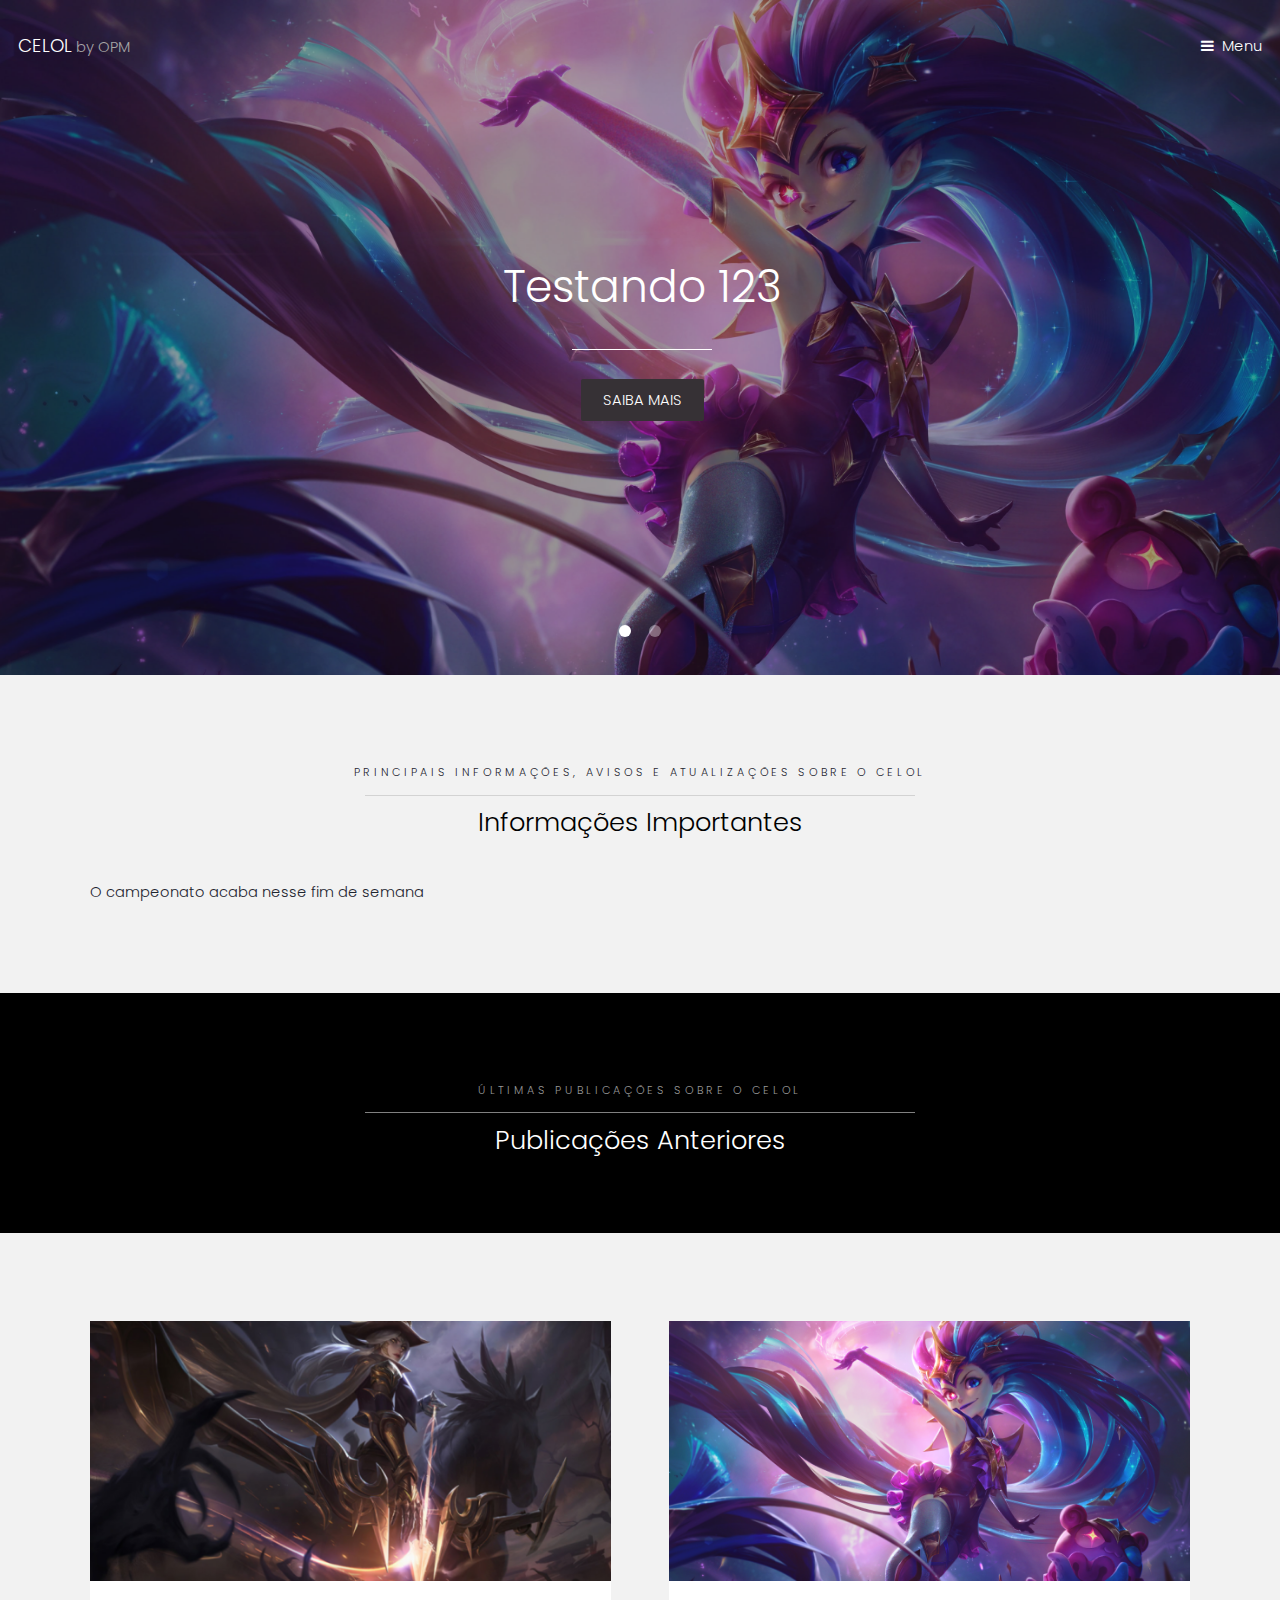
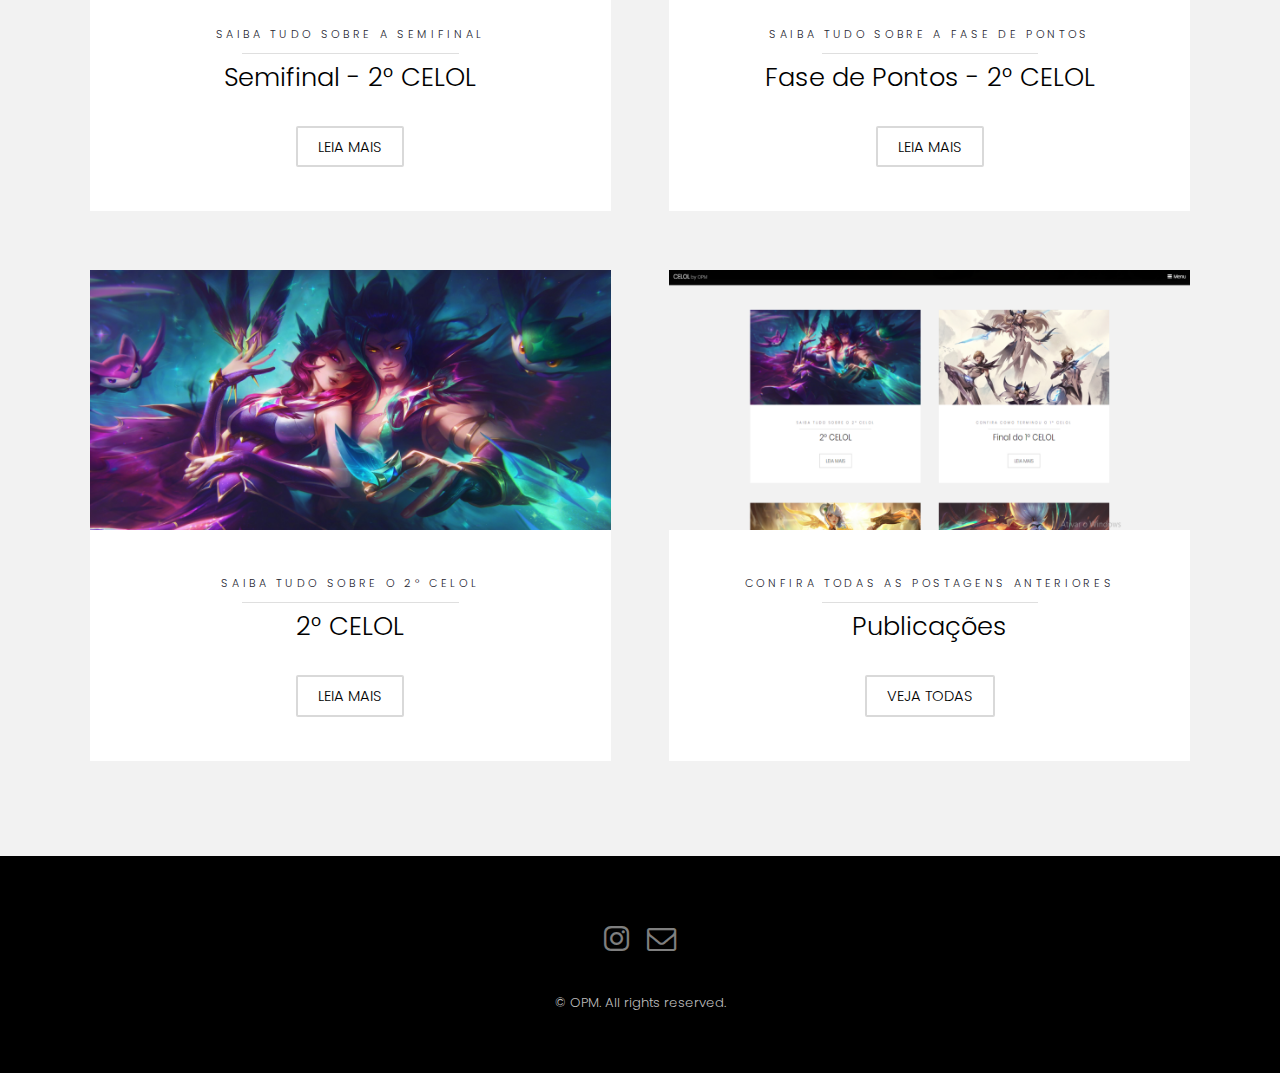
<file: index.html>
<!DOCTYPE HTML>
<html>
	<head>
		<title>CELOL</title>
		<meta charset="utf-8" />
		<meta name="viewport" content="width=device-width, initial-scale=1" />
		<link rel="stylesheet" href="assets/css/main.css" />
	</head>
	<link rel="shortcut icon" href="images/favicon.png" />
	<body>

		<!-- Header -->
			<header id="header" class="alt">

				<div class="logo"><a href=https://opmteam.github.io/celol/> CELOL</a> by OPM</div>
				<a href="#menu">Menu</a>
			</header>

		<!-- Nav -->
			<nav id="menu">
				<ul class="links">
					<li><a href=https://opmteam.github.io/celol/>Início</a></li>
					<li><a href="https://drive.google.com/file/d/1fiyUpxAPKAKjydsBEKuxZ3sMO7VkwDFx/view?usp=sharing">Regulamento</a></li>
					<li><a href="2celol_semifi.html">Semifinal - 2° CELOL</a></li>
					<li><a href="2celol_grup.html">Fase de Pontos - 2° CELOL</a></li>
					<li><a href="2celol.html">2° CELOL</a></li>
					
				</ul>
			</nav>

		<!-- Banner -->


			<section class="banner full">
				<article>
					<img src="images/bn9.png" alt="">
					<div class="inner">
						<header>
							<h2>Testando 123</h2>
							<center><hr size="3px" width="50%" color="white"></center>
						
							<a href="2celol_grup.html" class="button special">Saiba mais</a>
						</header>
					</div>
				</article>

			<article>
			<article>
					<img src="images/bn10.png" alt="">
					<div class="inner">
						<header>
							<h2>Semifinal - 4° CELOL</h2>
							<center><hr size="3px" width="50%" color="white"></center>
						
							<a href="2celol_semifi.html" class="button special">Saiba mais</a>
						</header>
					</div>
				</article>

			<article>
					<img src="images/bn9.png" alt="">
					<div class="inner">
						<header>
							<h2>Fase de Pontos - 3° CELOL</h2>
							<center><hr size="3px" width="50%" color="white"></center>
						
							<a href="2celol_grup.html" class="button special">Saiba mais</a>
						</header>
					</div>
				</article>

			<article>
					<img src="images/bn8.png" alt="">
					<div class="inner">
						<header>
							<h2>O 3° CELOL vai começar</h2>
							<center><hr size="3px" width="50%" color="white"></center>
						
							<a href="2celol.html" class="button special">Saiba mais</a>
						</header>
					</div>
				</article>
				
				<article>
					<img src="images/bn7.png" alt="" />
					<div class="inner">
						<header>
							<h2>Veja como terminou o 1° CELOL</h2>
							<center><hr size="3px" width="50%" color="white"></center>
						
							<a href="campeao.html" class="button special">Resultados</a>
						</header>
					</div>
				</article>

				
			</section>

		
		<!-- Three -->
			<section id="three" class="wrapper style2">
				<div class="inner">
					<header class="align-center">
						<p class="special">Principais informações, avisos e atualizações sobre o CELOL</p>
						<h2>Informações Importantes	</h2>
					</header>
					<p align="left"><br> 
						O campeonato acaba nesse fim de semana<br>
							
					</div>
				</div>
			</section>
	
	<!-- Two -->
			<section id="two" class="wrapper style3">
				<div class="inner">
					<header class="align-center">
						<p>Últimas publicações sobre o CELOL</p>
						<h2>Publicações Anteriores</h2>
					</header>
				</div>
			</section>



		<!-- One -->
			<section id="one" class="wrapper style2">
				<div class="inner">
					<div class="grid-style">




						<div>
							<div class="box">
								<div class="image fit">
									<img src="images/img8.png" alt="" />
								</div>
								<div class="content">
									<header class="align-center">
										<p>Saiba tudo sobre a semifinal</p>
										<h2>Semifinal - 2° CELOL</h2>
									</header>
									<footer class="align-center">
										<a href="2celol_semifi.html" class="button alt">Leia mais</a>
									</footer>
								</div>
							</div>
						</div>


						<div>
							<div class="box">
								<div class="image fit">
									<img src="images/img7.png" alt="" />
								</div>
								<div class="content">
									<header class="align-center">
										<p>Saiba tudo sobre a fase de pontos</p>
										<h2>Fase de Pontos - 2° CELOL</h2>
									</header>
									<footer class="align-center">
										<a href="2celol_grup.html" class="button alt">Leia mais</a>
									</footer>
								</div>
							</div>
						</div>



						<div>
							<div class="box">
								<div class="image fit">
									<img src="images/img5.png" alt="" />
								</div>
								<div class="content">
									<header class="align-center">
										<p>Saiba tudo sobre o 2° CELOL</p>
										<h2> 2° CELOL</h2>
									</header>
									<footer class="align-center">
										<a href="2celol.html" class="button alt">Leia mais</a>
									</footer>
								</div>
							</div>
						</div>


						
						<div>
							<div class="box">
								<div class="image fit">
									<img src="images/img6.png" alt="" />
								</div>
								<div class="content">
									<header class="align-center">
										<p>Confira todas as postagens anteriores</p>
										<h2>Publicações</h2>
									</header>
									
									<footer class="align-center">
										<a href="allposts.html" class="button alt">Veja todas</a>
									</footer>
								</div>
							</div>
						</div>

					</div>
				</div>
			</section>
	
			

		<!-- Footer -->
			<footer id="footer">
				<div class="container">
					<ul class="icons">
						<li><a href="https://www.instagram.com/celol_2019/" class="icon fa-instagram"><span class="label">Instagram</span></a></li>
						<li><a href="mailto: omp.inc19@gmail.com" class="icon fa-envelope-o"><span class="label">Email</span></a></li>
					</ul>
				</div>
				<div class="copyright">
					&copy; OPM. All rights reserved.
				</div>
			</footer>

		<!-- Scripts -->
			<script src="assets/js/jquery.min.js"></script>
			<script src="assets/js/jquery.scrollex.min.js"></script>
			<script src="assets/js/skel.min.js"></script>
			<script src="assets/js/util.js"></script>
			<script src="assets/js/main.js"></script>

	</body>
</html>
</file>
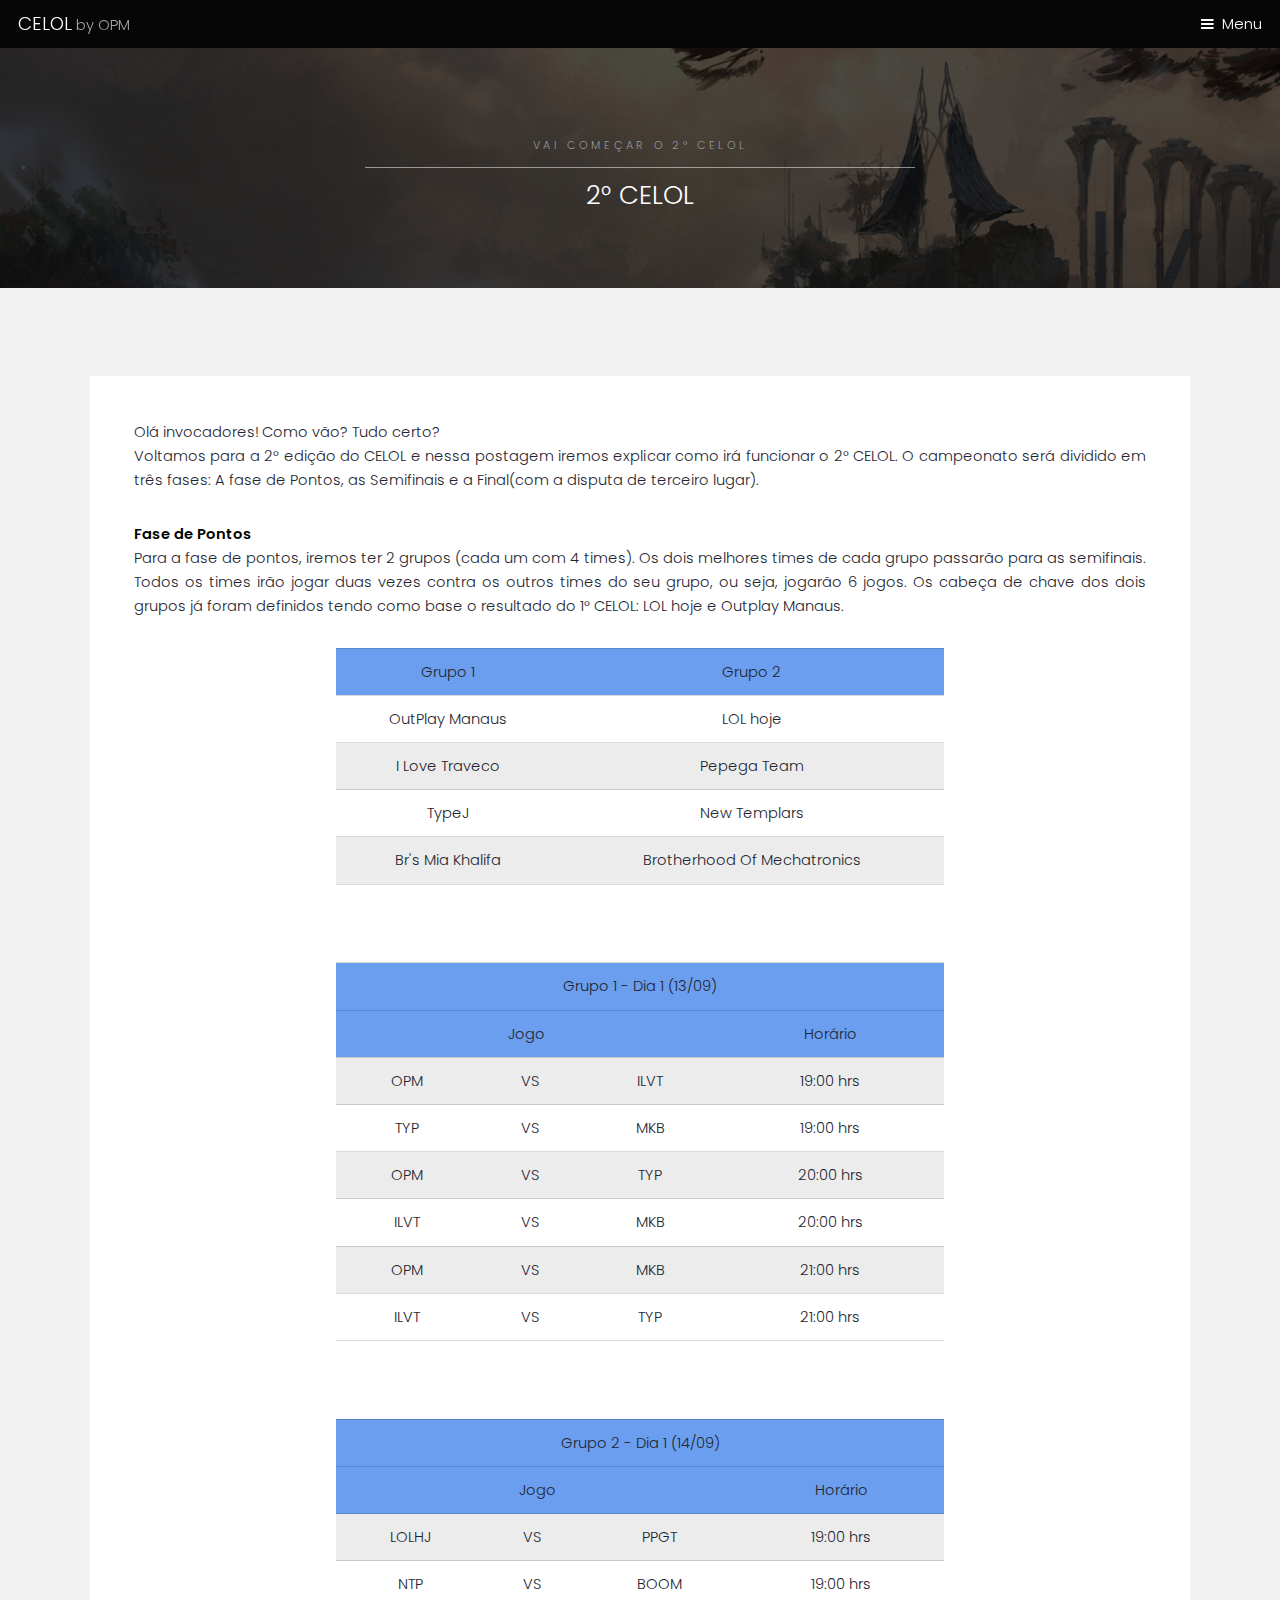
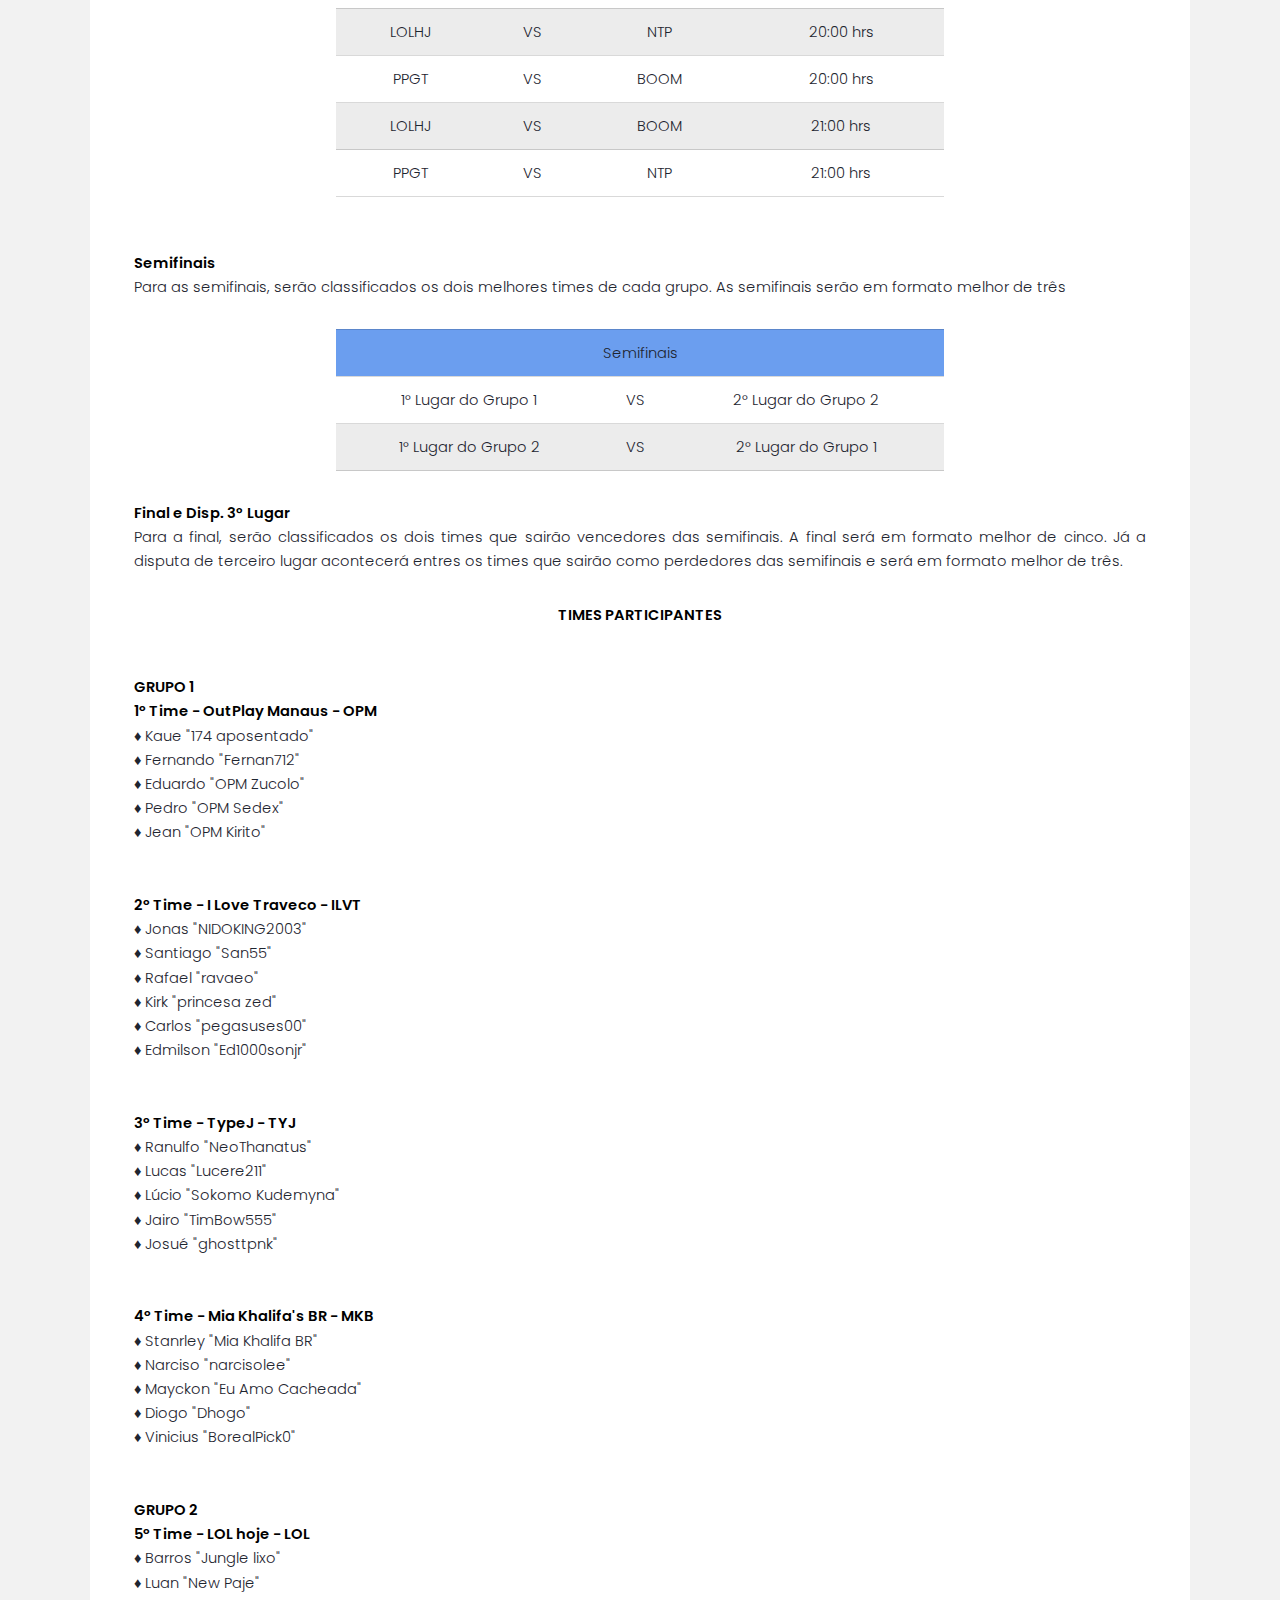
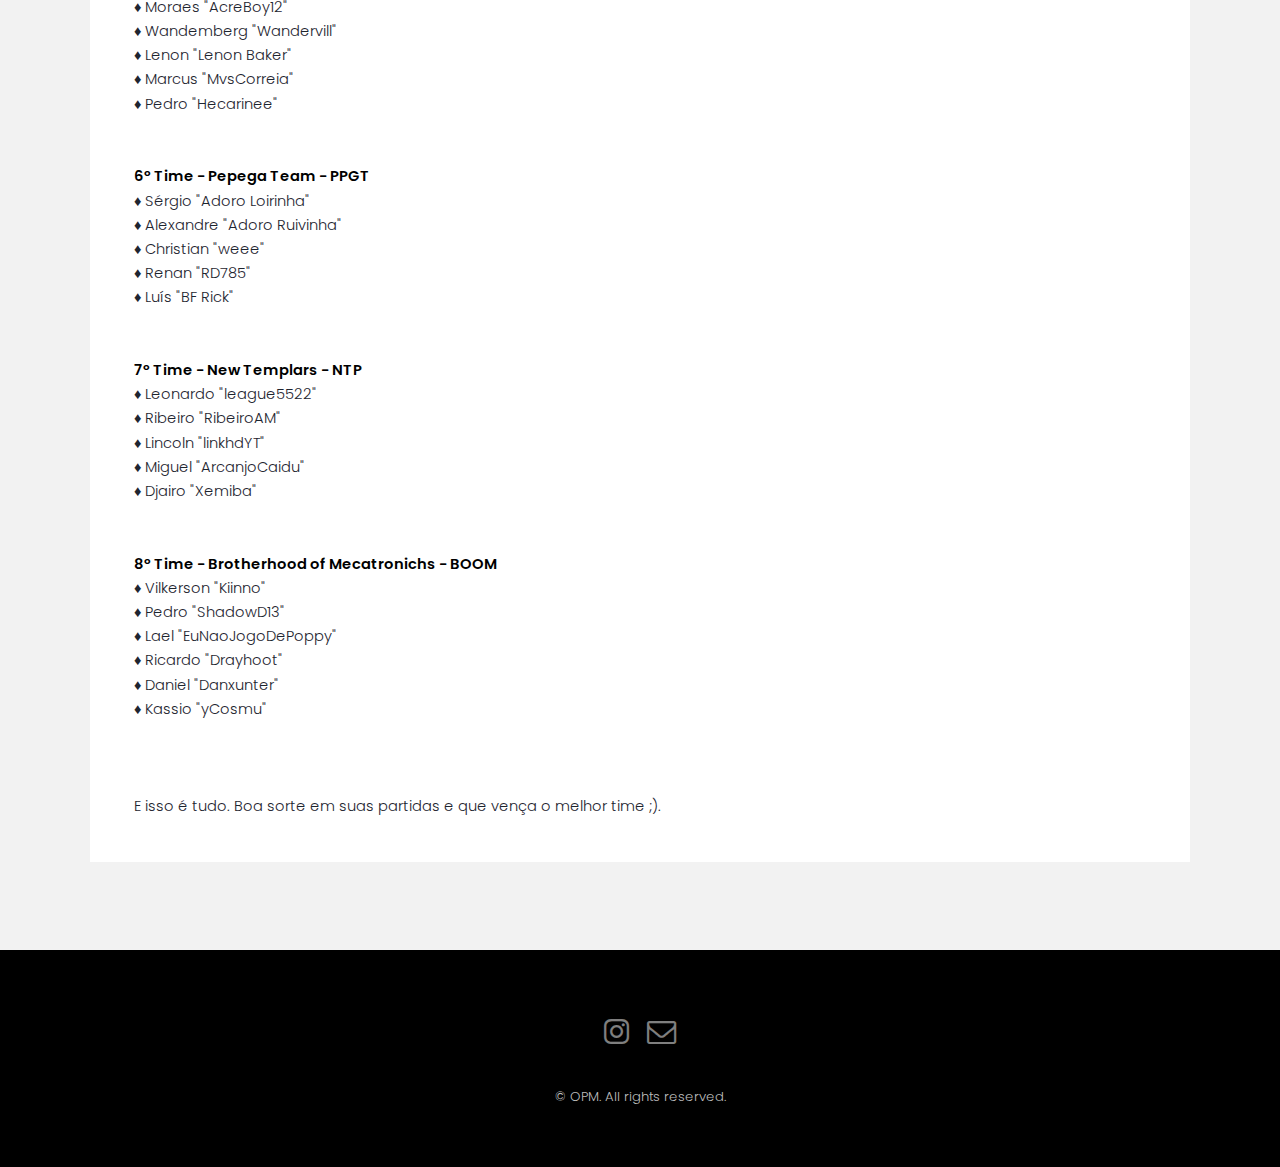
<file: 2celol.html>
<!DOCTYPE HTML>
<html>
	<head>
		<title>2° CELOL</title>
		<meta charset="utf-8" />
		<meta name="viewport" content="width=device-width, initial-scale=1" />
		<link rel="stylesheet" href="assets/css/main.css" />
	</head>
	<link rel="shortcut icon" href="images/favicon.png" />
	<body class="subpage">

		<!-- Header -->
			<header id="header">
				<div class="logo"><a href=https://opmteam.github.io/celol/>CELOL</span></a> by OPM</div>
				<a href="#menu">Menu</a>
			</header>

		<!-- Nav -->
			<nav id="menu">
				<ul class="links">
					<li><a href=https://opmteam.github.io/celol/>Início</a></li>
					<li><a href="https://drive.google.com/file/d/18J1Htw4wTPTEnsPR4rt7kKB0CEvgw8QU/view?usp=sharing">Regulamento</a></li>
					<li><a href="2celol_semifi.html">Semifinal - 2° CELOL</a></li>
					<li><a href="2celol_grup.html">Fase de Pontos - 2° CELOL</a></li>
					<li><a href="2celol.html">2° CELOL</a></li>
					
				</ul>
			</nav>

		<!-- One -->
			<section id="One" class="wrapper style3">
				<div class="inner">
					<header class="align-center">
						<p>Vai começar o 2° CELOL</p>
						<h2>2° CELOL</h2>
					</header>
				</div>
			</section>

		<!-- Two -->
			<section id="two" class="wrapper style2">
				<div class="inner">
					<div class="box">
						<div class="content">
							<p align="justify">Olá invocadores! Como vão? Tudo certo?<br>
							Voltamos para a 2° edição do CELOL e nessa postagem iremos explicar como irá funcionar o 2° CELOL.
							 O campeonato será dividido em três fases: A fase de Pontos, as Semifinais e a Final(com a disputa de terceiro lugar).</p>
							 <p align="justify"><b>Fase de Pontos</b><br>Para a fase de pontos, iremos ter 2 grupos (cada um com 4 times). Os dois melhores times de cada grupo passarão para as semifinais. Todos os times irão jogar duas vezes contra os outros times do seu grupo, ou seja, jogarão 6 jogos. Os cabeça de chave dos dois grupos já foram definidos tendo como base o resultado do 1° CELOL: LOL hoje e Outplay Manaus.</p>

							 	<center>
							<table  align="center" style="width:60% ">
							<tr>
								<td colspan="5" align="center" bgcolor="#6b9eef">Grupo 1</td>
								<td colspan="5" align="center" bgcolor="#6b9eef">Grupo 2</td>
							
							</tr>
							<tr>
								<td colspan="5" align="center">OutPlay Manaus</td>
								<td colspan="5" align="center">LOL hoje</td>
							
							</tr>
							<tr>
								<td colspan="5" align="center">I Love Traveco</td>
								<td colspan="5" align="center">Pepega Team</td>
							
							</tr>
							
							<tr>
								<td colspan="5" align="center">TypeJ</td>
								<td colspan="5" align="center">New Templars</td>
							
							</tr>
							
							<tr>
								<td colspan="5" align="center">Br's Mia Khalifa</td>
								<td colspan="5" align="center"> Brotherhood Of Mechatronics</td>
							
							</tr>
							
							</table>
							</center>
							<br>
							<br>
							<center>
							<table  align="center" style="width:60% ">
							<tr>
								<td colspan="10" align="center" bgcolor="#6b9eef">Grupo 1 - Dia 1 (13/09)</td>
							
							</tr>
							<tr>
								<td colspan="9" align="center" bgcolor="#6b9eef">Jogo</td>
								<td colspan="1" align="center" bgcolor="#6b9eef">Horário</td>
							</tr>
							
							<tr>
						
								<td colspan="4" align="center">OPM</td>
								<td colspan="1" align="center">VS</td>
								<td colspan="4" align="center">ILVT</td>
								<td colspan="1" align="center">19:00 hrs</td>
							
							</tr>
							
							<tr>
						
								<td colspan="4" align="center">TYP</td>
								<td colspan="1" align="center">VS</td>
								<td colspan="4" align="center">MKB</td>
								<td colspan="1" align="center">19:00 hrs</td>
							
							</tr>
							
							<tr>
						
								<td colspan="4" align="center">OPM</td>
								<td colspan="1" align="center">VS</td>
								<td colspan="4" align="center">TYP</td>
								<td colspan="1" align="center">20:00 hrs</td>
							
							</tr>
							
							<tr>
						
								<td colspan="4" align="center">ILVT</td>
								<td colspan="1" align="center">VS</td>
								<td colspan="4" align="center">MKB</td>
								<td colspan="1" align="center">20:00 hrs</td>
							
							</tr>
							
							<tr>
						
								<td colspan="4" align="center">OPM</td>
								<td colspan="1" align="center">VS</td>
								<td colspan="4" align="center">MKB</td>
								<td colspan="1" align="center">21:00 hrs</td>
							
							</tr>
							
							<tr>
						
								<td colspan="4" align="center">ILVT</td>
								<td colspan="1" align="center">VS</td>
								<td colspan="4" align="center">TYP</td>
								<td colspan="1" align="center">21:00 hrs</td>
							
							</tr>
							</table>
							</center>
							<br>
							<br>
							<center>
							<table  align="center" style="width:60% ">
							<tr>
								<td colspan="10" align="center" bgcolor="#6b9eef">Grupo 2 - Dia 1 (14/09)</td>
							
							</tr>
							<tr>
								<td colspan="9" align="center" bgcolor="#6b9eef">Jogo</td>
								<td colspan="1" align="center" bgcolor="#6b9eef">Horário</td>
							</tr>
							
							<tr>
						
								<td colspan="4" align="center">LOLHJ</td>
								<td colspan="1" align="center">VS</td>
								<td colspan="4" align="center">PPGT</td>
								<td colspan="1" align="center">19:00 hrs</td>
							
							</tr>
							
							<tr>
						
								<td colspan="4" align="center">NTP</td>
								<td colspan="1" align="center">VS</td>
								<td colspan="4" align="center">BOOM</td>
								<td colspan="1" align="center">19:00 hrs</td>
							
							</tr>
							
							<tr>
						
								<td colspan="4" align="center">LOLHJ</td>
								<td colspan="1" align="center">VS</td>
								<td colspan="4" align="center">NTP</td>
								<td colspan="1" align="center">20:00 hrs</td>
							
							</tr>
							
							<tr>
						
								<td colspan="4" align="center">PPGT</td>
								<td colspan="1" align="center">VS</td>
								<td colspan="4" align="center">BOOM</td>
								<td colspan="1" align="center">20:00 hrs</td>
							
							</tr>
							
							<tr>
						
								<td colspan="4" align="center">LOLHJ</td>
								<td colspan="1" align="center">VS</td>
								<td colspan="4" align="center">BOOM</td>
								<td colspan="1" align="center">21:00 hrs</td>
							
							</tr>
							
							<tr>
						
								<td colspan="4" align="center">PPGT</td>
								<td colspan="1" align="center">VS</td>
								<td colspan="4" align="center">NTP</td>
								<td colspan="1" align="center">21:00 hrs</td>
							
							</tr>
							</table>
							</center>

								 <br>
							 <p align="justify"> <b>Semifinais</b><br>Para as semifinais, serão classificados os dois melhores times de cada grupo. As semifinais serão em formato melhor de três</p>
							 <center>
							<table  align="center" style="width:60% ">
							<tr>
								<td colspan="10" align="center" bgcolor="#6b9eef">Semifinais</td>
							</tr>
							
							<tr>
								<td colspan="4" align="center">1° Lugar do Grupo 1</td>
								<td colspan="2" align="center">VS</td>
								<td colspan="4" align="center">2° Lugar do Grupo 2</td>
							
							</tr>
							<tr>
								<td colspan="4" align="center">1° Lugar do Grupo 2</td>
								<td colspan="2" align="center">VS</td>
								<td colspan="4" align="center">2° Lugar do Grupo 1</td>
							
							</tr>
							</table>
							</center>

							 <p align="justify"> <b>Final e Disp. 3° Lugar</b><br>Para a final, serão classificados os dois times que sairão vencedores das semifinais. A final será em formato melhor de cinco. Já a disputa de terceiro lugar acontecerá entres os times que sairão como perdedores das semifinais e será em formato melhor de três.</p>
							
							 <center><b style="font-color:#3463af">TIMES PARTICIPANTES</b><br></center><BR><BR>
							<b style="font-color:#3463af">GRUPO 1</b><br>
							<b>1º Time - OutPlay Manaus - OPM</b><br>
							&diams; Kaue "174 aposentado"<br>
							&diams; Fernando "Fernan712"<br>
							&diams; Eduardo "OPM Zucolo"<br>
							&diams; Pedro "OPM Sedex"<br>
							&diams; Jean "OPM Kirito"<br>
							<br>
							<br>
							<b>2º Time - I Love Traveco - ILVT</b><br>
							&diams; Jonas "NIDOKING2003"<br>
							&diams; Santiago "San55"<br>
							&diams; Rafael "ravaeo"<br>
							&diams; Kirk "princesa zed"<br>
							&diams; Carlos "pegasuses00"<br>
							&diams; Edmilson "Ed1000sonjr"<br>
							<br>
							<br>
							<b>3º Time - TypeJ - TYJ</b><br>
							&diams; Ranulfo "NeoThanatus"<br>
							&diams; Lucas "Lucere211"<br>
							&diams; Lúcio "Sokomo Kudemyna"<br>
							&diams; Jairo "TimBow555"<br>
							&diams; Josué "ghosttpnk"<br>
							<br>
							<br>
							<b>4º Time - Mia Khalifa's BR - MKB</b><br>
							&diams; Stanrley "Mia Khalifa BR"<br>
							&diams; Narciso "narcisolee"<br>
							&diams; Mayckon "Eu Amo Cacheada"<br>
							&diams; Diogo "Dhogo"<br>
							&diams; Vinicius "BorealPick0"<br>
							
							<br>
							<br>	
							<b style="font-color:#3463af">GRUPO 2</b><br>
							<b>5º Time - LOL hoje - LOL</b><br>
							&diams; Barros "Jungle lixo"<br>
							&diams; Luan "New Paje"<br>
							&diams; Moraes "AcreBoy12"<br>
							&diams; Wandemberg "Wandervill"<br>
							&diams; Lenon "Lenon Baker"<br>
							&diams; Marcus "MvsCorreia"<br>
							&diams; Pedro "Hecarinee"<br>
							<br>
							<br>
							<b>6º Time - Pepega Team - PPGT</b><br> 
							&diams; Sérgio "Adoro Loirinha"<br>
							&diams; Alexandre "Adoro Ruivinha"<br>
							&diams; Christian "weee"<br>
							&diams; Renan "RD785"<br>
							&diams; Luís "BF Rick"<br>
							<br>
							<br>
							<b>7º Time - New Templars - NTP</b><br>
							&diams; Leonardo "league5522"<br>
							&diams; Ribeiro "RibeiroAM"<br>
							&diams; Lincoln "linkhdYT"<br> 
							&diams; Miguel "ArcanjoCaidu"<br>
							&diams; Djairo "Xemiba"<br>
							<br>
							<br>
							<b>8º Time - Brotherhood of Mecatronichs - BOOM</b><br>
							&diams; Vilkerson "Kiinno"<br>
							&diams; Pedro "ShadowD13"<br>
							&diams; Lael "EuNaoJogoDePoppy"<br>
							&diams; Ricardo "Drayhoot"<br>
							&diams; Daniel "Danxunter"<br>
							&diams; Kassio "yCosmu"<br>
							<br>
							<br>
						

							 <br>
							E isso é tudo. Boa sorte em suas partidas e que vença o melhor time ;).
						</div>
					</div>
				</div>
			</section>

		<!-- Footer -->
			<footer id="footer">
				<div class="container">
					<ul class="icons">
						<li><a href="https://www.instagram.com/celol_2019/" class="icon fa-instagram"><span class="label">Instagram</span></a></li>
						<li><a href="mailto: omp.inc19@gmail.com" class="icon fa-envelope-o"><span class="label">Email</span></a></li>
					</ul>
				</div>
				<div class="copyright">
					&copy; OPM. All rights reserved.
				</div>
			</footer>


		<!-- Scripts -->
			<script src="assets/js/jquery.min.js"></script>
			<script src="assets/js/jquery.scrollex.min.js"></script>
			<script src="assets/js/skel.min.js"></script>
			<script src="assets/js/util.js"></script>
			<script src="assets/js/main.js"></script>

	</body>
</html>
</file>
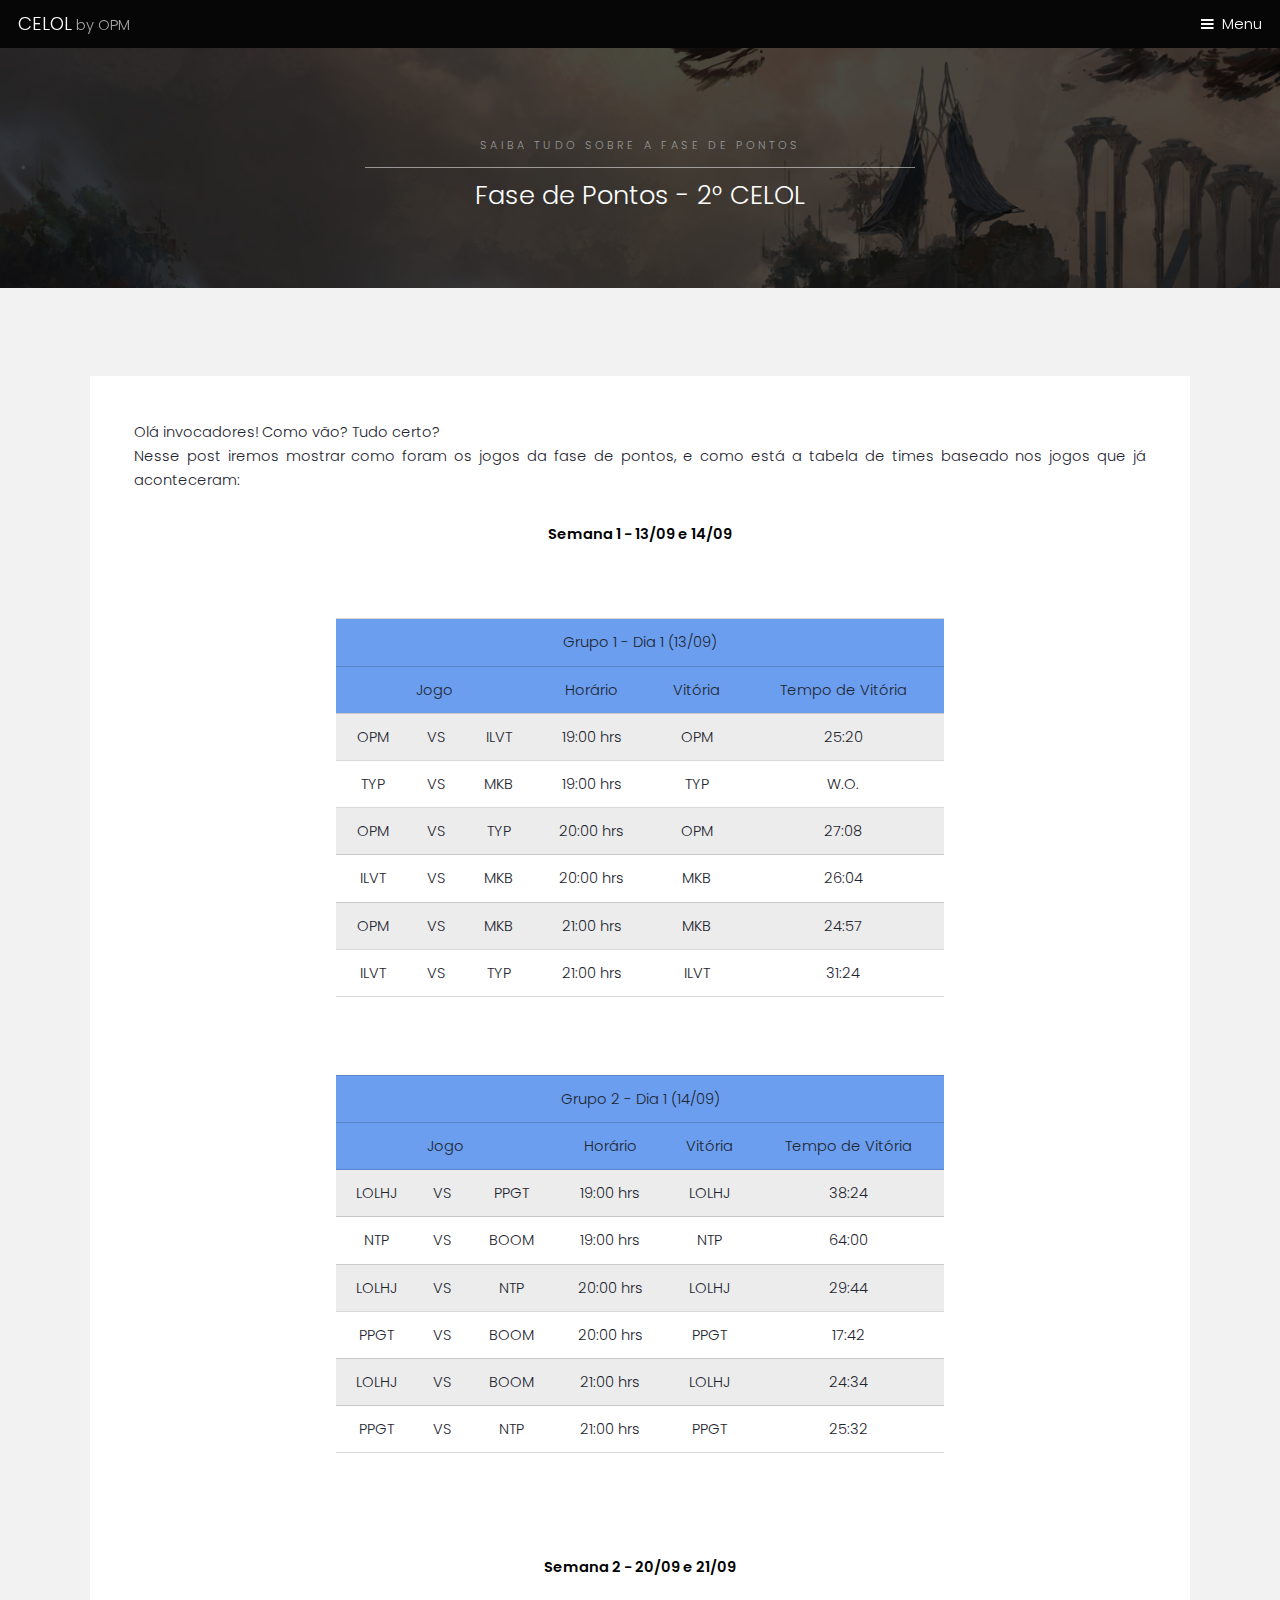
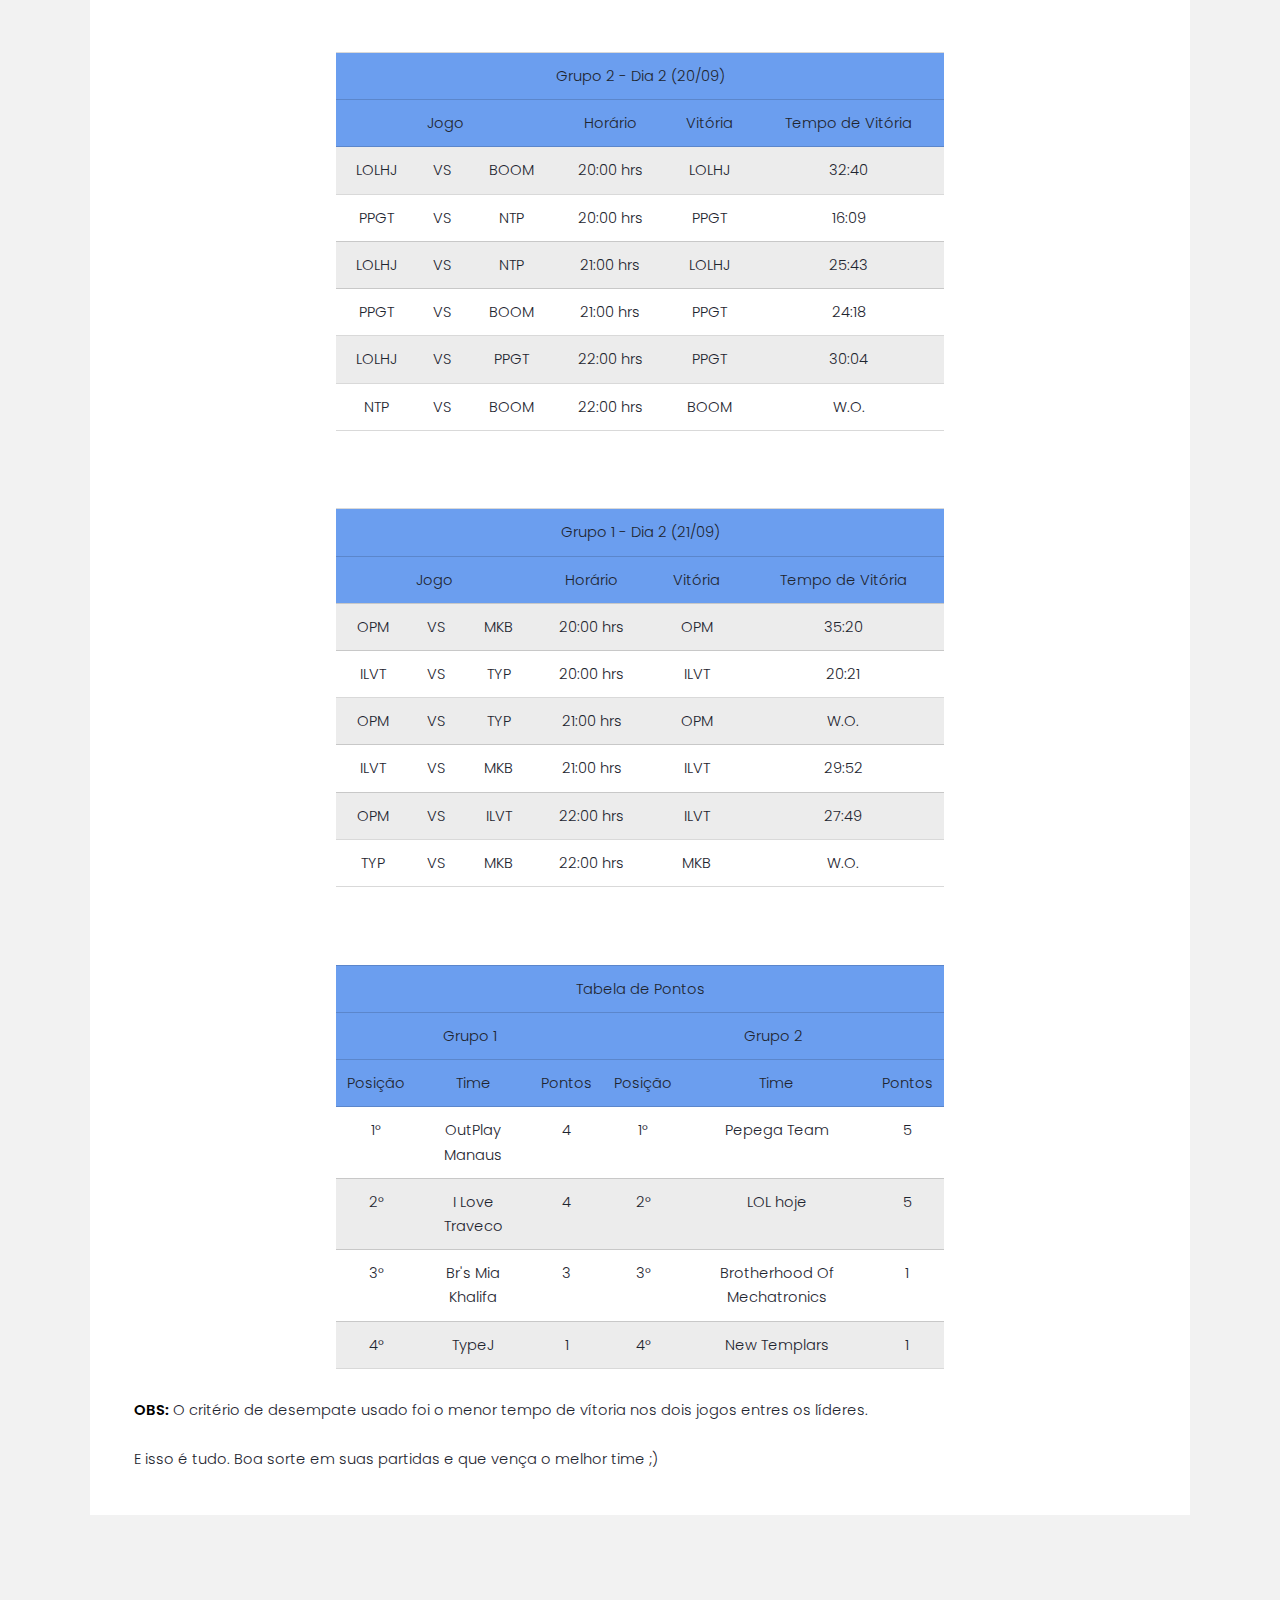
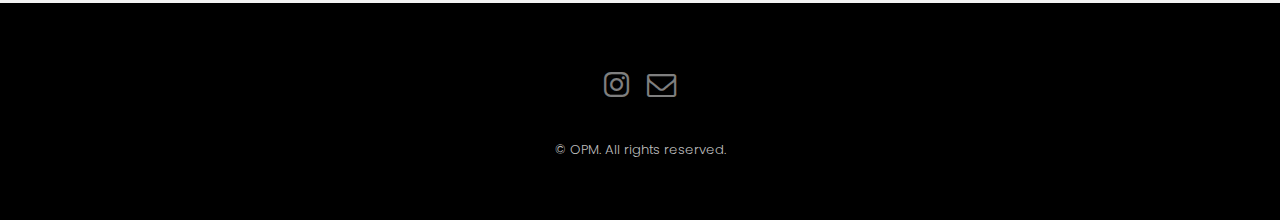
<file: 2celol_grup.html>
<!DOCTYPE HTML>
<html>
	<head>
		<title>Fase de Pontos - 2° CELOL</title>
		<meta charset="utf-8" />
		<meta name="viewport" content="width=device-width, initial-scale=1" />
		<link rel="stylesheet" href="assets/css/main.css" />
	</head>
	<link rel="shortcut icon" href="images/favicon.png" />
	<body class="subpage">

		<!-- Header -->
			<header id="header">
				<div class="logo"><a href=https://opmteam.github.io/celol/>CELOL</span></a> by OPM</div>
				<a href="#menu">Menu</a>
			</header>

		<!-- Nav -->
			<nav id="menu">
				<ul class="links">
					<li><a href=https://opmteam.github.io/celol/>Início</a></li>
					<li><a href="https://drive.google.com/file/d/18J1Htw4wTPTEnsPR4rt7kKB0CEvgw8QU/view?usp=sharing">Regulamento</a></li>
					<li><a href="2celol_semifi.html">Semifinal - 2° CELOL</a></li>
					<li><a href="2celol_grup.html">Fase de Pontos - 2° CELOL</a></li>
					<li><a href="2celol.html">2° CELOL</a></li>
					
				</ul>
			</nav>

		<!-- One -->
			<section id="One" class="wrapper style3">
				<div class="inner">
					<header class="align-center">
						<p>Saiba tudo sobre a fase de pontos</p>
						<h2>Fase de Pontos - 2° CELOL</h2>
					</header>
				</div>
			</section>

		<!-- Two -->
			<section id="two" class="wrapper style2">
				<div class="inner">
					<div class="box">
						<div class="content">
							<p align="justify">Olá invocadores! Como vão? Tudo certo?<br>
							Nesse post iremos mostrar como foram os jogos da fase de pontos, e como está a tabela de times baseado nos jogos que já aconteceram:</p>
							 

							 
							 <center><b>Semana 1 - 13/09 e 14/09</b></center>
							<br><br><br>
							<center>
							<table  align="center" style="width:60%;">
							<tr>
								<td colspan="20" align="center"  bgcolor="#6b9eef">Grupo 1 - Dia 1 (13/09)</td>
							
							</tr>
							<tr>
								<td colspan="8" align="center" bgcolor="#6b9eef">Jogo</td>
								<td colspan="4" align="center" bgcolor="#6b9eef">Horário</td>
								<td colspan="4" align="center" bgcolor="#6b9eef">Vitória</td>
								<td colspan="4" align="center" bgcolor="#6b9eef">Tempo de Vitória</td>
							</tr>
							
							<tr>
						
								<td colspan="3" align="center">OPM</td>
								<td colspan="2" align="center">VS</td>
								<td colspan="3" align="center">ILVT</td>
								<td colspan="4" align="center">19:00 hrs</td>
								<td colspan="4" align="center">OPM</td>
								<td colspan="4" align="center">25:20 </td>
							
							</tr>
							
							<tr>
						
								<td colspan="3" align="center">TYP</td>
								<td colspan="2" align="center">VS</td>
								<td colspan="3" align="center">MKB</td>
								<td colspan="4" align="center">19:00 hrs</td>
								<td colspan="4" align="center">TYP</td>
								<td colspan="5" align="center">W.O. </td>
							</tr>
							
							<tr>
						
								<td colspan="3" align="center">OPM</td>
								<td colspan="2" align="center">VS</td>
								<td colspan="3" align="center">TYP</td>
								<td colspan="4" align="center">20:00 hrs</td>
								<td colspan="4" align="center">OPM</td>
								<td colspan="4" align="center">27:08 </td>
							
							</tr>
							
							<tr>
						
								<td colspan="3" align="center">ILVT</td>
								<td colspan="2" align="center">VS</td>
								<td colspan="3" align="center">MKB</td>
								<td colspan="4" align="center">20:00 hrs</td>
								<td colspan="4" align="center">MKB</td>
								<td colspan="4" align="center">26:04</td>
							
							</tr>
							
							<tr>
						
								<td colspan="3" align="center">OPM</td>
								<td colspan="2" align="center">VS</td>
								<td colspan="3" align="center">MKB</td>
								<td colspan="4" align="center">21:00 hrs</td>
								<td colspan="4" align="center">MKB</td>
								<td colspan="4" align="center">24:57 </td>
							
							</tr>
							
							<tr>
						
								<td colspan="3" align="center">ILVT</td>
								<td colspan="2" align="center">VS</td>
								<td colspan="3" align="center">TYP</td>
								<td colspan="4" align="center">21:00 hrs</td>
								<td colspan="4" align="center">ILVT</td>
								<td colspan="4" align="center">31:24</td>
							
							</tr>
							</table>
							</center>
							<br>
							<br>
							<center>
							<table  align="center" style="width:60%;">
							<tr>
								<td colspan="20" align="center" bgcolor="#6b9eef">Grupo 2 - Dia 1 (14/09)</td>
							
							</tr>
							<tr>
								<td colspan="8" align="center" bgcolor="#6b9eef">Jogo</td>
								<td colspan="4" align="center" bgcolor="#6b9eef">Horário</td>
								<td colspan="4" align="center" bgcolor="#6b9eef">Vitória</td>
								<td colspan="4" align="center" bgcolor="#6b9eef">Tempo de Vitória</td>
							</tr>
							
							<tr>
						
								<td colspan="3" align="center">LOLHJ</td>
								<td colspan="2" align="center">VS</td>
								<td colspan="3" align="center">PPGT</td>
								<td colspan="4" align="center">19:00 hrs</td>
								<td colspan="4" align="center">LOLHJ</td>
								<td colspan="4" align="center">38:24</td>
							
							</tr>
							
							<tr>
						
								<td colspan="3" align="center">NTP</td>
								<td colspan="2" align="center">VS</td>
								<td colspan="3" align="center">BOOM</td>
								<td colspan="4" align="center">19:00 hrs</td>
								<td colspan="4" align="center">NTP</td>
								<td colspan="5" align="center">64:00</td>
							</tr>
							
							<tr>
						
								<td colspan="3" align="center">LOLHJ</td>
								<td colspan="2" align="center">VS</td>
								<td colspan="3" align="center">NTP</td>
								<td colspan="4" align="center">20:00 hrs</td>
								<td colspan="4" align="center">LOLHJ</td>
								<td colspan="4" align="center">29:44</td>
							
							</tr>
							
							<tr>
						
								<td colspan="3" align="center">PPGT</td>
								<td colspan="2" align="center">VS</td>
								<td colspan="3" align="center">BOOM</td>
								<td colspan="4" align="center">20:00 hrs</td>
								<td colspan="4" align="center">PPGT</td>
								<td colspan="4" align="center">17:42</td>
							
							</tr>
							
							<tr>
						
								<td colspan="3" align="center">LOLHJ</td>
								<td colspan="2" align="center">VS</td>
								<td colspan="3" align="center">BOOM</td>
								<td colspan="4" align="center">21:00 hrs</td>
								<td colspan="4" align="center">LOLHJ</td>
								<td colspan="4" align="center">24:34</td>
							
							</tr>
							
							<tr>
						
								<td colspan="3" align="center">PPGT</td>
								<td colspan="2" align="center">VS</td>
								<td colspan="3" align="center">NTP</td>
								<td colspan="4" align="center">21:00 hrs</td>
								<td colspan="4" align="center">PPGT</td>
								<td colspan="4" align="center">25:32</td>
							
							</tr>
							</table>
							</center>
							<br>
							<br>
							<br>
			
							 <center><b>Semana 2 - 20/09 e 21/09</b></center>
							<br><br><br>
							<center>
							<table  align="center" style="width:60%;">
							<tr>
								<td colspan="20" align="center" bgcolor="#6b9eef">Grupo 2 - Dia 2 (20/09)</td>
							
							</tr>
							<tr>
								<td colspan="8" align="center" bgcolor="#6b9eef">Jogo</td>
								<td colspan="4" align="center" bgcolor="#6b9eef">Horário</td>
								<td colspan="4" align="center" bgcolor="#6b9eef">Vitória</td>
								<td colspan="4" align="center" bgcolor="#6b9eef">Tempo de Vitória</td>
							</tr>
							
							
							<tr>
						
								<td colspan="3" align="center">LOLHJ</td>
								<td colspan="2" align="center">VS</td>
								<td colspan="3" align="center">BOOM</td>
								<td colspan="4" align="center">20:00 hrs</td>
								<td colspan="4" align="center">LOLHJ</td>
								<td colspan="4" align="center">32:40</td>
							
							</tr>
							
							<tr>
						
								<td colspan="3" align="center">PPGT</td>
								<td colspan="2" align="center">VS</td>
								<td colspan="3" align="center">NTP</td>
								<td colspan="4" align="center">20:00 hrs</td>
								<td colspan="4" align="center">PPGT</td>
								<td colspan="4" align="center">16:09</td>
							
							</tr>

							<tr>
						
								<td colspan="3" align="center">LOLHJ</td>
								<td colspan="2" align="center">VS</td>
								<td colspan="3" align="center">NTP</td>
								<td colspan="4" align="center">21:00 hrs</td>
								<td colspan="4" align="center">LOLHJ</td>
								<td colspan="4" align="center">25:43</td>
							
							</tr>
							
							<tr>
						
								<td colspan="3" align="center">PPGT</td>
								<td colspan="2" align="center">VS</td>
								<td colspan="3" align="center">BOOM</td>
								<td colspan="4" align="center">21:00 hrs</td>
								<td colspan="4" align="center">PPGT</td>
								<td colspan="4" align="center">24:18</td>
							
							</tr>
							<tr>
						
								<td colspan="3" align="center">LOLHJ</td>
								<td colspan="2" align="center">VS</td>
								<td colspan="3" align="center">PPGT</td>
								<td colspan="4" align="center">22:00 hrs</td>
								<td colspan="4" align="center">PPGT</td>
								<td colspan="4" align="center">30:04</td>
							
							</tr>
							
							<tr>
						
								<td colspan="3" align="center">NTP</td>
								<td colspan="2" align="center">VS</td>
								<td colspan="3" align="center">BOOM</td>
								<td colspan="4" align="center">22:00 hrs</td>
								<td colspan="4" align="center">BOOM</td>
								<td colspan="5" align="center">W.O.</td>
							</tr>
							
							</table>
							</center>
							<br>
							<br>
							<center>
								<table  align="center" style="width:60%;">
							<tr>
								<td colspan="20" align="center"  bgcolor="#6b9eef">Grupo 1 - Dia 2 (21/09)</td>
							
							</tr>
							<tr>
								<td colspan="8" align="center" bgcolor="#6b9eef">Jogo</td>
								<td colspan="4" align="center" bgcolor="#6b9eef">Horário</td>
								<td colspan="4" align="center" bgcolor="#6b9eef">Vitória</td>
								<td colspan="4" align="center" bgcolor="#6b9eef">Tempo de Vitória</td>
							</tr>
							
							<tr>
						
								<td colspan="3" align="center">OPM</td>
								<td colspan="2" align="center">VS</td>
								<td colspan="3" align="center">MKB</td>
								<td colspan="4" align="center">20:00 hrs</td>
								<td colspan="4" align="center">OPM</td>
								<td colspan="4" align="center">35:20</td>
							
							</tr>
							
							<tr>
						
								<td colspan="3" align="center">ILVT</td>
								<td colspan="2" align="center">VS</td>
								<td colspan="3" align="center">TYP</td>
								<td colspan="4" align="center">20:00 hrs</td>
								<td colspan="4" align="center">ILVT</td>
								<td colspan="4" align="center">20:21</td>
							
							</tr>
							
							<tr>
						
								<td colspan="3" align="center">OPM</td>
								<td colspan="2" align="center">VS</td>
								<td colspan="3" align="center">TYP</td>
								<td colspan="4" align="center">21:00 hrs</td>
								<td colspan="4" align="center">OPM</td>
								<td colspan="4" align="center">W.O.</td>
							
							</tr>
							
							<tr>
						
								<td colspan="3" align="center">ILVT</td>
								<td colspan="2" align="center">VS</td>
								<td colspan="3" align="center">MKB</td>
								<td colspan="4" align="center">21:00 hrs</td>
								<td colspan="4" align="center">ILVT</td>
								<td colspan="4" align="center">29:52</td>
							
							</tr>

							<tr>
						
								<td colspan="3" align="center">OPM</td>
								<td colspan="2" align="center">VS</td>
								<td colspan="3" align="center">ILVT</td>
								<td colspan="4" align="center">22:00 hrs</td>
								<td colspan="4" align="center">ILVT</td>
								<td colspan="4" align="center">27:49</td>
							
							</tr>
							
							<tr>
						
								<td colspan="3" align="center">TYP</td>
								<td colspan="2" align="center">VS</td>
								<td colspan="3" align="center">MKB</td>
								<td colspan="4" align="center">22:00 hrs</td>
								<td colspan="4" align="center">MKB</td>
								<td colspan="5" align="center">W.O.</td>
							</tr>

							</table>
							</center>
							<br>
							<br>

							<center>
							<table  align="center" style="width:60%;">
							<tr>
							<td colspan="20" align="center"   bgcolor="#6b9eef">Tabela de Pontos</td>
							</tr>
							<tr>
								
								<td colspan="10" align="center" bgcolor="#6b9eef">Grupo 1</td>
								<td colspan="10" align="center" bgcolor="#6b9eef">Grupo 2</td>
							
							</tr>
							<tr>
								
								<td colspan="2" align="center" bgcolor="#6b9eef">Posição</td>
								<td colspan="6" align="center" bgcolor="#6b9eef">Time</td>
								<td colspan="2" align="center" bgcolor="#6b9eef">Pontos</td>
								<td colspan="2" align="center" bgcolor="#6b9eef">Posição</td>
								<td colspan="6" align="center" bgcolor="#6b9eef">Time</td>
								<td colspan="2" align="center" bgcolor="#6b9eef">Pontos</td>
							
							</tr>
							<tr>
								<td colspan="2" align="center">1°</td>
								<td colspan="6" align="center">OutPlay Manaus</td>
								<td colspan="2" align="center" >4</td>
								<td colspan="2" align="center" >1°</td>
								<td colspan="6" align="center">Pepega Team</td>
								<td colspan="2" align="center" >5</td>
							</tr>
							<tr>
								<td colspan="2" align="center">2°</td>
								<td colspan="6" align="center">I Love Traveco</td>
								<td colspan="2" align="center">4</td>
								<td colspan="2" align="center">2°</td>
								<td colspan="6" align="center">LOL hoje</td>
								<td colspan="2" align="center" >5</td>
							
							</tr>
							
							<tr>
								<td colspan="2" align="center">3°</td>
								<td colspan="6" align="center">Br's Mia Khalifa</td>
								<td colspan="2" align="center" >3</td>
								<td colspan="2" align="center" >3°</td>
								<td colspan="6" align="center"> Brotherhood Of Mechatronics</td>
								<td colspan="2" align="center">1</td>
							
							</tr>
							
							<tr>
								<td colspan="2" align="center" >4°</td>
								<td colspan="6" align="center">TypeJ</td>
								<td colspan="2" align="center">1</td>
								<td colspan="2" align="center" >4°</td>
								<td colspan="6" align="center">New Templars</td>
								<td colspan="2" align="center" >1</td>
							
							</tr>
						</table></center>

							<B>OBS:</B> O critério de desempate usado foi o menor tempo de vítoria nos dois jogos entres os líderes.
							<br>

							 <br>
							E isso é tudo. Boa sorte em suas partidas e que vença o melhor time ;)
						</div>
					</div>
				</div>
			</section>

		<!-- Footer -->
			<footer id="footer">
				<div class="container">
					<ul class="icons">
						<li><a href="https://www.instagram.com/celol_2019/" class="icon fa-instagram"><span class="label">Instagram</span></a></li>
						<li><a href="mailto: omp.inc19@gmail.com" class="icon fa-envelope-o"><span class="label">Email</span></a></li>
					</ul>
				</div>
				<div class="copyright">
					&copy; OPM. All rights reserved.
				</div>
			</footer>


		<!-- Scripts -->
			<script src="assets/js/jquery.min.js"></script>
			<script src="assets/js/jquery.scrollex.min.js"></script>
			<script src="assets/js/skel.min.js"></script>
			<script src="assets/js/util.js"></script>
			<script src="assets/js/main.js"></script>

	</body>
</html>
</file>
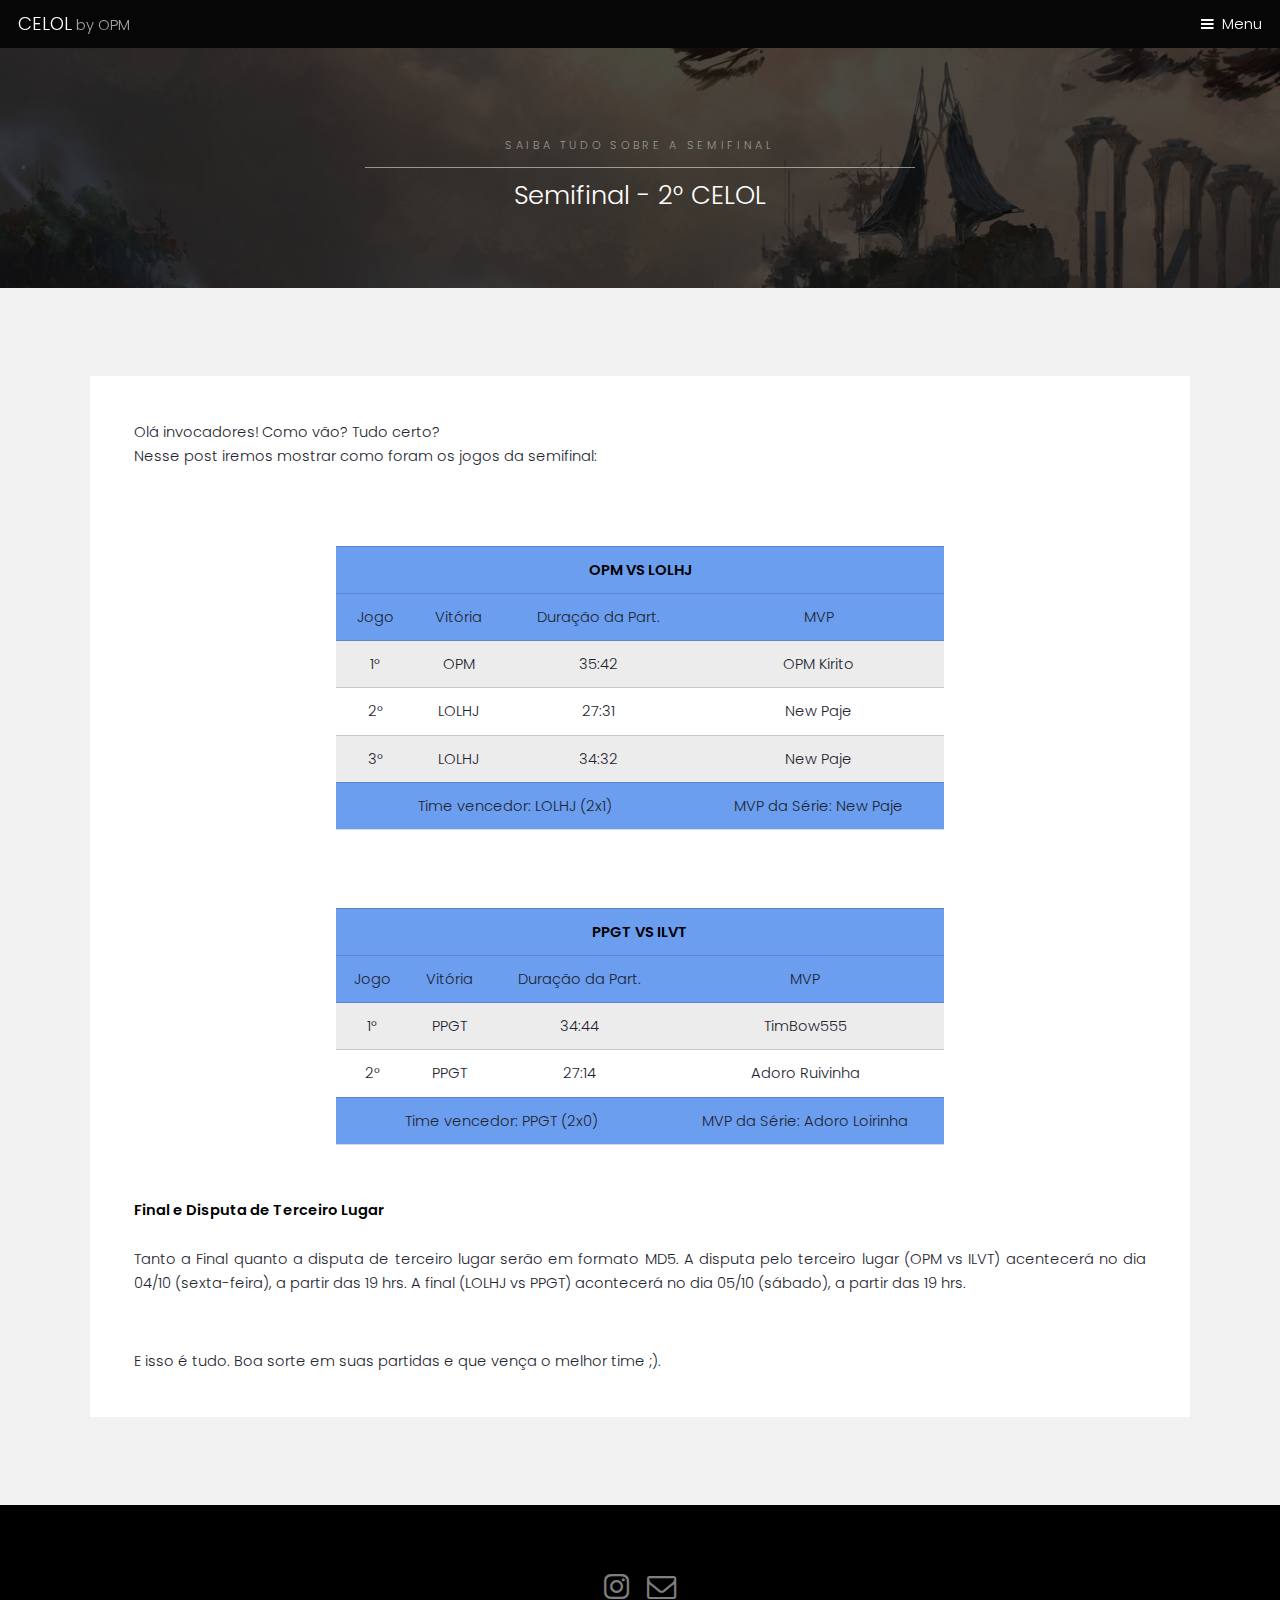
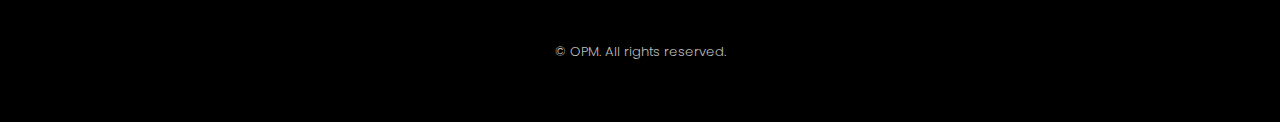
<file: 2celol_semifi.html>
<!DOCTYPE HTML>
<html>
	<head>
		<title>Semifinal - 2° CELOL</title>
		<meta charset="utf-8" />
		<meta name="viewport" content="width=device-width, initial-scale=1" />
		<link rel="stylesheet" href="assets/css/main.css" />
	</head>
	<link rel="shortcut icon" href="images/favicon.png" />
	<body class="subpage">

		<!-- Header -->
			<header id="header">
				<div class="logo"><a href=https://opmteam.github.io/celol/>CELOL</span></a> by OPM</div>
				<a href="#menu">Menu</a>
			</header>

		<!-- Nav -->
			<nav id="menu">
				<ul class="links">
					<li><a href=https://opmteam.github.io/celol/>Início</a></li>
					<li><a href="https://drive.google.com/file/d/18J1Htw4wTPTEnsPR4rt7kKB0CEvgw8QU/view?usp=sharing">Regulamento</a></li>
					<li><a href="2celol_semifi.html">Semifinal - 2° CELOL</a></li>
					<li><a href="2celol_grup.html">Fase de Pontos - 2° CELOL</a></li>
					<li><a href="2celol.html">2° CELOL</a></li>
					
				</ul>
			</nav>

		<!-- One -->
			<section id="One" class="wrapper style3">
				<div class="inner">
					<header class="align-center">
						<p>Saiba tudo sobre a semifinal</p>
						<h2>Semifinal - 2° CELOL</h2>
					</header>
				</div>
			</section>

		<!-- Two -->
			<section id="two" class="wrapper style2">
				<div class="inner">
					<div class="box">
						<div class="content">
							<p align="justify">Olá invocadores! Como vão? Tudo certo?<br>
							Nesse post iremos mostrar como foram os jogos da semifinal:</p>
							
							<br><br>
							<center>
							<table  align="center" style="width:60%;">
							<tr>
								<td colspan="20" align="center"  bgcolor="#6b9eef"><b>OPM VS LOLHJ</b></td>
							
							</tr>
							<tr>
								<td colspan="8" align="center" bgcolor="#6b9eef">Jogo</td>
								<td colspan="4" align="center" bgcolor="#6b9eef">Vitória</td>
								<td colspan="4" align="center" bgcolor="#6b9eef">Duração da Part.</td>
								<td colspan="4" align="center" bgcolor="#6b9eef">MVP</td>
							</tr>
							
							<tr>
						
								<td colspan="8" align="center">1°</td>
								<td colspan="4" align="center">OPM</td>
								<td colspan="4" align="center">35:42 </td>
								<td colspan="4" align="center">OPM Kirito</td>
							</tr>
							
							<tr>
						
								<td colspan="8" align="center">2°</td>
								<td colspan="4" align="center">LOLHJ</td>
								<td colspan="4" align="center">27:31 </td>
								<td colspan="4" align="center">New Paje</td>
							
							</tr>
							
							<tr>
						
								<td colspan="8" align="center">3°</td>
								<td colspan="4" align="center">LOLHJ</td>
								<td colspan="4" align="center">34:32 </td>
								<td colspan="4" align="center">New Paje</td>
								
							</tr>
							<tr>
								<td colspan="16" align="center" bgcolor="#6b9eef">Time vencedor: LOLHJ (2x1)</td>
						
								<td colspan="4" align="center" bgcolor="#6b9eef">MVP da Série: New Paje</td>
							</tr>
							
							</table>
							</center>

							<br><br>
							<center>
							<table  align="center" style="width:60%;">
							<tr>
								<td colspan="20" align="center"  bgcolor="#6b9eef"><b>PPGT VS ILVT</b></td>
							
							</tr>
							<tr>
								<td colspan="8" align="center" bgcolor="#6b9eef">Jogo</td>
								<td colspan="4" align="center" bgcolor="#6b9eef">Vitória</td>
								<td colspan="4" align="center" bgcolor="#6b9eef">Duração da Part.</td>
								<td colspan="4" align="center" bgcolor="#6b9eef">MVP</td>
							</tr>
							
							<tr>
						
								<td colspan="8" align="center">1°</td>
								<td colspan="4" align="center">PPGT</td>
								<td colspan="4" align="center">34:44</td>
								<td colspan="4" align="center">TimBow555</td>
							</tr>
							
							<tr>
						
								<td colspan="8" align="center">2°</td>
								<td colspan="4" align="center">PPGT</td>
								<td colspan="4" align="center">27:14</td>
								<td colspan="4" align="center">Adoro Ruivinha</td>
							
							</tr>
							<tr>
								<td colspan="16" align="center" bgcolor="#6b9eef">Time vencedor: PPGT (2x0)</td>
						
								<td colspan="4" align="center" bgcolor="#6b9eef">MVP da Série: Adoro Loirinha</td>
							</tr>
							
							</table>
							</center>
<br>
							<b>Final e Disputa de Terceiro Lugar</b>
							<br><br>
							<p align="justify">Tanto a Final quanto a disputa de terceiro lugar serão em formato MD5. A disputa pelo terceiro lugar (OPM vs ILVT) acentecerá no dia 04/10 (sexta-feira), a partir das 19 hrs. A final (LOLHJ vs PPGT) acontecerá no dia 05/10 (sábado), a partir das 19 hrs.</p>
							<br>
							E isso é tudo. Boa sorte em suas partidas e que vença o melhor time ;).
						</div>
					</div>
				</div>
			</section>

		<!-- Footer -->
			<footer id="footer">
				<div class="container">
					<ul class="icons">
						<li><a href="https://www.instagram.com/celol_2019/" class="icon fa-instagram"><span class="label">Instagram</span></a></li>
						<li><a href="mailto: omp.inc19@gmail.com" class="icon fa-envelope-o"><span class="label">Email</span></a></li>
					</ul>
				</div>
				<div class="copyright">
					&copy; OPM. All rights reserved.
				</div>
			</footer>


		<!-- Scripts -->
			<script src="assets/js/jquery.min.js"></script>
			<script src="assets/js/jquery.scrollex.min.js"></script>
			<script src="assets/js/skel.min.js"></script>
			<script src="assets/js/util.js"></script>
			<script src="assets/js/main.js"></script>

	</body>
</html>
</file>
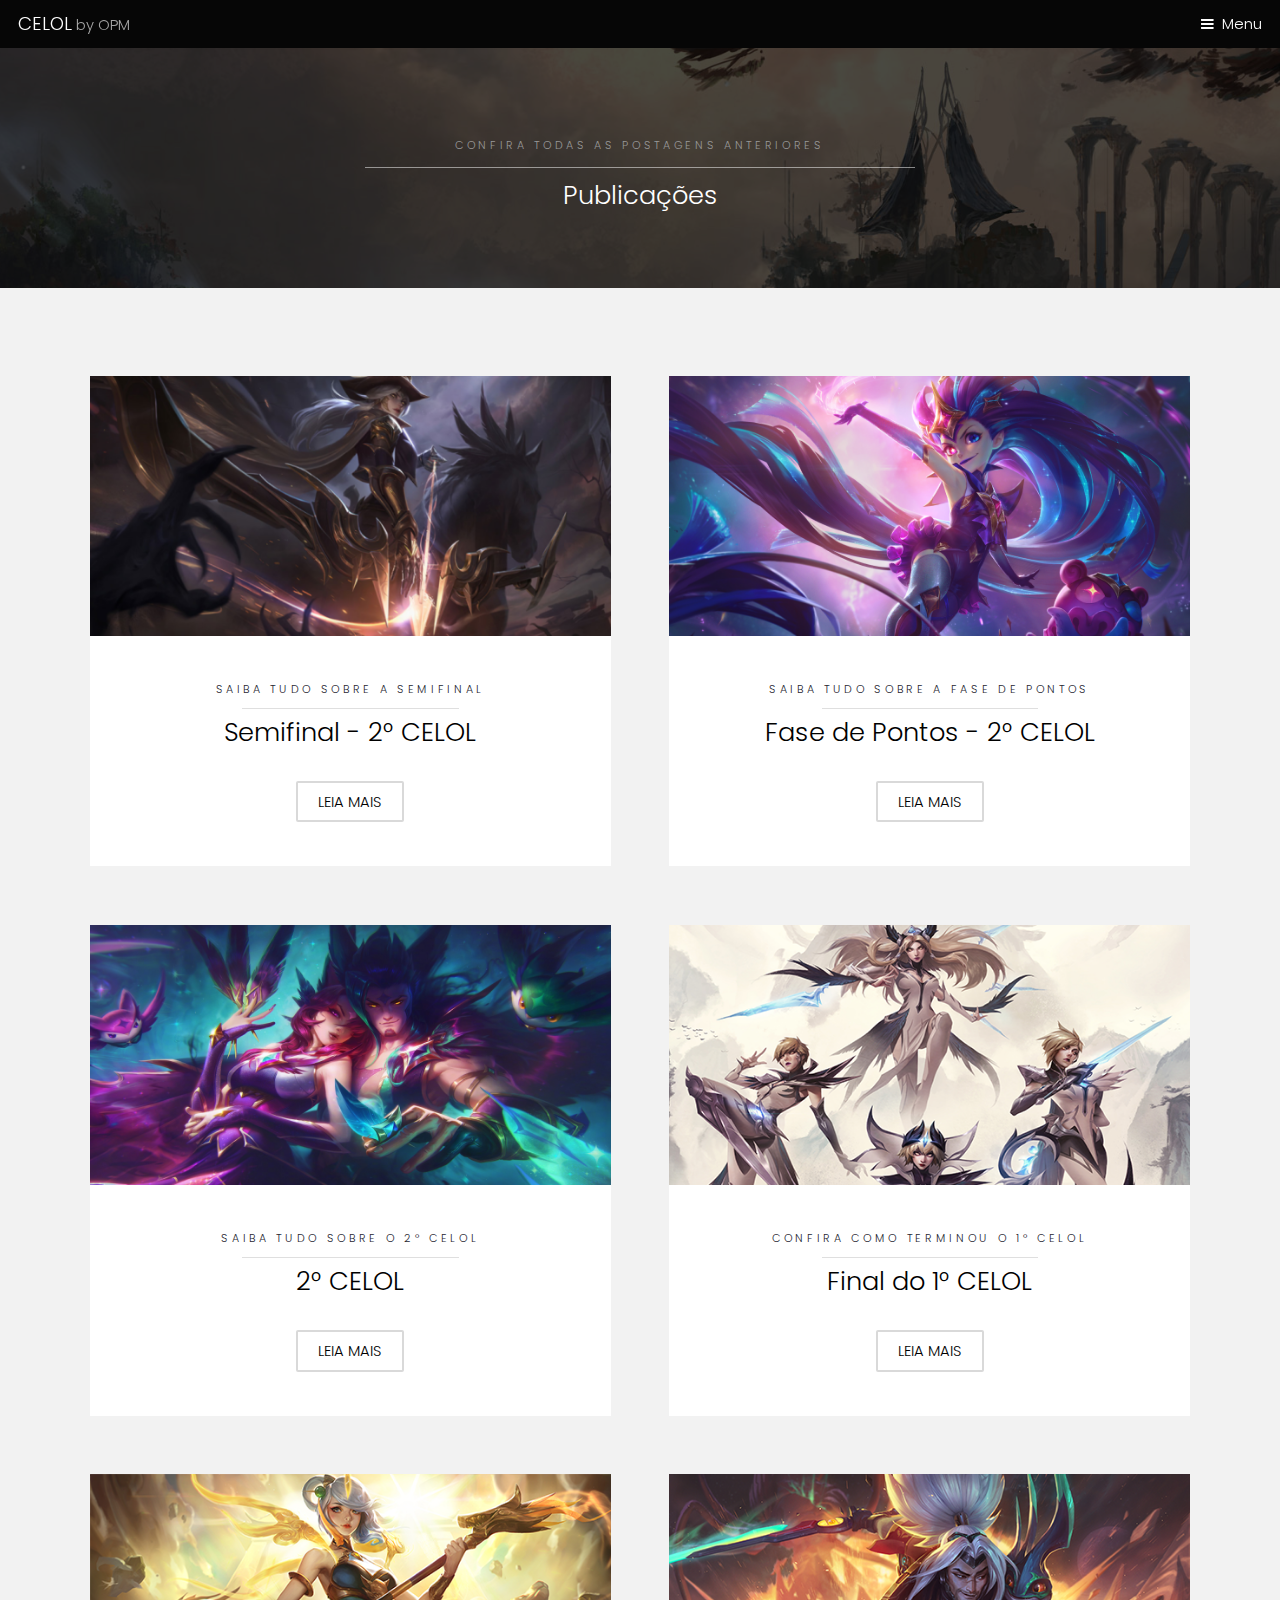
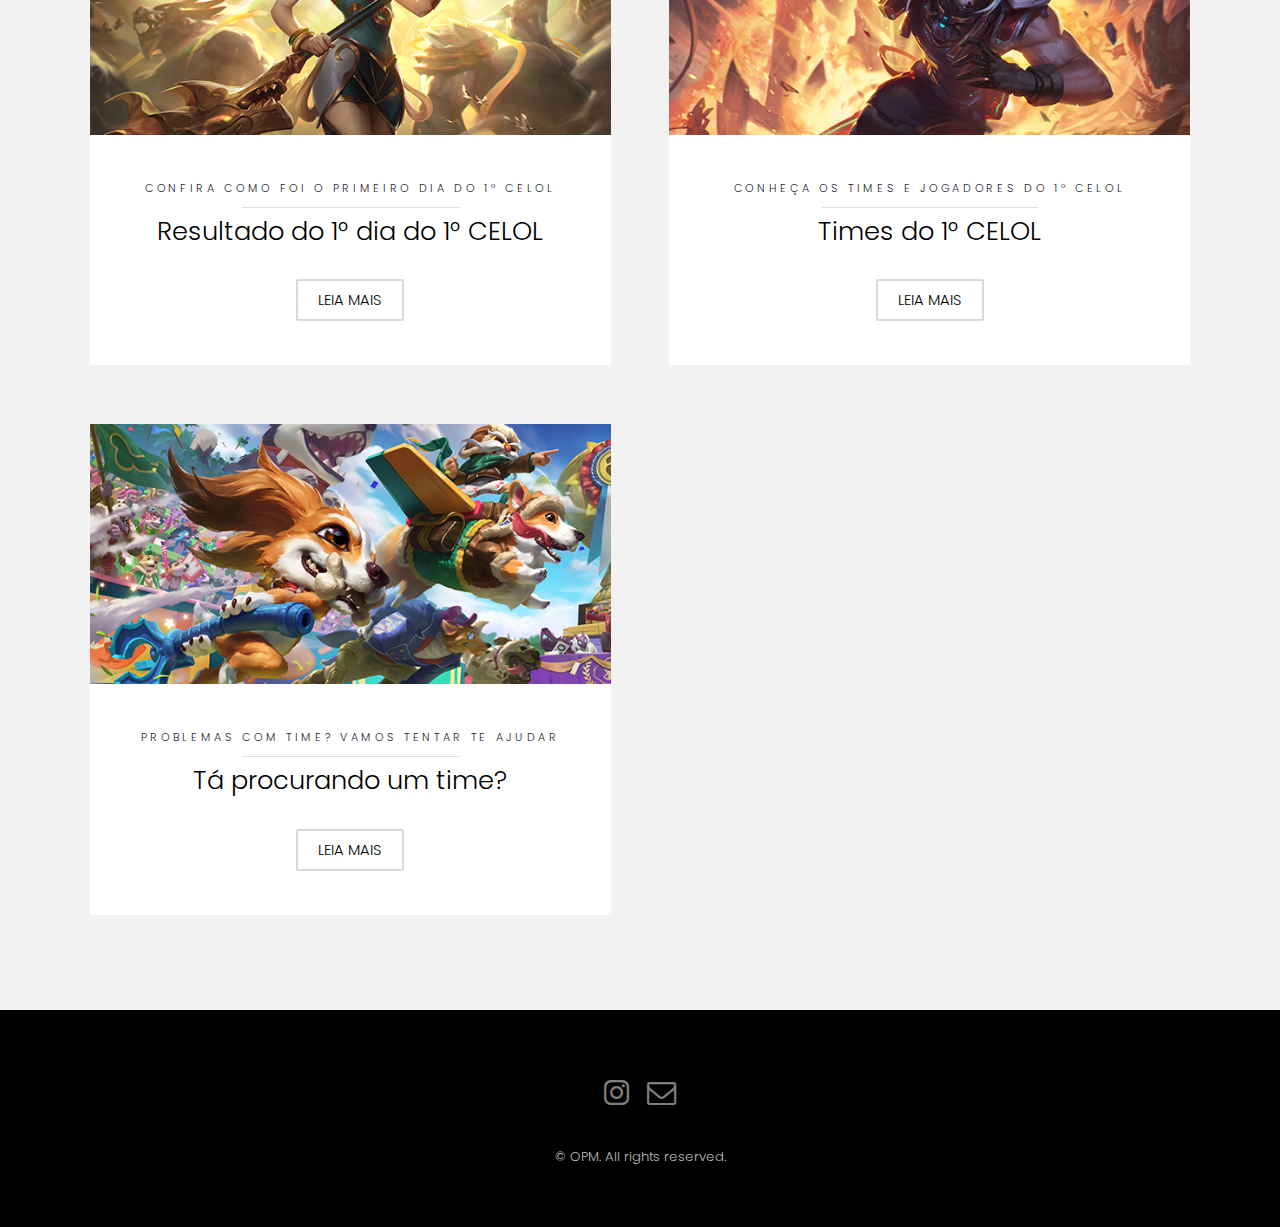
<file: allposts.html>
<!DOCTYPE HTML>

<html>
	<head>
		<title>Todas as Publicações</title>
		<meta charset="utf-8" />
		<meta name="viewport" content="width=device-width, initial-scale=1" />
		<link rel="stylesheet" href="assets/css/main.css" />
	</head>
	<link rel="shortcut icon" href="images/favicon.png" />
	<body class="subpage">

		<!-- Header -->
			<header id="header">
				<div class="logo"><a href=https://opmteam.github.io/celol/>CELOL</span></a> by OPM</div>
				<a href="#menu">Menu</a>
			</header>

		<!-- Nav -->
			<nav id="menu">
				<ul class="links">
					<li><a href=https://opmteam.github.io/celol/>Início</a></li>
					<li><a href="https://drive.google.com/file/d/18J1Htw4wTPTEnsPR4rt7kKB0CEvgw8QU/view?usp=sharing">Regulamento</a></li>
					<li><a href="2celol_semifi.html">Semifinal - 2° CELOL</a></li>
					<li><a href="2celol_grup.html">Fase de Pontos - 2° CELOL</a></li>
					<li><a href="2celol.html">2° CELOL</a></li>
					
				</ul>
			</nav>

		<!-- One -->
			<section id="One" class="wrapper style3">
				<div class="inner">
					<header class="align-center">
						<p>Confira todas as postagens anteriores</p>
						<h2>Publicações</h2>
					</header>
				</div>
			</section>

	<!-- One -->
			<section id="one" class="wrapper style2">
				<div class="inner">
					<div class="grid-style">


						<div>
							<div class="box">
								<div class="image fit">
									<img src="images/img8.png" alt="" />
								</div>
								<div class="content">
									<header class="align-center">
										<p>Saiba tudo sobre a semifinal</p>
										<h2>Semifinal - 2° CELOL</h2>
									</header>
									<footer class="align-center">
										<a href="2celol_semifi.html" class="button alt">Leia mais</a>
									</footer>
								</div>
							</div>
						</div>


						<div>
							<div class="box">
								<div class="image fit">
									<img src="images/img7.png" alt="" />
								</div>
								<div class="content">
									<header class="align-center">
										<p>Saiba tudo sobre a fase de pontos</p>
										<h2> Fase de Pontos - 2° CELOL</h2>
									</header>
									<footer class="align-center">
										<a href="2celol_grup.html" class="button alt">Leia mais</a>
									</footer>
								</div>
							</div>
						</div>


						<div>
							<div class="box">
								<div class="image fit">
									<img src="images/img5.png" alt="" />
								</div>
								<div class="content">
									<header class="align-center">
										<p>Saiba tudo sobre o 2° CELOL</p>
										<h2> 2° CELOL</h2>
									</header>
									<footer class="align-center">
										<a href="2celol.html" class="button alt">Leia mais</a>
									</footer>
								</div>
							</div>
						</div>

						


						<div>
							<div class="box">
								<div class="image fit">
									<img src="images/img4.png" alt="" />
								</div>
								<div class="content">
									<header class="align-center">
										<p>Confira como terminou o 1° CELOL</p>
										<h2>Final do 1° CELOL</h2>
									</header>
									<footer class="align-center">
										<a href="campeao.html" class="button alt">Leia mais</a>
									</footer>
								</div>
							</div>
						</div>



						<div>



							<div class="box">
								<div class="image fit">
									<img src="images/img1.png" alt="" />
								</div>
								<div class="content">
									<header class="align-center">
										<p>Confira como foi o primeiro dia do 1° CELOL</p>
										<h2>Resultado do 1° dia do 1° CELOL</h2>
									</header>
									<footer class="align-center">
										<a href="dia1.html" class="button alt">Leia mais</a>
									</footer>
								</div>
							</div>
						</div>

							<div>
							<div class="box">
								<div class="image fit">
									<img src="images/img2.png" alt="" />
								</div>
								<div class="content">
									<header class="align-center">
										<p>Conheça os times e jogadores do 1° CELOL</p>
										<h2>Times do 1° CELOL</h2>
									</header>
									<footer class="align-center">
										<a href="times.html" class="button alt">Leia mais</a>
									</footer>
								</div>
							</div>
						</div>
						<div>
							

						<div>
							<div class="box">
								<div class="image fit">
									<img src="images/img3.png" alt="" />
								</div>
								<div class="content">
									<header class="align-center">
										<p>Problemas com time? Vamos tentar te ajudar</p>
										<h2>Tá procurando um time?</h2>
									</header>
									
									<footer class="align-center">
										<a href="generic.html" class="button alt">Leia mais</a>
									</footer>
								</div>
							</div>
						</div>

					</div>
				</div>
			</section>
		<!-- Footer -->
			<footer id="footer">
				<div class="container">
					<ul class="icons">
						<li><a href="https://www.instagram.com/celol_2019/" class="icon fa-instagram"><span class="label">Instagram</span></a></li>
						<li><a href="mailto: omp.inc19@gmail.com" class="icon fa-envelope-o"><span class="label">Email</span></a></li>
					</ul>
				</div>
				<div class="copyright">
					&copy; OPM. All rights reserved.
				</div>
			</footer>


		<!-- Scripts -->
			<script src="assets/js/jquery.min.js"></script>
			<script src="assets/js/jquery.scrollex.min.js"></script>
			<script src="assets/js/skel.min.js"></script>
			<script src="assets/js/util.js"></script>
			<script src="assets/js/main.js"></script>

	</body>
</html>
</file>
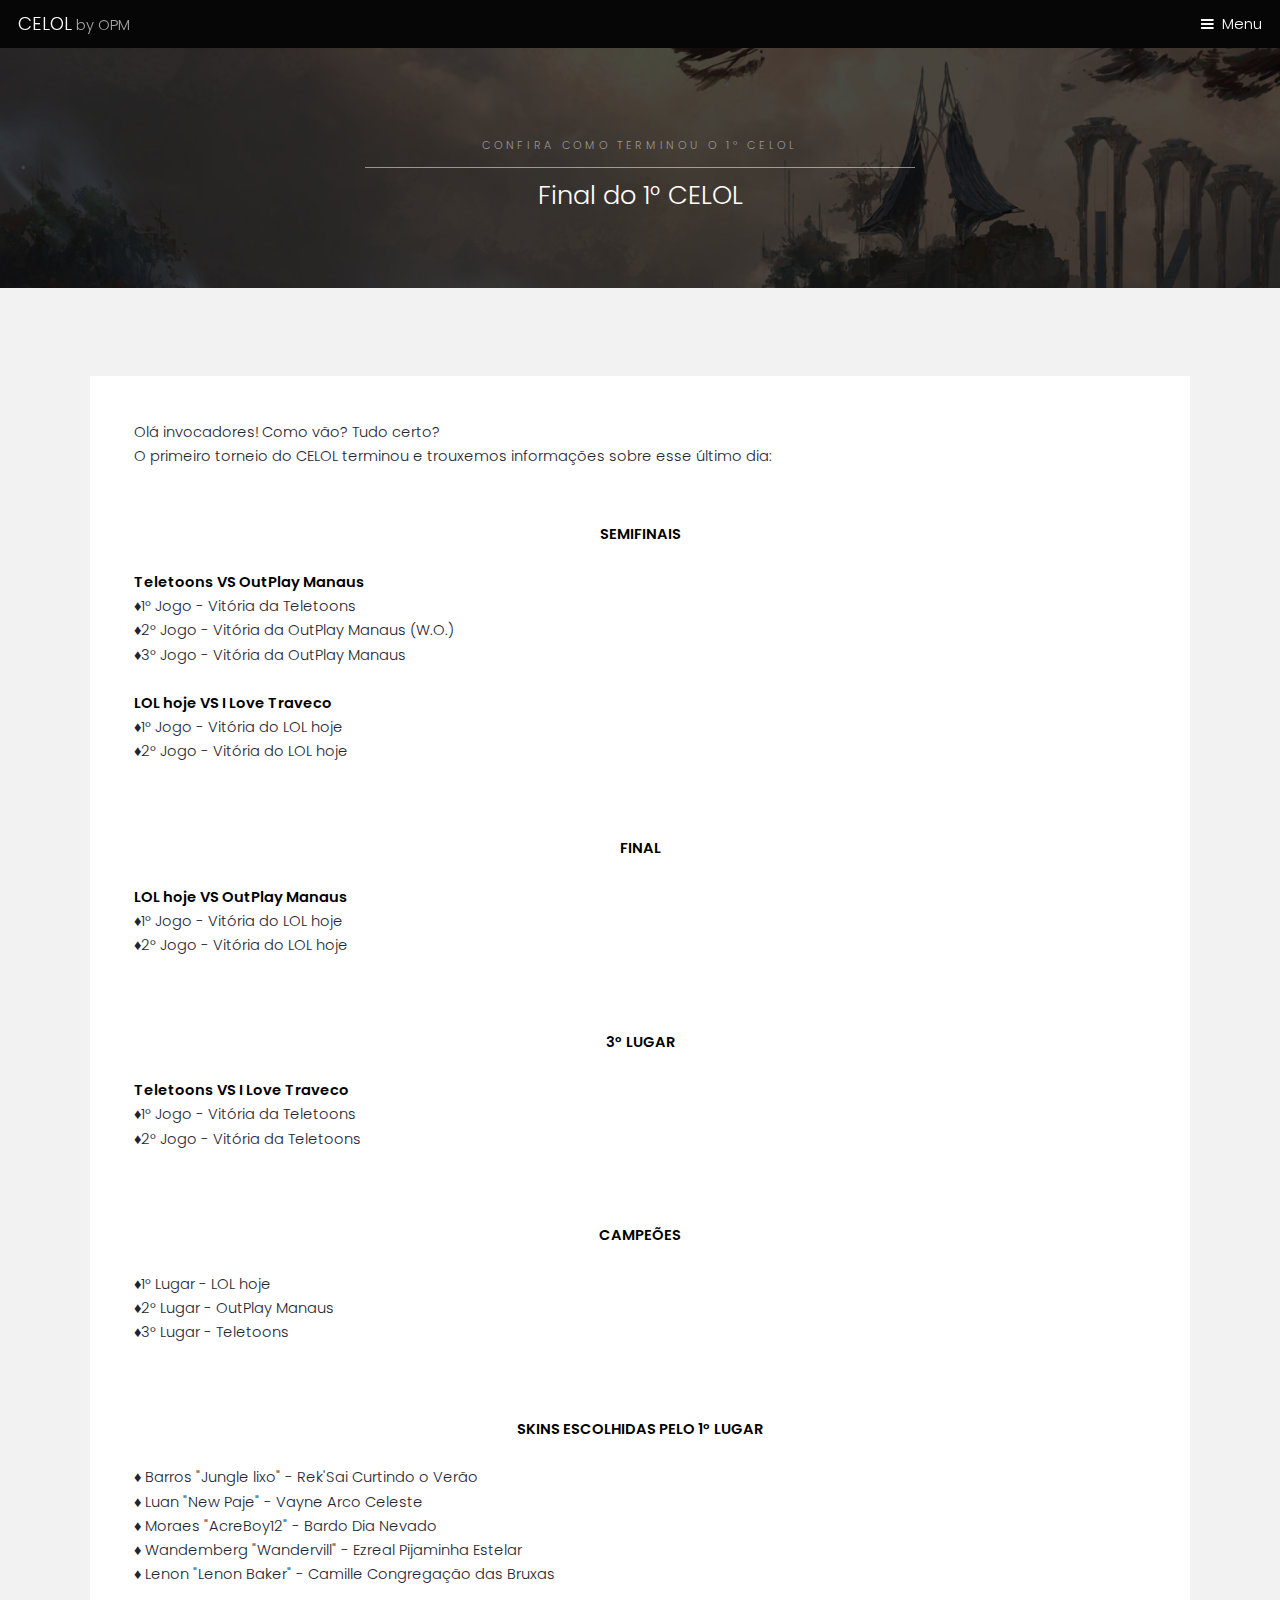
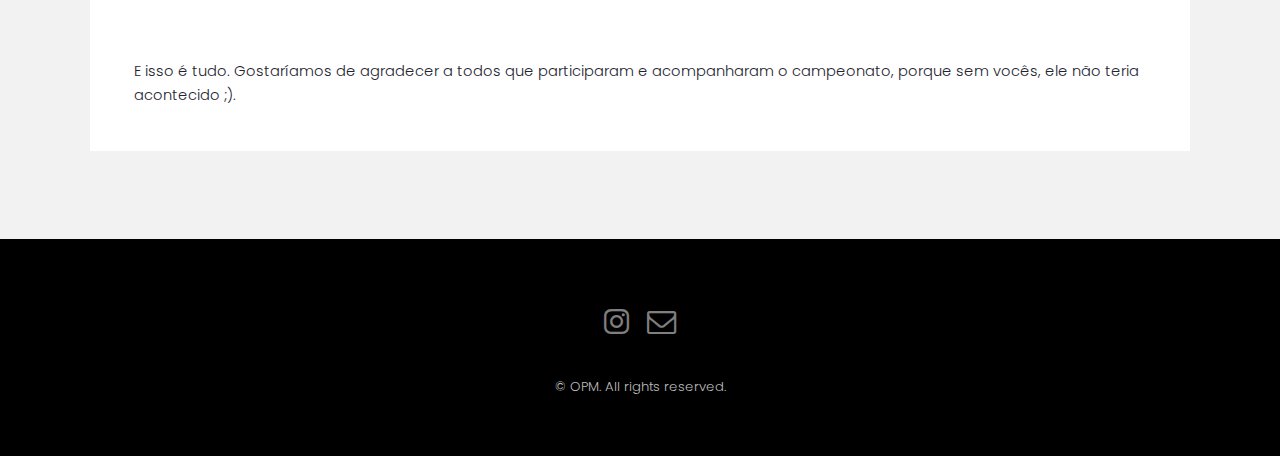
<file: campeao.html>
<!DOCTYPE HTML>
<!--
	Hielo by TEMPLATED
	templated.co @templatedco
	Released for free under the Creative Commons Attribution 3.0 license (templated.co/license)
-->
<html>
	<head>
		<title>Final do 1° CELOL</title>
		<meta charset="utf-8" />
		<meta name="viewport" content="width=device-width, initial-scale=1" />
		<link rel="stylesheet" href="assets/css/main.css" />
	</head>
	<link rel="shortcut icon" href="images/favicon.png" />
	<body class="subpage">

		<!-- Header -->
			<header id="header">
				<div class="logo"><a href=https://opmteam.github.io/celol/>CELOL</span></a> by OPM</div>
				<a href="#menu">Menu</a>
			</header>

		<!-- Nav -->
			<nav id="menu">
				<ul class="links">
					<li><a href=https://opmteam.github.io/celol/>Início</a></li>
					<li><a href="https://drive.google.com/file/d/18J1Htw4wTPTEnsPR4rt7kKB0CEvgw8QU/view?usp=sharing">Regulamento</a></li>
					<li><a href="2celol_grup.html">Fase de Pontos - 2° CELOL</a></li><a href="2celol.html">Fase de Pontos - 2° CELOL</a></li>
					<li><a href="2celol.html">2° CELOL</a></li>
					
				</ul>
			</nav>

		<!-- One -->
			<section id="One" class="wrapper style3">
				<div class="inner">
					<header class="align-center">
						<p>Confira como terminou o 1° CELOL</p>
						<h2>Final do 1° CELOL</h2>
					</header>
				</div>
			</section>

		<!-- Two -->
			<section id="two" class="wrapper style2">
				<div class="inner">
					<div class="box">
						<div class="content">
							<p>Olá invocadores! Como vão? Tudo certo?<br>
							O primeiro torneio do CELOL terminou e trouxemos informações sobre esse último dia:<br><br>

							<CENTER><b style="font-color:#3463af">SEMIFINAIS</b></CENTER>
							<br>
						
							<b>Teletoons VS OutPlay Manaus</b><br>
							&diams;1° Jogo - Vitória da Teletoons<br>
							&diams;2° Jogo - Vitória da OutPlay Manaus (W.O.)<br>
							&diams;3° Jogo - Vitória da OutPlay Manaus<br>
							<br>
							
							<b>LOL hoje VS I Love Traveco</b><br>
							&diams;1° Jogo - Vitória do LOL hoje<br>
							&diams;2° Jogo - Vitória do LOL hoje<br>
							<br>
							<br>
							<br>

							<CENTER><b style="font-color:#3463af">FINAL</b><br></CENTER>
							<br>
							
							<b>LOL hoje VS OutPlay Manaus</b><br>
							&diams;1° Jogo - Vitória do LOL hoje<br>
							&diams;2° Jogo - Vitória do LOL hoje<br>
							<br>
							<br>
							<br>

							<CENTER><b style="font-color:#3463af">3° LUGAR</b><br></CENTER>
							<br>
							
							<b>Teletoons VS I Love Traveco</b><br>
							&diams;1° Jogo - Vitória da Teletoons <br>
							&diams;2° Jogo - Vitória da Teletoons<br>
							<br>
							<br>
							<br>

							<CENTER><b style="font-color:#3463af">CAMPEÕES</b><br></CENTER>
							<br>
						
							&diams;1° Lugar - LOL hoje<br>
							&diams;2° Lugar - OutPlay Manaus<br>
							&diams;3° Lugar - Teletoons<br>
							<br>
							<br>
							<br>

							<CENTER><b style="font-color:#3463af">SKINS ESCOLHIDAS PELO 1° LUGAR</b><br></CENTER>
							<br>
							&diams; Barros "Jungle lixo" - Rek'Sai Curtindo o Verão<br>
							&diams; Luan "New Paje" - Vayne Arco Celeste<br>
							&diams; Moraes "AcreBoy12" - Bardo Dia Nevado<br>
							&diams; Wandemberg "Wandervill" - Ezreal Pijaminha Estelar<br>
							&diams; Lenon "Lenon Baker" - Camille Congregação das Bruxas<br>
							<br>
							<br>
							<br>
							E isso é tudo. Gostaríamos de agradecer a todos que participaram e acompanharam o campeonato, porque sem vocês, ele não teria acontecido ;).
							
              
              </div>
					</div>
				</div>
			</section>

		<!-- Footer -->
			<footer id="footer">
				<div class="container">
					<ul class="icons">
						<li><a href="https://www.instagram.com/celol_2019/" class="icon fa-instagram"><span class="label">Instagram</span></a></li>
						<li><a href="mailto: omp.inc19@gmail.com" class="icon fa-envelope-o"><span class="label">Email</span></a></li>
					</ul>
				</div>
				<div class="copyright">
					&copy; OPM. All rights reserved.
				</div>
			</footer>


		<!-- Scripts -->
			<script src="assets/js/jquery.min.js"></script>
			<script src="assets/js/jquery.scrollex.min.js"></script>
			<script src="assets/js/skel.min.js"></script>
			<script src="assets/js/util.js"></script>
			<script src="assets/js/main.js"></script>

	</body>
</html>
</file>
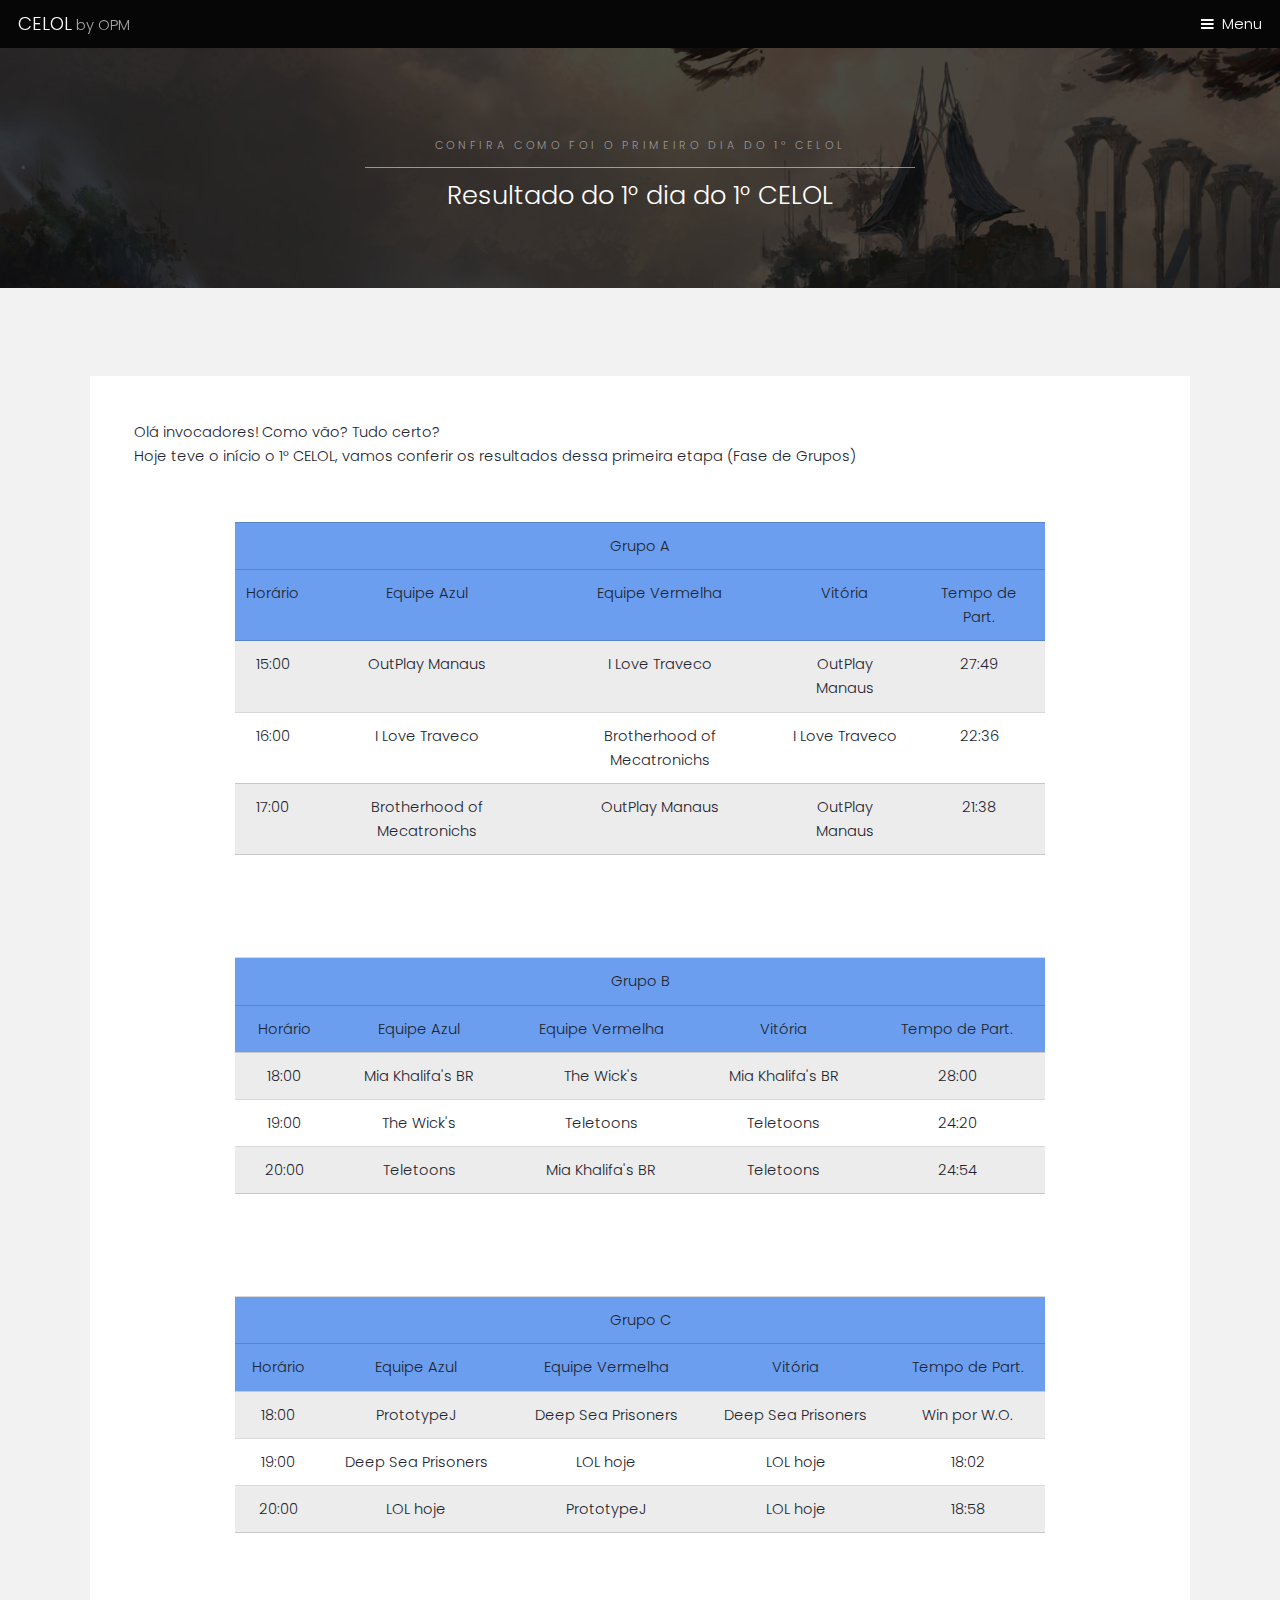
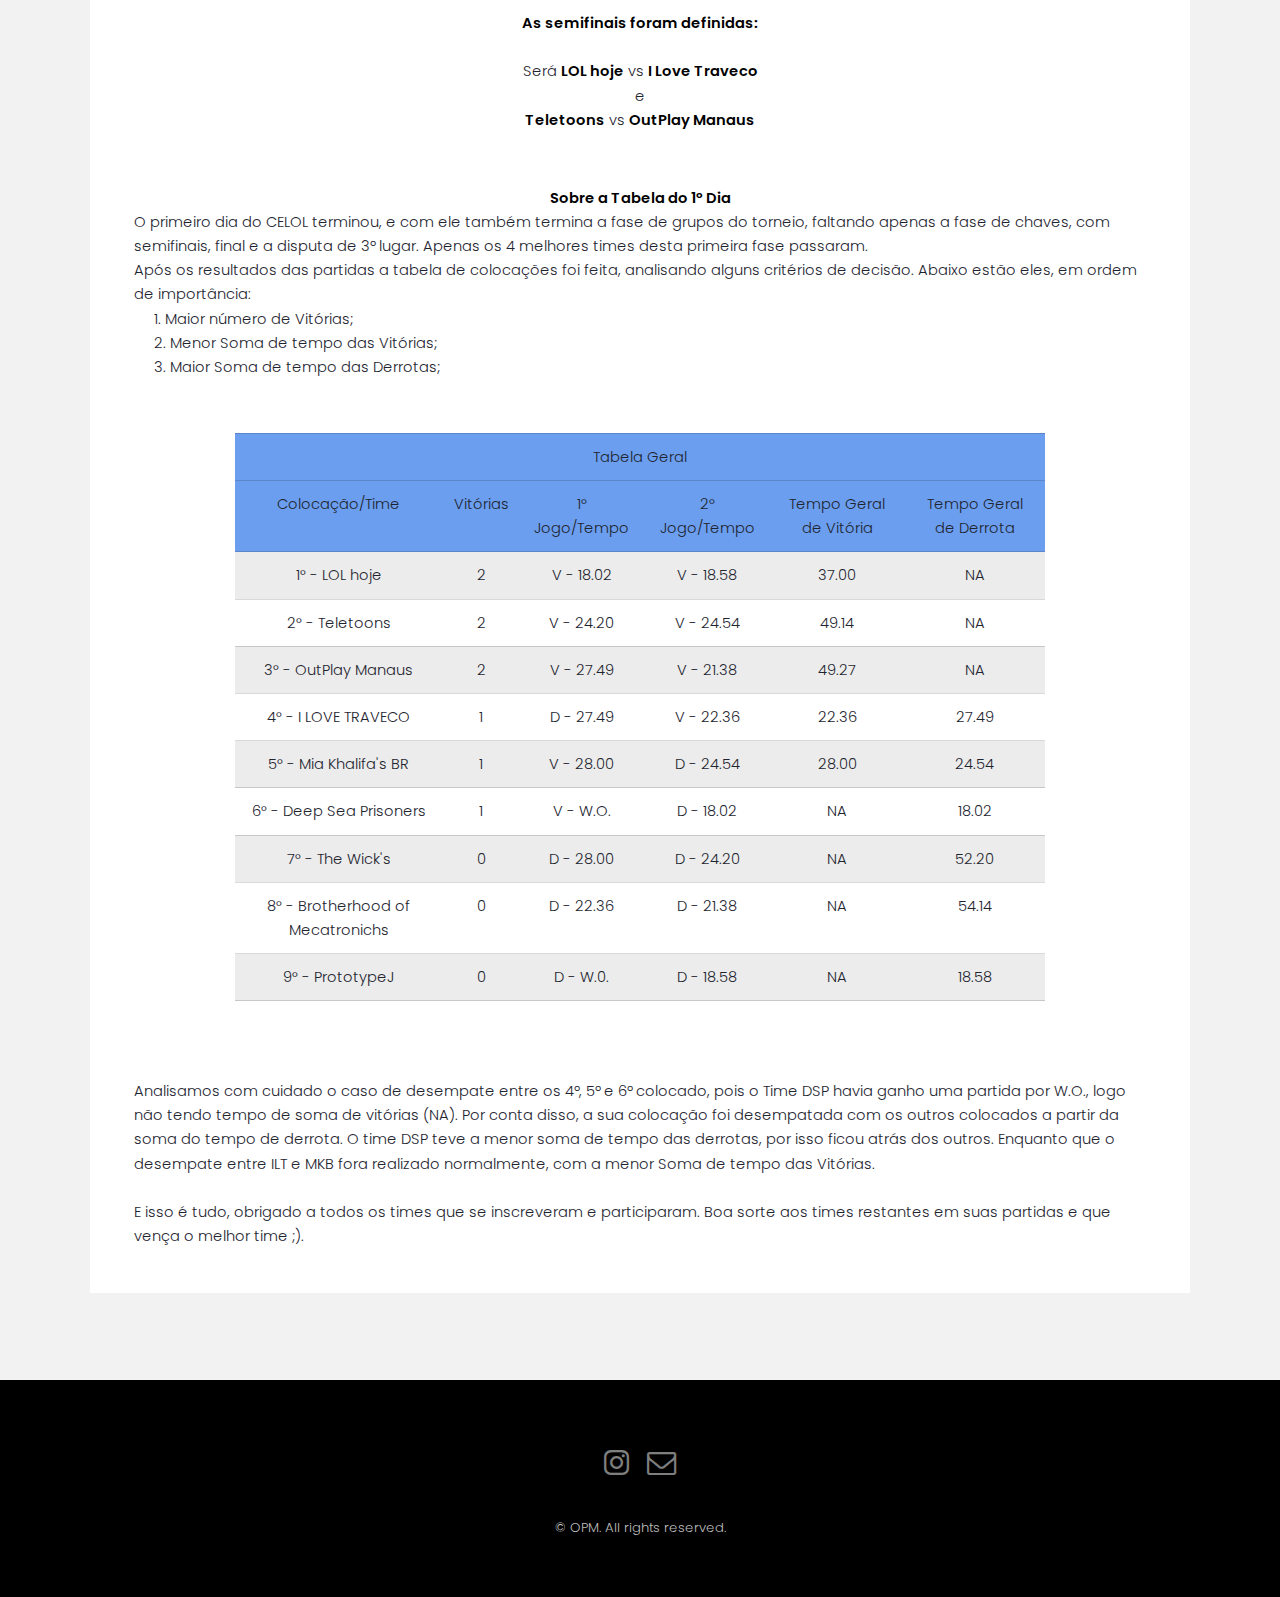
<file: dia1.html>
<!DOCTYPE HTML>

<html>
	<head>
		<title>1° dia do 1° CELOL</title>
		<meta charset="utf-8" />
		<meta name="viewport" content="width=device-width, initial-scale=1" />
		<link rel="stylesheet" href="assets/css/main.css" />
	</head>
	<link rel="shortcut icon" href="images/favicon.png" />
	<body class="subpage">

		<!-- Header -->
			<header id="header">
				<div class="logo"><a href=https://opmteam.github.io/celol/>CELOL</span></a> by OPM</div>
				<a href="#menu">Menu</a>
			</header>

		<!-- Nav -->
			<nav id="menu">
				<ul class="links">
					<li><a href=https://opmteam.github.io/celol/>Início</a></li>
					<li><a href="https://drive.google.com/file/d/18J1Htw4wTPTEnsPR4rt7kKB0CEvgw8QU/view?usp=sharing">Regulamento</a></li>
				<li><a href="2celol_grup.html">Fase de Pontos - 2° CELOL</a></li>
					<li><a href="2celol.html">2° CELOL</a></li>
					
				</ul>
			</nav>

		<!-- One -->
			<section id="One" class="wrapper style3">
				<div class="inner">
					<header class="align-center">
						<p>Confira como foi o primeiro dia do 1° CELOL</p>
						<h2>Resultado do 1° dia do 1° CELOL</h2>
					</header>
				</div>
			</section>

		<!-- Two -->
			<section id="two" class="wrapper style2">
				<div class="inner">
					<div class="box">
						<div class="content">
							<p>Olá invocadores! Como vão? Tudo certo?<br>
							Hoje teve o início o 1° CELOL, vamos conferir os resultados dessa primeira etapa (Fase de Grupos)<br><br>
							
							<center>
							<table  align="center" style="width:80%;">
							<tr>
								<td colspan="10" align="center" bgcolor="#6b9eef">Grupo A</td>
							</tr>
							<tr>
								<td colspan="2" align="center" bgcolor="#6b9eef">Horário</td>
								<td colspan="2" align="center" bgcolor="#6b9eef">Equipe Azul</td>
								<td colspan="2" align="center" bgcolor="#6b9eef">Equipe Vermelha</td>
								<td colspan="2" align="center" bgcolor="#6b9eef">Vitória</td>
								<td colspan="2" align="center" bgcolor="#6b9eef">Tempo de Part.</td>
							</tr>
							<tr>
								<td colspan="2" align="center">15:00</td>
								<td colspan="2" align="center">OutPlay Manaus</td>
								<td colspan="2" align="center">I Love Traveco</td>
								<td colspan="2" align="center">OutPlay Manaus</td>
								<td colspan="2" align="center">27:49</td>
							</tr>
							<tr>
								<td colspan="2" align="center">16:00</td>
								<td colspan="2" align="center">I Love Traveco</td>
								<td colspan="2" align="center">Brotherhood of Mecatronichs</td>
								<td colspan="2" align="center">I Love Traveco</td>
								<td colspan="2" align="center">22:36</td>
							</tr>
							<tr>
								<td colspan="2" align="center">17:00</td>
								<td colspan="2" align="center">Brotherhood of Mecatronichs</td>
								<td colspan="2" align="center">OutPlay Manaus</td>
								<td colspan="2" align="center">OutPlay Manaus</td>
								<td colspan="2" align="center">21:38</td> 
							</tr>
							</table>
							</center>

							<br>
							<br>
							<br>

							<center>
							<table align="center" style="width:80% ;">
							<tr>
								<td colspan="10" align="center" bgcolor="#6b9eef">Grupo B</td>
							</tr>
							<tr>
								<td colspan="2" align="center" bgcolor="#6b9eef">Horário</td>
								<td colspan="2" align="center" bgcolor="#6b9eef">Equipe Azul</td>
								<td colspan="2" align="center" bgcolor="#6b9eef">Equipe Vermelha</td>
								<td colspan="2" align="center" bgcolor="#6b9eef">Vitória</td>
								<td colspan="2" align="center" bgcolor="#6b9eef">Tempo de Part.</td>
							</tr>
							<tr>
								<td colspan="2" align="center">18:00</td>
								<td colspan="2" align="center">Mia Khalifa's BR</td>
								<td colspan="2" align="center">The Wick's</td>
								<td colspan="2" align="center">Mia Khalifa's BR</td>
								<td colspan="2" align="center">28:00</td>
							</tr>
							<tr>
								<td colspan="2" align="center">19:00</td>
								<td colspan="2" align="center">The Wick's</td>
								<td colspan="2" align="center">Teletoons</td>
								<td colspan="2" align="center">Teletoons</td>
								<td colspan="2" align="center">24:20</td>
							</tr>
							<tr>
								<td colspan="2" align="center">20:00</td>
								<td colspan="2" align="center">Teletoons</td>
								<td colspan="2" align="center">Mia Khalifa's BR</td>
								<td colspan="2" align="center">Teletoons</td>
								<td colspan="2" align="center">24:54</td> 
							</tr>
							</table>
							</center>

							<br>
							<br>
							<br>

							<center>
							<table  align="center" style="width:80% ;">
							<tr>
								<td colspan="10" align="center" bgcolor="#6b9eef">Grupo C</td>
							</tr>
							<tr>
								<td colspan="2" align="center" bgcolor="#6b9eef">Horário</td>
								<td colspan="2" align="center" bgcolor="#6b9eef">Equipe Azul</td>
								<td colspan="2" align="center" bgcolor="#6b9eef">Equipe Vermelha</td>
								<td colspan="2" align="center" bgcolor="#6b9eef">Vitória</td>
								<td colspan="2" align="center" bgcolor="#6b9eef">Tempo de Part.</td>
							</tr>
							<tr>
								<td colspan="2" align="center">18:00</td>
								<td colspan="2" align="center">PrototypeJ</td>
								<td colspan="2" align="center">Deep Sea Prisoners</td>
								<td colspan="2" align="center">Deep Sea Prisoners</td>
								<td colspan="2" align="center">Win por W.O.</td>
							</tr>
							<tr>
								<td colspan="2" align="center">19:00</td>
								<td colspan="2" align="center">Deep Sea Prisoners</td>
								<td colspan="2" align="center">LOL hoje</td>
								<td colspan="2" align="center">LOL hoje</td>
								<td colspan="2" align="center">18:02</td>
							</tr>
							<tr>
								<td colspan="2" align="center">20:00</td>
								<td colspan="2" align="center">LOL hoje</td>
								<td colspan="2" align="center">PrototypeJ</td>
								<td colspan="2" align="center">LOL hoje</td>
								<td colspan="2" align="center">18:58</td> 
							</tr>
							</table>
							</center>
							
							<br>
							<br>

<center>
							

							<p>
							<b>As semifinais foram definidas:</b><br>
							<br>
							Será <b>LOL hoje</b> vs <b>I Love Traveco</b><br> e <br><b>Teletoons</b> vs <b>OutPlay Manaus</b> 	
							</p>
							<br>
							<b>Sobre a Tabela do 1º Dia</b>
							<p align="left">O primeiro dia do CELOL terminou, e com ele também termina a fase de grupos do torneio, faltando apenas a fase de chaves, com semifinais, final e a disputa de 3º lugar. Apenas os 4 melhores times desta primeira fase passaram.<br>
							Após os resultados das partidas a tabela de colocações foi feita, analisando alguns critérios de decisão. Abaixo estão eles, em ordem de importância:<br>
							&nbsp;&nbsp;&nbsp;&nbsp;&nbsp;1.	Maior número de Vitórias;<br>
							&nbsp;&nbsp;&nbsp;&nbsp;&nbsp;2.	Menor Soma de tempo das Vitórias;<br>
							&nbsp;&nbsp;&nbsp;&nbsp;&nbsp;3.	Maior Soma de tempo das Derrotas;<br>
							<br>
							<table  align="center" style="width:80% ;">
							<tr>
								<td colspan="12" align="center" bgcolor="#6b9eef">Tabela Geral</td>
							</tr>
							<tr>
								<td colspan="2" align="center" bgcolor="#6b9eef">Colocação/Time</td>
								<td colspan="2" align="center" bgcolor="#6b9eef">Vitórias</td>
								<td colspan="2" align="center" bgcolor="#6b9eef">1° Jogo/Tempo</td>
								<td colspan="2" align="center" bgcolor="#6b9eef">2° Jogo/Tempo</td>
								<td colspan="2" align="center" bgcolor="#6b9eef">Tempo Geral de Vitória</td>
								<td colspan="2" align="center" bgcolor="#6b9eef">Tempo Geral de Derrota</td>
							</tr>
							<tr>
								<td colspan="2" align="center">1° - LOL hoje</td>
								<td colspan="2" align="center">2</td>
								<td colspan="2" align="center">V - 18.02</td>
								<td colspan="2" align="center">V - 18.58</td>
								<td colspan="2" align="center">37.00</td>
								<td colspan="2" align="center">NA</td>
							</tr>
							<tr>
								<td colspan="2" align="center">2° - Teletoons</td>
								<td colspan="2" align="center">2</td>
								<td colspan="2" align="center">V - 24.20</td>
								<td colspan="2" align="center">V - 24.54</td>
								<td colspan="2" align="center">49.14</td>
								<td colspan="2" align="center">NA</td>
							</tr>
							<tr>
								<td colspan="2" align="center">3° - OutPlay Manaus</td>
								<td colspan="2" align="center">2</td>
								<td colspan="2" align="center">V - 27.49</td>
								<td colspan="2" align="center">V - 21.38</td>
								<td colspan="2" align="center">49.27</td>
								<td colspan="2" align="center">NA</td>
							</tr>
							<tr>
								<td colspan="2" align="center">4° - I LOVE TRAVECO</td>
								<td colspan="2" align="center">1</td>
								<td colspan="2" align="center">D - 27.49</td>
								<td colspan="2" align="center">V - 22.36</td>
								<td colspan="2" align="center">22.36</td>
								<td colspan="2" align="center">27.49</td>
							</tr>
							<tr>
								<td colspan="2" align="center">5° - Mia Khalifa's BR</td>
								<td colspan="2" align="center">1</td>
								<td colspan="2" align="center">V - 28.00</td>
								<td colspan="2" align="center">D - 24.54</td>
								<td colspan="2" align="center">28.00</td>
								<td colspan="2" align="center">24.54</td>
							</tr>
							<tr>
								<td colspan="2" align="center">6° - Deep Sea Prisoners</td>
								<td colspan="2" align="center">1</td>
								<td colspan="2" align="center">V - W.O.</td>
								<td colspan="2" align="center">D - 18.02</td>
								<td colspan="2" align="center">NA</td>
								<td colspan="2" align="center">18.02</td>
							</tr>
							<tr>
								<td colspan="2" align="center">7° - The Wick's</td>
								<td colspan="2" align="center">0</td>
								<td colspan="2" align="center">D - 28.00</td>
								<td colspan="2" align="center">D - 24.20</td>
								<td colspan="2" align="center">NA</td>
								<td colspan="2" align="center">52.20</td>
							</tr>
							<tr>
								<td colspan="2" align="center">8° - Brotherhood of Mecatronichs</td>
								<td colspan="2" align="center">0</td>
								<td colspan="2" align="center">D - 22.36</td>
								<td colspan="2" align="center">D - 21.38</td>
								<td colspan="2" align="center">NA</td>
								<td colspan="2" align="center">54.14</td>
							</tr>
							<tr>
								<td colspan="2" align="center">9° - PrototypeJ</td>
								<td colspan="2" align="center">0</td>
								<td colspan="2" align="center">D - W.0.</td>
								<td colspan="2" align="center">D - 18.58</td>
								<td colspan="2" align="center">NA</td>
								<td colspan="2" align="center">18.58</td>
							</tr>


							</table>
							</center>

							<br><br>Analisamos com cuidado o caso de desempate entre os 4º, 5º e 6º colocado, pois o Time DSP havia ganho uma partida por W.O., logo não tendo tempo de soma de vitórias (NA). Por conta disso, a sua colocação foi desempatada com os outros colocados a partir da soma do tempo de derrota. O time DSP teve a menor soma de tempo das derrotas, por isso ficou atrás dos outros. Enquanto que o desempate entre ILT e MKB fora realizado normalmente, com a menor Soma de tempo das Vitórias.<p>
							<br>
							E isso é tudo, obrigado a todos os times que se inscreveram e participaram. Boa sorte aos times restantes em suas partidas e que vença o melhor time ;).
						</div>
					</div>
				</div>
			</section>

		<!-- Footer -->
			<footer id="footer">
				<div class="container">
					<ul class="icons">
						<li><a href="https://www.instagram.com/celol_2019/" class="icon fa-instagram"><span class="label">Instagram</span></a></li>
						<li><a href="mailto: omp.inc19@gmail.com" class="icon fa-envelope-o"><span class="label">Email</span></a></li>
					</ul>
				</div>
				<div class="copyright">
					&copy; OPM. All rights reserved.
				</div>
			</footer>


		<!-- Scripts -->
			<script src="assets/js/jquery.min.js"></script>
			<script src="assets/js/jquery.scrollex.min.js"></script>
			<script src="assets/js/skel.min.js"></script>
			<script src="assets/js/util.js"></script>
			<script src="assets/js/main.js"></script>

	</body>
</html>
</file>
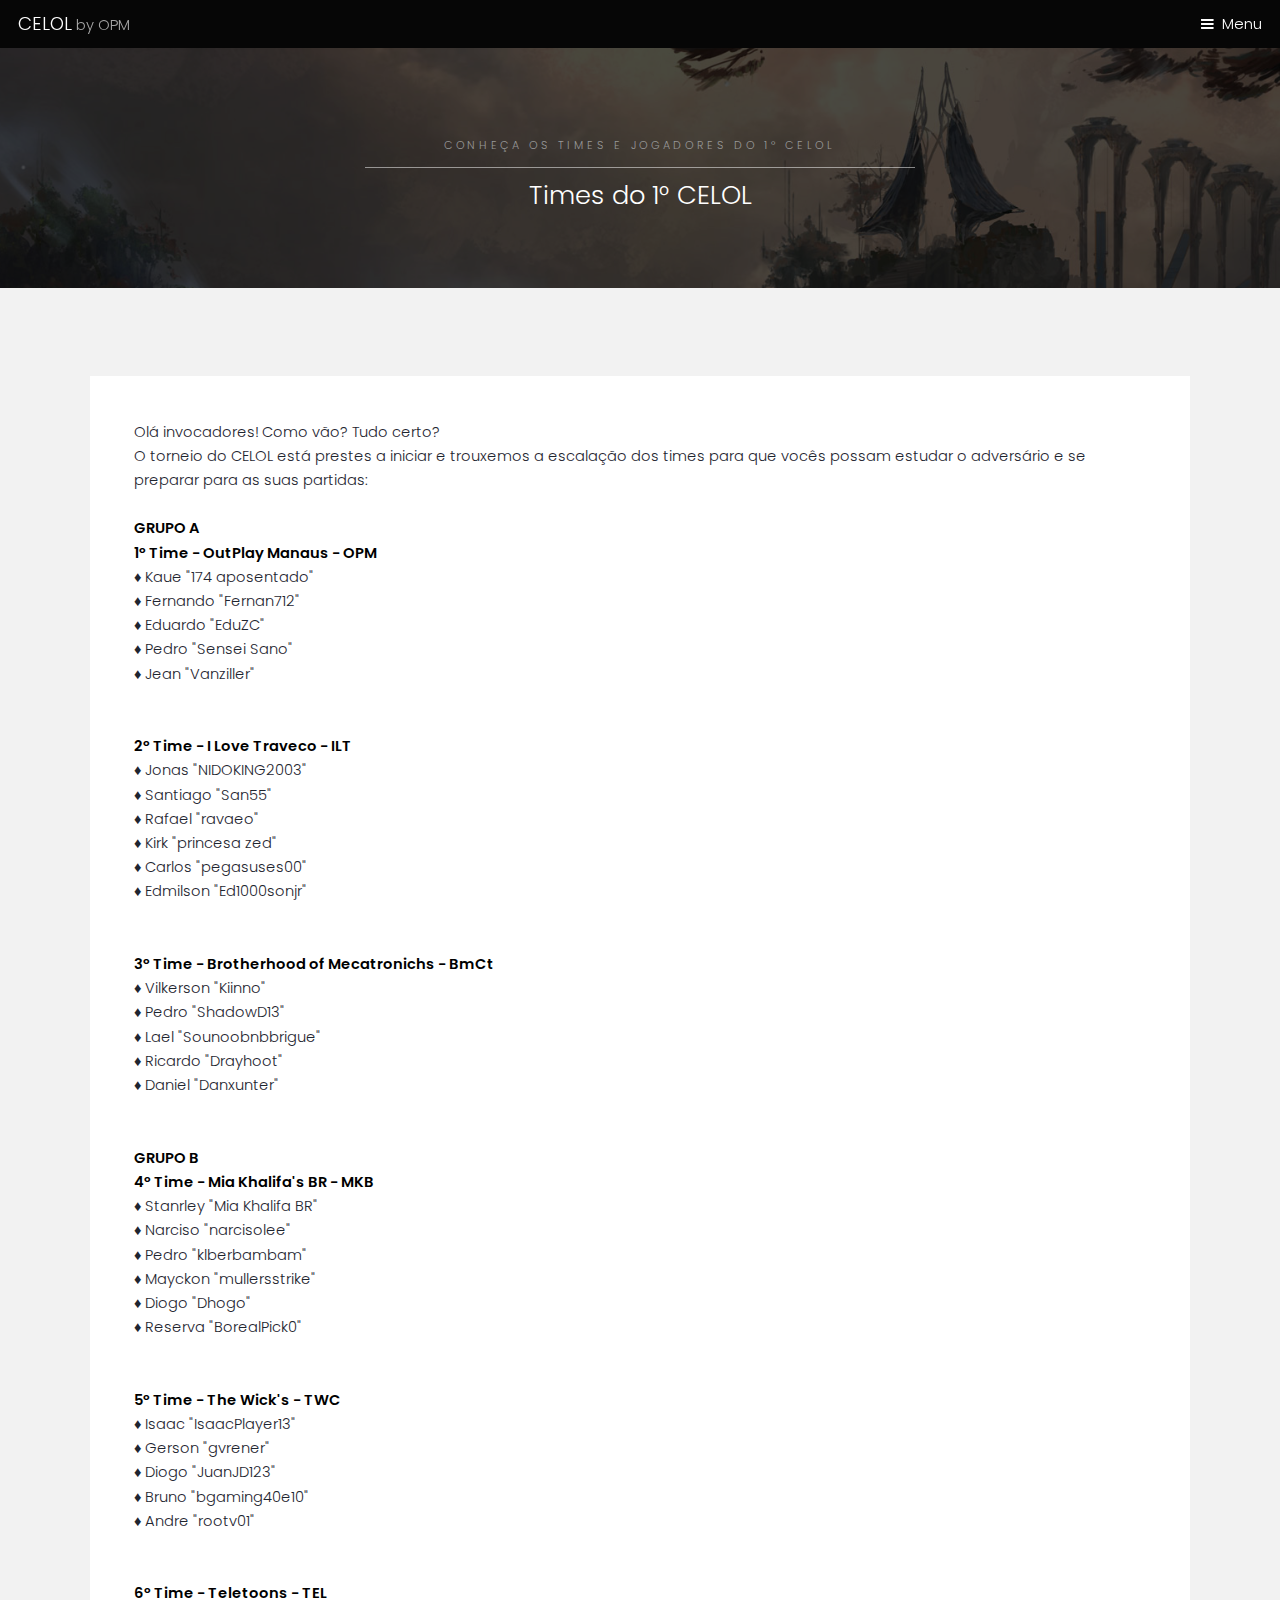
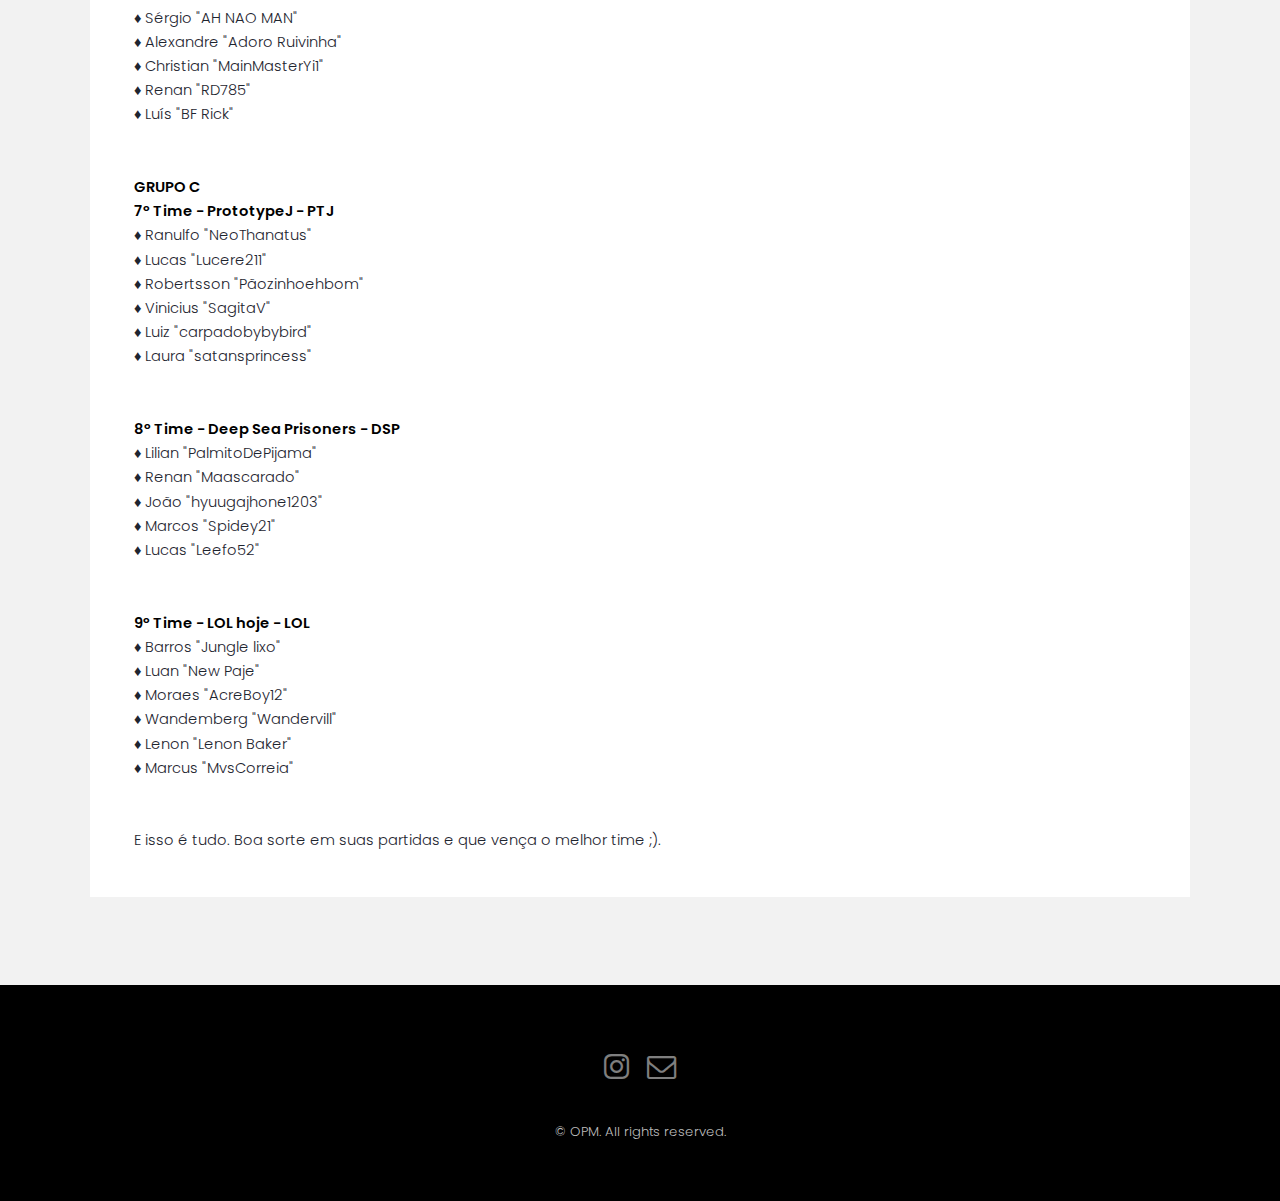
<file: times.html>
<!DOCTYPE HTML>

<html>
	<head>
		<title>Times do 1° CELOL</title>
		<meta charset="utf-8" />
		<meta name="viewport" content="width=device-width, initial-scale=1" />
		<link rel="stylesheet" href="assets/css/main.css" />
	</head>
	<link rel="shortcut icon" href="images/favicon.png" />
	<body class="subpage">

		<!-- Header -->
			<header id="header">
				<div class="logo"><a href=https://opmteam.github.io/celol/>CELOL</span></a> by OPM</div>
				<a href="#menu">Menu</a>
			</header>

		<!-- Nav -->
			<nav id="menu">
				<ul class="links">
					<li><a href=https://opmteam.github.io/celol/>Início</a></li>
					<li><a href="https://drive.google.com/file/d/18J1Htw4wTPTEnsPR4rt7kKB0CEvgw8QU/view?usp=sharing">Regulamento</a></li>
				<li><a href="2celol_grup.html">Fase de Pontos - 2° CELOL</a></li>
					<li><a href="2celol.html">2° CELOL</a></li>
					
				</ul>
			</nav>

		<!-- One -->
			<section id="One" class="wrapper style3">
				<div class="inner">
					<header class="align-center">
						<p>Conheça os times e jogadores do 1° CELOL</p>
						<h2>Times do 1° CELOL</h2>
					</header>
				</div>
			</section>

		<!-- Two -->
			<section id="two" class="wrapper style2">
				<div class="inner">
					<div class="box">
						<div class="content">
							<p>Olá invocadores! Como vão? Tudo certo?<br>
							O torneio do CELOL está prestes a iniciar e trouxemos a escalação dos times para que vocês possam estudar o adversário e se preparar para as suas partidas:<br><br>
							
							<b style="font-color:#3463af">GRUPO A</b><br>
							<b>1º Time - OutPlay Manaus - OPM</b><br>
							&diams; Kaue "174 aposentado"<br>
							&diams; Fernando "Fernan712"<br>
							&diams; Eduardo "EduZC"<br>
							&diams; Pedro "Sensei Sano"<br>
							&diams; Jean "Vanziller"<br>
							<br>
							<br>
							<b>2º Time - I Love Traveco - ILT</b><br>
							&diams; Jonas "NIDOKING2003"<br>
							&diams; Santiago "San55"<br>
							&diams; Rafael "ravaeo"<br>
							&diams; Kirk "princesa zed"<br>
							&diams; Carlos "pegasuses00"<br>
							&diams; Edmilson "Ed1000sonjr"<br>
							<br>
							<br>
							<b>3º Time - Brotherhood of Mecatronichs - BmCt</b><br>
							&diams; Vilkerson "Kiinno"<br>
							&diams; Pedro "ShadowD13"<br>
							&diams; Lael "Sounoobnbbrigue"<br>
							&diams; Ricardo "Drayhoot"<br>
							&diams; Daniel "Danxunter"<br>
							<br>
							<br>	
							<b style="font-color:#3463af">GRUPO B</b><br>
							<b>4º Time - Mia Khalifa's BR - MKB</b><br>
							&diams; Stanrley "Mia Khalifa BR"<br>
							&diams; Narciso "narcisolee"<br>
							&diams; Pedro "klberbambam"<br>
							&diams; Mayckon "mullersstrike"<br>
							&diams; Diogo "Dhogo"<br>
							&diams; Reserva "BorealPick0"<br>
							<br>
							<br>
							<b>5º Time - The Wick's - TWC</b><br>
							&diams; Isaac "IsaacPlayer13"<br>
							&diams; Gerson "gvrener"<br>
							&diams; Diogo "JuanJD123"<br> 
							&diams; Bruno "bgaming40e10"<br>
							&diams; Andre "rootv01"<br>
							<br>
							<br>
							<b>6º Time - Teletoons - TEL</b><br> 
							&diams; Sérgio "AH NAO MAN"<br>
							&diams; Alexandre "Adoro Ruivinha"<br>
							&diams; Christian "MainMasterYi1"<br>
							&diams; Renan "RD785"<br>
							&diams; Luís "BF Rick"<br>
							<br>
							<br>
							
							<b style="font-color:#3463af">GRUPO C</b><br>
							<b>7º Time - PrototypeJ - PTJ</b><br>
							&diams; Ranulfo "NeoThanatus"<br>
							&diams; Lucas "Lucere211"<br>
							&diams; Robertsson "Pãozinhoehbom"<br>
							&diams; Vinicius "SagitaV"<br>
							&diams; Luiz "carpadobybybird"<br>
							&diams; Laura "satansprincess"<br>
							<br>
							<br>
							<b>8º Time - Deep Sea Prisoners - DSP</b><br>
							&diams; Lilian "PalmitoDePijama"<br>
							&diams; Renan "Maascarado"<br>
							&diams; João "hyuugajhone1203"<br>
							&diams; Marcos "Spidey21"<br>
							&diams; Lucas "Leefo52"<br>
							<br>
							<br>
							<b>9º Time - LOL hoje - LOL</b><br>
							&diams; Barros "Jungle lixo"<br>
							&diams; Luan "New Paje"<br>
							&diams; Moraes "AcreBoy12"<br>
							&diams; Wandemberg "Wandervill"<br>
							&diams; Lenon "Lenon Baker"<br>
							&diams; Marcus "MvsCorreia"<br>
							<br>
							<br>
							
							
							E isso é tudo. Boa sorte em suas partidas e que vença o melhor time ;).
						</div>
					</div>
				</div>
			</section>

		<!-- Footer -->
			<footer id="footer">
				<div class="container">
					<ul class="icons">
						<li><a href="https://www.instagram.com/celol_2019/" class="icon fa-instagram"><span class="label">Instagram</span></a></li>
						<li><a href="mailto: omp.inc19@gmail.com" class="icon fa-envelope-o"><span class="label">Email</span></a></li>
					</ul>
				</div>
				<div class="copyright">
					&copy; OPM. All rights reserved.
				</div>
			</footer>


		<!-- Scripts -->
			<script src="assets/js/jquery.min.js"></script>
			<script src="assets/js/jquery.scrollex.min.js"></script>
			<script src="assets/js/skel.min.js"></script>
			<script src="assets/js/util.js"></script>
			<script src="assets/js/main.js"></script>

	</body>
</html>
</file>
<file: assets/css/main.css>
@charset "UTF-8";
@import url(font-awesome.min.css);
@import url("https://fonts.googleapis.com/css?family=Poppins:300,400,500,600,700");

/*
	Hielo by TEMPLATED
	templated.co @templatedco
	Released for free under the Creative Commons Attribution 3.0 license (templated.co/license)
*/

/* Reset */

	html, body, div, span, applet, object, iframe, h1, h2, h3, h4, h5, h6, p, blockquote, pre, a, abbr, acronym, address, big, cite, code, del, dfn, em, img, ins, kbd, q, s, samp, small, strike, strong, sub, sup, tt, var, b, u, i, center, dl, dt, dd, ol, ul, li, fieldset, form, label, legend, table, caption, tbody, tfoot, thead, tr, th, td, article, aside, canvas, details, embed, figure, figcaption, footer, header, hgroup, menu, nav, output, ruby, section, summary, time, mark, audio, video {
		margin: 0;
		padding: 0;
		border: 0;
		font-size: 100%;
		font: inherit;
		vertical-align: baseline;
	}

	p.um{
		margin: 0;
		padding: 0;
		border: 0;
		font-size: 80%;
		font: inherit;
		vertical-align: baseline;
		font-color:white;
	}

	article, aside, details, figcaption, figure, footer, header, hgroup, menu, nav, section {
		display: block;
	}

	body {
		line-height: 1;
	}

	ol, ul {
		list-style: none;
	}

	blockquote, q {
		quotes: none;
	}

	blockquote:before, blockquote:after, q:before, q:after {
		content: '';
		content: none;
	}

	table {
		border-collapse: collapse;
		border-spacing: 0;
	}

	body {
		-webkit-text-size-adjust: none;
	}

/* Box Model */

	*, *:before, *:after {
		-moz-box-sizing: border-box;
		-webkit-box-sizing: border-box;
		box-sizing: border-box;
	}

/* Containers */

	.container {
		margin-left: auto;
		margin-right: auto;
	}

	.container.\31 25\25 {
		width: 100%;
		max-width: 100rem;
		min-width: 80rem;
	}

	.container.\37 5\25 {
		width: 60rem;
	}

	.container.\35 0\25 {
		width: 40rem;
	}

	.container.\32 5\25 {
		width: 20rem;
	}

	.container {
		width: 80rem;
	}

	@media screen and (max-width: 1680px) {

		.container.\31 25\25 {
			width: 100%;
			max-width: 100rem;
			min-width: 80rem;
		}

		.container.\37 5\25 {
			width: 60rem;
		}

		.container.\35 0\25 {
			width: 40rem;
		}

		.container.\32 5\25 {
			width: 20rem;
		}

		.container {
			width: 80rem;
		}

	}

	@media screen and (max-width: 1280px) {

		.container.\31 25\25 {
			width: 100%;
			max-width: 81.25rem;
			min-width: 65rem;
		}

		.container.\37 5\25 {
			width: 48.75rem;
		}

		.container.\35 0\25 {
			width: 32.5rem;
		}

		.container.\32 5\25 {
			width: 16.25rem;
		}

		.container {
			width: 65rem;
		}

	}

	@media screen and (max-width: 980px) {

		.container.\31 25\25 {
			width: 100%;
			max-width: 112.5%;
			min-width: 90%;
		}

		.container.\37 5\25 {
			width: 67.5%;
		}

		.container.\35 0\25 {
			width: 45%;
		}

		.container.\32 5\25 {
			width: 22.5%;
		}

		.container {
			width: 90%;
		}

	}

	@media screen and (max-width: 736px) {

		.container.\31 25\25 {
			width: 100%;
			max-width: 112.5%;
			min-width: 90%;
		}

		.container.\37 5\25 {
			width: 67.5%;
		}

		.container.\35 0\25 {
			width: 45%;
		}

		.container.\32 5\25 {
			width: 22.5%;
		}

		.container {
			width: 90% !important;
		}

	}

	@media screen and (max-width: 480px) {

		.container.\31 25\25 {
			width: 100%;
			max-width: 112.5%;
			min-width: 90%;
		}

		.container.\37 5\25 {
			width: 67.5%;
		}

		.container.\35 0\25 {
			width: 45%;
		}

		.container.\32 5\25 {
			width: 22.5%;
		}

		.container {
			width: 90% !important;
		}

	}

/* Grid */

	.row {
		border-bottom: solid 1px transparent;
		-moz-box-sizing: border-box;
		-webkit-box-sizing: border-box;
		box-sizing: border-box;
	}

	.row > * {
		float: left;
		-moz-box-sizing: border-box;
		-webkit-box-sizing: border-box;
		box-sizing: border-box;
	}

	.row:after, .row:before {
		content: '';
		display: block;
		clear: both;
		height: 0;
	}

	.row.uniform > * > :first-child {
		margin-top: 0;
	}

	.row.uniform > * > :last-child {
		margin-bottom: 0;
	}

	.row.\30 \25 > * {
		padding: 0 0 0 0rem;
	}

	.row.\30 \25 {
		margin: 0 0 -1px 0rem;
	}

	.row.uniform.\30 \25 > * {
		padding: 0rem 0 0 0rem;
	}

	.row.uniform.\30 \25 {
		margin: 0rem 0 -1px 0rem;
	}

	.row > * {
		padding: 0 0 0 2rem;
	}

	.row {
		margin: 0 0 -1px -2rem;
	}

	.row.uniform > * {
		padding: 2rem 0 0 2rem;
	}

	.row.uniform {
		margin: -2rem 0 -1px -2rem;
	}

	.row.\32 00\25 > * {
		padding: 0 0 0 4rem;
	}

	.row.\32 00\25 {
		margin: 0 0 -1px -4rem;
	}

	.row.uniform.\32 00\25 > * {
		padding: 4rem 0 0 4rem;
	}

	.row.uniform.\32 00\25 {
		margin: -4rem 0 -1px -4rem;
	}

	.row.\31 50\25 > * {
		padding: 0 0 0 3rem;
	}

	.row.\31 50\25 {
		margin: 0 0 -1px -3rem;
	}

	.row.uniform.\31 50\25 > * {
		padding: 3rem 0 0 3rem;
	}

	.row.uniform.\31 50\25 {
		margin: -3rem 0 -1px -3rem;
	}

	.row.\35 0\25 > * {
		padding: 0 0 0 1rem;
	}

	.row.\35 0\25 {
		margin: 0 0 -1px -1rem;
	}

	.row.uniform.\35 0\25 > * {
		padding: 1rem 0 0 1rem;
	}

	.row.uniform.\35 0\25 {
		margin: -1rem 0 -1px -1rem;
	}

	.row.\32 5\25 > * {
		padding: 0 0 0 0.5rem;
	}

	.row.\32 5\25 {
		margin: 0 0 -1px -0.5rem;
	}

	.row.uniform.\32 5\25 > * {
		padding: 0.5rem 0 0 0.5rem;
	}

	.row.uniform.\32 5\25 {
		margin: -0.5rem 0 -1px -0.5rem;
	}

	.\31 2u, .\31 2u\24 {
		width: 100%;
		clear: none;
		margin-left: 0;
	}

	.\31 1u, .\31 1u\24 {
		width: 91.6666666667%;
		clear: none;
		margin-left: 0;
	}

	.\31 0u, .\31 0u\24 {
		width: 83.3333333333%;
		clear: none;
		margin-left: 0;
	}

	.\39 u, .\39 u\24 {
		width: 75%;
		clear: none;
		margin-left: 0;
	}

	.\38 u, .\38 u\24 {
		width: 66.6666666667%;
		clear: none;
		margin-left: 0;
	}

	.\37 u, .\37 u\24 {
		width: 58.3333333333%;
		clear: none;
		margin-left: 0;
	}

	.\36 u, .\36 u\24 {
		width: 50%;
		clear: none;
		margin-left: 0;
	}

	.\35 u, .\35 u\24 {
		width: 41.6666666667%;
		clear: none;
		margin-left: 0;
	}

	.\34 u, .\34 u\24 {
		width: 33.3333333333%;
		clear: none;
		margin-left: 0;
	}

	.\33 u, .\33 u\24 {
		width: 25%;
		clear: none;
		margin-left: 0;
	}

	.\32 u, .\32 u\24 {
		width: 16.6666666667%;
		clear: none;
		margin-left: 0;
	}

	.\31 u, .\31 u\24 {
		width: 8.3333333333%;
		clear: none;
		margin-left: 0;
	}

	.\31 2u\24 + *,
	.\31 1u\24 + *,
	.\31 0u\24 + *,
	.\39 u\24 + *,
	.\38 u\24 + *,
	.\37 u\24 + *,
	.\36 u\24 + *,
	.\35 u\24 + *,
	.\34 u\24 + *,
	.\33 u\24 + *,
	.\32 u\24 + *,
	.\31 u\24 + * {
		clear: left;
	}

	.\-11u {
		margin-left: 91.66667%;
	}

	.\-10u {
		margin-left: 83.33333%;
	}

	.\-9u {
		margin-left: 75%;
	}

	.\-8u {
		margin-left: 66.66667%;
	}

	.\-7u {
		margin-left: 58.33333%;
	}

	.\-6u {
		margin-left: 50%;
	}

	.\-5u {
		margin-left: 41.66667%;
	}

	.\-4u {
		margin-left: 33.33333%;
	}

	.\-3u {
		margin-left: 25%;
	}

	.\-2u {
		margin-left: 16.66667%;
	}

	.\-1u {
		margin-left: 8.33333%;
	}

	@media screen and (max-width: 1680px) {

		.row > * {
			padding: 0 0 0 2rem;
		}

		.row {
			margin: 0 0 -1px -2rem;
		}

		.row.uniform > * {
			padding: 2rem 0 0 2rem;
		}

		.row.uniform {
			margin: -2rem 0 -1px -2rem;
		}

		.row.\32 00\25 > * {
			padding: 0 0 0 4rem;
		}

		.row.\32 00\25 {
			margin: 0 0 -1px -4rem;
		}

		.row.uniform.\32 00\25 > * {
			padding: 4rem 0 0 4rem;
		}

		.row.uniform.\32 00\25 {
			margin: -4rem 0 -1px -4rem;
		}

		.row.\31 50\25 > * {
			padding: 0 0 0 3rem;
		}

		.row.\31 50\25 {
			margin: 0 0 -1px -3rem;
		}

		.row.uniform.\31 50\25 > * {
			padding: 3rem 0 0 3rem;
		}

		.row.uniform.\31 50\25 {
			margin: -3rem 0 -1px -3rem;
		}

		.row.\35 0\25 > * {
			padding: 0 0 0 1rem;
		}

		.row.\35 0\25 {
			margin: 0 0 -1px -1rem;
		}

		.row.uniform.\35 0\25 > * {
			padding: 1rem 0 0 1rem;
		}

		.row.uniform.\35 0\25 {
			margin: -1rem 0 -1px -1rem;
		}

		.row.\32 5\25 > * {
			padding: 0 0 0 0.5rem;
		}

		.row.\32 5\25 {
			margin: 0 0 -1px -0.5rem;
		}

		.row.uniform.\32 5\25 > * {
			padding: 0.5rem 0 0 0.5rem;
		}

		.row.uniform.\32 5\25 {
			margin: -0.5rem 0 -1px -0.5rem;
		}

		.\31 2u\28xlarge\29, .\31 2u\24\28xlarge\29 {
			width: 100%;
			clear: none;
			margin-left: 0;
		}

		.\31 1u\28xlarge\29, .\31 1u\24\28xlarge\29 {
			width: 91.6666666667%;
			clear: none;
			margin-left: 0;
		}

		.\31 0u\28xlarge\29, .\31 0u\24\28xlarge\29 {
			width: 83.3333333333%;
			clear: none;
			margin-left: 0;
		}

		.\39 u\28xlarge\29, .\39 u\24\28xlarge\29 {
			width: 75%;
			clear: none;
			margin-left: 0;
		}

		.\38 u\28xlarge\29, .\38 u\24\28xlarge\29 {
			width: 66.6666666667%;
			clear: none;
			margin-left: 0;
		}

		.\37 u\28xlarge\29, .\37 u\24\28xlarge\29 {
			width: 58.3333333333%;
			clear: none;
			margin-left: 0;
		}

		.\36 u\28xlarge\29, .\36 u\24\28xlarge\29 {
			width: 50%;
			clear: none;
			margin-left: 0;
		}

		.\35 u\28xlarge\29, .\35 u\24\28xlarge\29 {
			width: 41.6666666667%;
			clear: none;
			margin-left: 0;
		}

		.\34 u\28xlarge\29, .\34 u\24\28xlarge\29 {
			width: 33.3333333333%;
			clear: none;
			margin-left: 0;
		}

		.\33 u\28xlarge\29, .\33 u\24\28xlarge\29 {
			width: 25%;
			clear: none;
			margin-left: 0;
		}

		.\32 u\28xlarge\29, .\32 u\24\28xlarge\29 {
			width: 16.6666666667%;
			clear: none;
			margin-left: 0;
		}

		.\31 u\28xlarge\29, .\31 u\24\28xlarge\29 {
			width: 8.3333333333%;
			clear: none;
			margin-left: 0;
		}

		.\31 2u\24\28xlarge\29 + *,
		.\31 1u\24\28xlarge\29 + *,
		.\31 0u\24\28xlarge\29 + *,
		.\39 u\24\28xlarge\29 + *,
		.\38 u\24\28xlarge\29 + *,
		.\37 u\24\28xlarge\29 + *,
		.\36 u\24\28xlarge\29 + *,
		.\35 u\24\28xlarge\29 + *,
		.\34 u\24\28xlarge\29 + *,
		.\33 u\24\28xlarge\29 + *,
		.\32 u\24\28xlarge\29 + *,
		.\31 u\24\28xlarge\29 + * {
			clear: left;
		}

		.\-11u\28xlarge\29 {
			margin-left: 91.66667%;
		}

		.\-10u\28xlarge\29 {
			margin-left: 83.33333%;
		}

		.\-9u\28xlarge\29 {
			margin-left: 75%;
		}

		.\-8u\28xlarge\29 {
			margin-left: 66.66667%;
		}

		.\-7u\28xlarge\29 {
			margin-left: 58.33333%;
		}

		.\-6u\28xlarge\29 {
			margin-left: 50%;
		}

		.\-5u\28xlarge\29 {
			margin-left: 41.66667%;
		}

		.\-4u\28xlarge\29 {
			margin-left: 33.33333%;
		}

		.\-3u\28xlarge\29 {
			margin-left: 25%;
		}

		.\-2u\28xlarge\29 {
			margin-left: 16.66667%;
		}

		.\-1u\28xlarge\29 {
			margin-left: 8.33333%;
		}

	}

	@media screen and (max-width: 1280px) {

		.row > * {
			padding: 0 0 0 1.5rem;
		}

		.row {
			margin: 0 0 -1px -1.5rem;
		}

		.row.uniform > * {
			padding: 1.5rem 0 0 1.5rem;
		}

		.row.uniform {
			margin: -1.5rem 0 -1px -1.5rem;
		}

		.row.\32 00\25 > * {
			padding: 0 0 0 3rem;
		}

		.row.\32 00\25 {
			margin: 0 0 -1px -3rem;
		}

		.row.uniform.\32 00\25 > * {
			padding: 3rem 0 0 3rem;
		}

		.row.uniform.\32 00\25 {
			margin: -3rem 0 -1px -3rem;
		}

		.row.\31 50\25 > * {
			padding: 0 0 0 2.25rem;
		}

		.row.\31 50\25 {
			margin: 0 0 -1px -2.25rem;
		}

		.row.uniform.\31 50\25 > * {
			padding: 2.25rem 0 0 2.25rem;
		}

		.row.uniform.\31 50\25 {
			margin: -2.25rem 0 -1px -2.25rem;
		}

		.row.\35 0\25 > * {
			padding: 0 0 0 0.75rem;
		}

		.row.\35 0\25 {
			margin: 0 0 -1px -0.75rem;
		}

		.row.uniform.\35 0\25 > * {
			padding: 0.75rem 0 0 0.75rem;
		}

		.row.uniform.\35 0\25 {
			margin: -0.75rem 0 -1px -0.75rem;
		}

		.row.\32 5\25 > * {
			padding: 0 0 0 0.375rem;
		}

		.row.\32 5\25 {
			margin: 0 0 -1px -0.375rem;
		}

		.row.uniform.\32 5\25 > * {
			padding: 0.375rem 0 0 0.375rem;
		}

		.row.uniform.\32 5\25 {
			margin: -0.375rem 0 -1px -0.375rem;
		}

		.\31 2u\28large\29, .\31 2u\24\28large\29 {
			width: 100%;
			clear: none;
			margin-left: 0;
		}

		.\31 1u\28large\29, .\31 1u\24\28large\29 {
			width: 91.6666666667%;
			clear: none;
			margin-left: 0;
		}

		.\31 0u\28large\29, .\31 0u\24\28large\29 {
			width: 83.3333333333%;
			clear: none;
			margin-left: 0;
		}

		.\39 u\28large\29, .\39 u\24\28large\29 {
			width: 75%;
			clear: none;
			margin-left: 0;
		}

		.\38 u\28large\29, .\38 u\24\28large\29 {
			width: 66.6666666667%;
			clear: none;
			margin-left: 0;
		}

		.\37 u\28large\29, .\37 u\24\28large\29 {
			width: 58.3333333333%;
			clear: none;
			margin-left: 0;
		}

		.\36 u\28large\29, .\36 u\24\28large\29 {
			width: 50%;
			clear: none;
			margin-left: 0;
		}

		.\35 u\28large\29, .\35 u\24\28large\29 {
			width: 41.6666666667%;
			clear: none;
			margin-left: 0;
		}

		.\34 u\28large\29, .\34 u\24\28large\29 {
			width: 33.3333333333%;
			clear: none;
			margin-left: 0;
		}

		.\33 u\28large\29, .\33 u\24\28large\29 {
			width: 25%;
			clear: none;
			margin-left: 0;
		}

		.\32 u\28large\29, .\32 u\24\28large\29 {
			width: 16.6666666667%;
			clear: none;
			margin-left: 0;
		}

		.\31 u\28large\29, .\31 u\24\28large\29 {
			width: 8.3333333333%;
			clear: none;
			margin-left: 0;
		}

		.\31 2u\24\28large\29 + *,
		.\31 1u\24\28large\29 + *,
		.\31 0u\24\28large\29 + *,
		.\39 u\24\28large\29 + *,
		.\38 u\24\28large\29 + *,
		.\37 u\24\28large\29 + *,
		.\36 u\24\28large\29 + *,
		.\35 u\24\28large\29 + *,
		.\34 u\24\28large\29 + *,
		.\33 u\24\28large\29 + *,
		.\32 u\24\28large\29 + *,
		.\31 u\24\28large\29 + * {
			clear: left;
		}

		.\-11u\28large\29 {
			margin-left: 91.66667%;
		}

		.\-10u\28large\29 {
			margin-left: 83.33333%;
		}

		.\-9u\28large\29 {
			margin-left: 75%;
		}

		.\-8u\28large\29 {
			margin-left: 66.66667%;
		}

		.\-7u\28large\29 {
			margin-left: 58.33333%;
		}

		.\-6u\28large\29 {
			margin-left: 50%;
		}

		.\-5u\28large\29 {
			margin-left: 41.66667%;
		}

		.\-4u\28large\29 {
			margin-left: 33.33333%;
		}

		.\-3u\28large\29 {
			margin-left: 25%;
		}

		.\-2u\28large\29 {
			margin-left: 16.66667%;
		}

		.\-1u\28large\29 {
			margin-left: 8.33333%;
		}

	}

	@media screen and (max-width: 980px) {

		.row > * {
			padding: 0 0 0 1.5rem;
		}

		.row {
			margin: 0 0 -1px -1.5rem;
		}

		.row.uniform > * {
			padding: 1.5rem 0 0 1.5rem;
		}

		.row.uniform {
			margin: -1.5rem 0 -1px -1.5rem;
		}

		.row.\32 00\25 > * {
			padding: 0 0 0 3rem;
		}

		.row.\32 00\25 {
			margin: 0 0 -1px -3rem;
		}

		.row.uniform.\32 00\25 > * {
			padding: 3rem 0 0 3rem;
		}

		.row.uniform.\32 00\25 {
			margin: -3rem 0 -1px -3rem;
		}

		.row.\31 50\25 > * {
			padding: 0 0 0 2.25rem;
		}

		.row.\31 50\25 {
			margin: 0 0 -1px -2.25rem;
		}

		.row.uniform.\31 50\25 > * {
			padding: 2.25rem 0 0 2.25rem;
		}

		.row.uniform.\31 50\25 {
			margin: -2.25rem 0 -1px -2.25rem;
		}

		.row.\35 0\25 > * {
			padding: 0 0 0 0.75rem;
		}

		.row.\35 0\25 {
			margin: 0 0 -1px -0.75rem;
		}

		.row.uniform.\35 0\25 > * {
			padding: 0.75rem 0 0 0.75rem;
		}

		.row.uniform.\35 0\25 {
			margin: -0.75rem 0 -1px -0.75rem;
		}

		.row.\32 5\25 > * {
			padding: 0 0 0 0.375rem;
		}

		.row.\32 5\25 {
			margin: 0 0 -1px -0.375rem;
		}

		.row.uniform.\32 5\25 > * {
			padding: 0.375rem 0 0 0.375rem;
		}

		.row.uniform.\32 5\25 {
			margin: -0.375rem 0 -1px -0.375rem;
		}

		.\31 2u\28medium\29, .\31 2u\24\28medium\29 {
			width: 100%;
			clear: none;
			margin-left: 0;
		}

		.\31 1u\28medium\29, .\31 1u\24\28medium\29 {
			width: 91.6666666667%;
			clear: none;
			margin-left: 0;
		}

		.\31 0u\28medium\29, .\31 0u\24\28medium\29 {
			width: 83.3333333333%;
			clear: none;
			margin-left: 0;
		}

		.\39 u\28medium\29, .\39 u\24\28medium\29 {
			width: 75%;
			clear: none;
			margin-left: 0;
		}

		.\38 u\28medium\29, .\38 u\24\28medium\29 {
			width: 66.6666666667%;
			clear: none;
			margin-left: 0;
		}

		.\37 u\28medium\29, .\37 u\24\28medium\29 {
			width: 58.3333333333%;
			clear: none;
			margin-left: 0;
		}

		.\36 u\28medium\29, .\36 u\24\28medium\29 {
			width: 50%;
			clear: none;
			margin-left: 0;
		}

		.\35 u\28medium\29, .\35 u\24\28medium\29 {
			width: 41.6666666667%;
			clear: none;
			margin-left: 0;
		}

		.\34 u\28medium\29, .\34 u\24\28medium\29 {
			width: 33.3333333333%;
			clear: none;
			margin-left: 0;
		}

		.\33 u\28medium\29, .\33 u\24\28medium\29 {
			width: 25%;
			clear: none;
			margin-left: 0;
		}

		.\32 u\28medium\29, .\32 u\24\28medium\29 {
			width: 16.6666666667%;
			clear: none;
			margin-left: 0;
		}

		.\31 u\28medium\29, .\31 u\24\28medium\29 {
			width: 8.3333333333%;
			clear: none;
			margin-left: 0;
		}

		.\31 2u\24\28medium\29 + *,
		.\31 1u\24\28medium\29 + *,
		.\31 0u\24\28medium\29 + *,
		.\39 u\24\28medium\29 + *,
		.\38 u\24\28medium\29 + *,
		.\37 u\24\28medium\29 + *,
		.\36 u\24\28medium\29 + *,
		.\35 u\24\28medium\29 + *,
		.\34 u\24\28medium\29 + *,
		.\33 u\24\28medium\29 + *,
		.\32 u\24\28medium\29 + *,
		.\31 u\24\28medium\29 + * {
			clear: left;
		}

		.\-11u\28medium\29 {
			margin-left: 91.66667%;
		}

		.\-10u\28medium\29 {
			margin-left: 83.33333%;
		}

		.\-9u\28medium\29 {
			margin-left: 75%;
		}

		.\-8u\28medium\29 {
			margin-left: 66.66667%;
		}

		.\-7u\28medium\29 {
			margin-left: 58.33333%;
		}

		.\-6u\28medium\29 {
			margin-left: 50%;
		}

		.\-5u\28medium\29 {
			margin-left: 41.66667%;
		}

		.\-4u\28medium\29 {
			margin-left: 33.33333%;
		}

		.\-3u\28medium\29 {
			margin-left: 25%;
		}

		.\-2u\28medium\29 {
			margin-left: 16.66667%;
		}

		.\-1u\28medium\29 {
			margin-left: 8.33333%;
		}

	}

	@media screen and (max-width: 736px) {

		.row > * {
			padding: 0 0 0 1.25rem;
		}

		.row {
			margin: 0 0 -1px -1.25rem;
		}

		.row.uniform > * {
			padding: 1.25rem 0 0 1.25rem;
		}

		.row.uniform {
			margin: -1.25rem 0 -1px -1.25rem;
		}

		.row.\32 00\25 > * {
			padding: 0 0 0 2.5rem;
		}

		.row.\32 00\25 {
			margin: 0 0 -1px -2.5rem;
		}

		.row.uniform.\32 00\25 > * {
			padding: 2.5rem 0 0 2.5rem;
		}

		.row.uniform.\32 00\25 {
			margin: -2.5rem 0 -1px -2.5rem;
		}

		.row.\31 50\25 > * {
			padding: 0 0 0 1.875rem;
		}

		.row.\31 50\25 {
			margin: 0 0 -1px -1.875rem;
		}

		.row.uniform.\31 50\25 > * {
			padding: 1.875rem 0 0 1.875rem;
		}

		.row.uniform.\31 50\25 {
			margin: -1.875rem 0 -1px -1.875rem;
		}

		.row.\35 0\25 > * {
			padding: 0 0 0 0.625rem;
		}

		.row.\35 0\25 {
			margin: 0 0 -1px -0.625rem;
		}

		.row.uniform.\35 0\25 > * {
			padding: 0.625rem 0 0 0.625rem;
		}

		.row.uniform.\35 0\25 {
			margin: -0.625rem 0 -1px -0.625rem;
		}

		.row.\32 5\25 > * {
			padding: 0 0 0 0.3125rem;
		}

		.row.\32 5\25 {
			margin: 0 0 -1px -0.3125rem;
		}

		.row.uniform.\32 5\25 > * {
			padding: 0.3125rem 0 0 0.3125rem;
		}

		.row.uniform.\32 5\25 {
			margin: -0.3125rem 0 -1px -0.3125rem;
		}

		.\31 2u\28small\29, .\31 2u\24\28small\29 {
			width: 100%;
			clear: none;
			margin-left: 0;
		}

		.\31 1u\28small\29, .\31 1u\24\28small\29 {
			width: 91.6666666667%;
			clear: none;
			margin-left: 0;
		}

		.\31 0u\28small\29, .\31 0u\24\28small\29 {
			width: 83.3333333333%;
			clear: none;
			margin-left: 0;
		}

		.\39 u\28small\29, .\39 u\24\28small\29 {
			width: 75%;
			clear: none;
			margin-left: 0;
		}

		.\38 u\28small\29, .\38 u\24\28small\29 {
			width: 66.6666666667%;
			clear: none;
			margin-left: 0;
		}

		.\37 u\28small\29, .\37 u\24\28small\29 {
			width: 58.3333333333%;
			clear: none;
			margin-left: 0;
		}

		.\36 u\28small\29, .\36 u\24\28small\29 {
			width: 50%;
			clear: none;
			margin-left: 0;
		}

		.\35 u\28small\29, .\35 u\24\28small\29 {
			width: 41.6666666667%;
			clear: none;
			margin-left: 0;
		}

		.\34 u\28small\29, .\34 u\24\28small\29 {
			width: 33.3333333333%;
			clear: none;
			margin-left: 0;
		}

		.\33 u\28small\29, .\33 u\24\28small\29 {
			width: 25%;
			clear: none;
			margin-left: 0;
		}

		.\32 u\28small\29, .\32 u\24\28small\29 {
			width: 16.6666666667%;
			clear: none;
			margin-left: 0;
		}

		.\31 u\28small\29, .\31 u\24\28small\29 {
			width: 8.3333333333%;
			clear: none;
			margin-left: 0;
		}

		.\31 2u\24\28small\29 + *,
		.\31 1u\24\28small\29 + *,
		.\31 0u\24\28small\29 + *,
		.\39 u\24\28small\29 + *,
		.\38 u\24\28small\29 + *,
		.\37 u\24\28small\29 + *,
		.\36 u\24\28small\29 + *,
		.\35 u\24\28small\29 + *,
		.\34 u\24\28small\29 + *,
		.\33 u\24\28small\29 + *,
		.\32 u\24\28small\29 + *,
		.\31 u\24\28small\29 + * {
			clear: left;
		}

		.\-11u\28small\29 {
			margin-left: 91.66667%;
		}

		.\-10u\28small\29 {
			margin-left: 83.33333%;
		}

		.\-9u\28small\29 {
			margin-left: 75%;
		}

		.\-8u\28small\29 {
			margin-left: 66.66667%;
		}

		.\-7u\28small\29 {
			margin-left: 58.33333%;
		}

		.\-6u\28small\29 {
			margin-left: 50%;
		}

		.\-5u\28small\29 {
			margin-left: 41.66667%;
		}

		.\-4u\28small\29 {
			margin-left: 33.33333%;
		}

		.\-3u\28small\29 {
			margin-left: 25%;
		}

		.\-2u\28small\29 {
			margin-left: 16.66667%;
		}

		.\-1u\28small\29 {
			margin-left: 8.33333%;
		}

	}

	@media screen and (max-width: 480px) {

		.row > * {
			padding: 0 0 0 1.25rem;
		}

		.row {
			margin: 0 0 -1px -1.25rem;
		}

		.row.uniform > * {
			padding: 1.25rem 0 0 1.25rem;
		}

		.row.uniform {
			margin: -1.25rem 0 -1px -1.25rem;
		}

		.row.\32 00\25 > * {
			padding: 0 0 0 2.5rem;
		}

		.row.\32 00\25 {
			margin: 0 0 -1px -2.5rem;
		}

		.row.uniform.\32 00\25 > * {
			padding: 2.5rem 0 0 2.5rem;
		}

		.row.uniform.\32 00\25 {
			margin: -2.5rem 0 -1px -2.5rem;
		}

		.row.\31 50\25 > * {
			padding: 0 0 0 1.875rem;
		}

		.row.\31 50\25 {
			margin: 0 0 -1px -1.875rem;
		}

		.row.uniform.\31 50\25 > * {
			padding: 1.875rem 0 0 1.875rem;
		}

		.row.uniform.\31 50\25 {
			margin: -1.875rem 0 -1px -1.875rem;
		}

		.row.\35 0\25 > * {
			padding: 0 0 0 0.625rem;
		}

		.row.\35 0\25 {
			margin: 0 0 -1px -0.625rem;
		}

		.row.uniform.\35 0\25 > * {
			padding: 0.625rem 0 0 0.625rem;
		}

		.row.uniform.\35 0\25 {
			margin: -0.625rem 0 -1px -0.625rem;
		}

		.row.\32 5\25 > * {
			padding: 0 0 0 0.3125rem;
		}

		.row.\32 5\25 {
			margin: 0 0 -1px -0.3125rem;
		}

		.row.uniform.\32 5\25 > * {
			padding: 0.3125rem 0 0 0.3125rem;
		}

		.row.uniform.\32 5\25 {
			margin: -0.3125rem 0 -1px -0.3125rem;
		}

		.\31 2u\28xsmall\29, .\31 2u\24\28xsmall\29 {
			width: 100%;
			clear: none;
			margin-left: 0;
		}

		.\31 1u\28xsmall\29, .\31 1u\24\28xsmall\29 {
			width: 91.6666666667%;
			clear: none;
			margin-left: 0;
		}

		.\31 0u\28xsmall\29, .\31 0u\24\28xsmall\29 {
			width: 83.3333333333%;
			clear: none;
			margin-left: 0;
		}

		.\39 u\28xsmall\29, .\39 u\24\28xsmall\29 {
			width: 75%;
			clear: none;
			margin-left: 0;
		}

		.\38 u\28xsmall\29, .\38 u\24\28xsmall\29 {
			width: 66.6666666667%;
			clear: none;
			margin-left: 0;
		}

		.\37 u\28xsmall\29, .\37 u\24\28xsmall\29 {
			width: 58.3333333333%;
			clear: none;
			margin-left: 0;
		}

		.\36 u\28xsmall\29, .\36 u\24\28xsmall\29 {
			width: 50%;
			clear: none;
			margin-left: 0;
		}

		.\35 u\28xsmall\29, .\35 u\24\28xsmall\29 {
			width: 41.6666666667%;
			clear: none;
			margin-left: 0;
		}

		.\34 u\28xsmall\29, .\34 u\24\28xsmall\29 {
			width: 33.3333333333%;
			clear: none;
			margin-left: 0;
		}

		.\33 u\28xsmall\29, .\33 u\24\28xsmall\29 {
			width: 25%;
			clear: none;
			margin-left: 0;
		}

		.\32 u\28xsmall\29, .\32 u\24\28xsmall\29 {
			width: 16.6666666667%;
			clear: none;
			margin-left: 0;
		}

		.\31 u\28xsmall\29, .\31 u\24\28xsmall\29 {
			width: 8.3333333333%;
			clear: none;
			margin-left: 0;
		}

		.\31 2u\24\28xsmall\29 + *,
		.\31 1u\24\28xsmall\29 + *,
		.\31 0u\24\28xsmall\29 + *,
		.\39 u\24\28xsmall\29 + *,
		.\38 u\24\28xsmall\29 + *,
		.\37 u\24\28xsmall\29 + *,
		.\36 u\24\28xsmall\29 + *,
		.\35 u\24\28xsmall\29 + *,
		.\34 u\24\28xsmall\29 + *,
		.\33 u\24\28xsmall\29 + *,
		.\32 u\24\28xsmall\29 + *,
		.\31 u\24\28xsmall\29 + * {
			clear: left;
		}

		.\-11u\28xsmall\29 {
			margin-left: 91.66667%;
		}

		.\-10u\28xsmall\29 {
			margin-left: 83.33333%;
		}

		.\-9u\28xsmall\29 {
			margin-left: 75%;
		}

		.\-8u\28xsmall\29 {
			margin-left: 66.66667%;
		}

		.\-7u\28xsmall\29 {
			margin-left: 58.33333%;
		}

		.\-6u\28xsmall\29 {
			margin-left: 50%;
		}

		.\-5u\28xsmall\29 {
			margin-left: 41.66667%;
		}

		.\-4u\28xsmall\29 {
			margin-left: 33.33333%;
		}

		.\-3u\28xsmall\29 {
			margin-left: 25%;
		}

		.\-2u\28xsmall\29 {
			margin-left: 16.66667%;
		}

		.\-1u\28xsmall\29 {
			margin-left: 8.33333%;
		}

	}

/* Basic */

	@-ms-viewport {
		width: device-width;
	}

	body {
		-ms-overflow-style: scrollbar;
	}

	@media screen and (max-width: 480px) {

		html, body {
			min-width: 320px;
		}

	}

	body {
		background: #fff;
	}

		body.is-loading *, body.is-loading *:before, body.is-loading *:after {
			-moz-animation: none !important;
			-webkit-animation: none !important;
			-ms-animation: none !important;
			animation: none !important;
			-moz-transition: none !important;
			-webkit-transition: none !important;
			-ms-transition: none !important;
			transition: none !important;
		}

/* Type */

	html {
		font-size: 13pt;
	}

		@media screen and (max-width: 1680px) {

			html {
				font-size: 11pt;
			}

		}

		@media screen and (max-width: 1280px) {

			html {
				font-size: 11pt;
			}

		}

		@media screen and (max-width: 980px) {

			html {
				font-size: 12pt;
			}

		}

		@media screen and (max-width: 736px) {

			html {
				font-size: 12pt;
			}

		}

		@media screen and (max-width: 480px) {

			html {
				font-size: 12pt;
			}

		}

	body {
		background-color: #fff;
		color: #444;
	}

	body, input, select, textarea {
		font-family: "Poppins", sans-serif;
		font-weight: 300;
		font-size: 1rem;
		line-height: 1.65;
	}

	a {
		text-decoration: underline;
	}

		a:hover {
			text-decoration: none;
		}

	strong, b {
		font-weight: 600;
	}

	em, i {
		font-style: italic;
	}

	p {
		margin: 0 0 2rem 0;
	}

		p.special {
			text-transform: uppercase;
			font-size: .75rem;
			font-weight: 300;
			margin: 0 0 .5rem 0;
			padding: 0 0 1rem 0;
			letter-spacing: .25rem;
		}

			p.special:after {
				content: '';
				position: absolute;
				margin: auto;
				right: 0;
				bottom: 0;
				left: 0;
				width: 50%;
				height: 1px;
				background-color: rgba(0, 0, 0, 0.125);
			}

	h1, h2, h3, h4, h5, h6 {
		font-weight: 300;
		line-height: 1.5;
		margin: 0 0 1rem 0;
	}

		h1 a, h2 a, h3 a, h4 a, h5 a, h6 a {
			color: inherit;
			text-decoration: none;
		}

	h2 {
		font-size: 1.75rem;
	}

	h3 {
		font-size: 1.35rem;
	}

	h4 {
		font-size: 1.1rem;
	}

	h5 {
		font-size: 0.9rem;
	}

	h6 {
		font-size: 0.7rem;
	}

	sub {
		font-size: 0.8rem;
		position: relative;
		top: 0.5rem;
	}

	sup {
		font-size: 0.8rem;
		position: relative;
		top: -0.5rem;
	}

	blockquote {
		border-left: solid 4px;
		font-style: italic;
		margin: 0 0 2rem 0;
		padding: 0.5rem 0 0.5rem 2rem;
	}

	code {
		border-radius: 2px;
		border: solid 1px;
		font-family: "Courier New", monospace;
		font-size: 0.9rem;
		margin: 0 0.25rem;
		padding: 0.25rem 0.65rem;
	}

	pre {
		-webkit-overflow-scrolling: touch;
		font-family: "Courier New", monospace;
		font-size: 0.9rem;
		margin: 0 0 2rem 0;
	}

		pre code {
			display: block;
			line-height: 1.75;
			padding: 1rem 1.5rem;
			overflow-x: auto;
		}

	hr {
		border: 0;
		border-bottom: solid 1px;
		margin: 2rem 0;
	}

		hr.major {
			margin: 3rem 0;
		}

	.align-left {
		text-align: left;
	}

	.align-center {
		text-align: center;
	}

	.align-right {
		text-align: right;
	}

	input, select, textarea {
		color: #555;
	}

	a {
		color: #8a4680;
	}

	strong, b {
		color: #555;
	}

	h1, h2, h3, h4, h5, h6 {
		color: #555;
	}

	blockquote {
		border-left-color: rgba(144, 144, 144, 0.25);
	}

	code {
		background: rgba(144, 144, 144, 0.075);
		border-color: rgba(144, 144, 144, 0.25);
	}

	hr {
		border-bottom-color: rgba(144, 144, 144, 0.25);
	}

/* Box */

	.box {
		margin-bottom: 2rem;
		background: #FFF;
	}

		.box .image.fit {
			margin: 0;
			border-radius: 0;
		}

			.box .image.fit img {
				border-radius: 0;
			}

		.box header h2 {
			margin-bottom: 2rem;
		}

		.box header p {
			text-transform: uppercase;
			font-size: .75rem;
			font-weight: 300;
			margin: 0 0 .25rem 0;
			padding: 0 0 .75rem 0;
			letter-spacing: .25rem;
		}

			.box header p:after {
				content: '';
				position: absolute;
				margin: auto;
				right: 0;
				bottom: 0;
				left: 0;
				width: 50%;
				height: 1px;
				background-color: rgba(0, 0, 0, 0.125);
			}

		.box .content {
			padding: 3rem;
		}

		.box > :last-child,
		.box > :last-child > :last-child,
		.box > :last-child > :last-child > :last-child {
			margin-bottom: 0;
		}

		.box.alt {
			border: 0;
			border-radius: 0;
			padding: 0;
		}

		@media screen and (max-width: 736px) {

			.box .content {
				padding: 2rem;
			}

		}

	.box {
		border-color: rgba(144, 144, 144, 0.25);
	}

/* Button */

	input[type="submit"],
	input[type="reset"],
	input[type="button"],
	button,
	.button {
		-moz-appearance: none;
		-webkit-appearance: none;
		-ms-appearance: none;
		appearance: none;
		-moz-transition: background-color 0.2s ease-in-out, color 0.2s ease-in-out;
		-webkit-transition: background-color 0.2s ease-in-out, color 0.2s ease-in-out;
		-ms-transition: background-color 0.2s ease-in-out, color 0.2s ease-in-out;
		transition: background-color 0.2s ease-in-out, color 0.2s ease-in-out;
		border-radius: 2px;
		border: 0;
		cursor: pointer;
		display: inline-block;
		font-weight: 300;
		height: 2.85rem;
		line-height: 2.95rem;
		padding: 0 1.5rem;
		text-align: center;
		text-decoration: none;
		text-transform: uppercase;
		white-space: nowrap;
	}

		input[type="submit"].icon,
		input[type="reset"].icon,
		input[type="button"].icon,
		button.icon,
		.button.icon {
			padding-left: 1.35rem;
		}

			input[type="submit"].icon:before,
			input[type="reset"].icon:before,
			input[type="button"].icon:before,
			button.icon:before,
			.button.icon:before {
				margin-right: 0.5rem;
			}

		input[type="submit"].fit,
		input[type="reset"].fit,
		input[type="button"].fit,
		button.fit,
		.button.fit {
			display: block;
			margin: 0 0 1rem 0;
			width: 100%;
		}

		input[type="submit"].small,
		input[type="reset"].small,
		input[type="button"].small,
		button.small,
		.button.small {
			font-size: 0.8rem;
		}

		input[type="submit"].big,
		input[type="reset"].big,
		input[type="button"].big,
		button.big,
		.button.big {
			font-size: 1.35rem;
		}

		input[type="submit"].disabled, input[type="submit"]:disabled,
		input[type="reset"].disabled,
		input[type="reset"]:disabled,
		input[type="button"].disabled,
		input[type="button"]:disabled,
		button.disabled,
		button:disabled,
		.button.disabled,
		.button:disabled {
			-moz-pointer-events: none;
			-webkit-pointer-events: none;
			-ms-pointer-events: none;
			pointer-events: none;
			opacity: 0.25;
		}

		@media screen and (max-width: 480px) {

			input[type="submit"],
			input[type="reset"],
			input[type="button"],
			button,
			.button {
				padding: 0;
				width: 100%;
			}

		}

	input[type="submit"],
	input[type="reset"],
	input[type="button"],
	button,
	.button {
		background-color: #f2f2f2;
		color: #000 !important;
	}

		input[type="submit"]:hover,
		input[type="reset"]:hover,
		input[type="button"]:hover,
		button:hover,
		.button:hover {
			background-color: white;
		}

		input[type="submit"]:active,
		input[type="reset"]:active,
		input[type="button"]:active,
		button:active,
		.button:active {
			background-color: #e5e5e5;
		}

		input[type="submit"].alt,
		input[type="reset"].alt,
		input[type="button"].alt,
		button.alt,
		.button.alt {
			background-color: transparent;
			box-shadow: inset 0 0 0 2px rgba(144, 144, 144, 0.25);
			color: #555 !important;
		}

			input[type="submit"].alt:hover,
			input[type="reset"].alt:hover,
			input[type="button"].alt:hover,
			button.alt:hover,
			.button.alt:hover {
				background-color: rgba(144, 144, 144, 0.075);
			}

			input[type="submit"].alt:active,
			input[type="reset"].alt:active,
			input[type="button"].alt:active,
			button.alt:active,
			.button.alt:active {
				background-color: rgba(144, 144, 144, 0.2);
			}

			input[type="submit"].alt.icon:before,
			input[type="reset"].alt.icon:before,
			input[type="button"].alt.icon:before,
			button.alt.icon:before,
			.button.alt.icon:before {
				color: #bbb;
			}

		input[type="submit"].special,
		input[type="reset"].special,
		input[type="button"].special,
		button.special,
		.button.special {
			background-color: #363135;
			color: #ffffff !important;
		}

			input[type="submit"].special:hover,
			input[type="reset"].special:hover,
			input[type="button"].special:hover,
			button.special:hover,
			.button.special:hover {
				background-color:#635e63;
			}

			input[type="submit"].special:active,
			input[type="reset"].special:active,
			input[type="button"].special:active,
			button.special:active,
			.button.special:active {
				background-color: #140d13;
			}

/* Form */

	form {
		margin: 0 0 2rem 0;
	}

	label {
		display: block;
		font-size: 0.9rem;
		font-weight: 700;
		margin: 0 0 1rem 0;
	}

	input[type="text"],
	input[type="password"],
	input[type="email"],
	select,
	textarea {
		-moz-appearance: none;
		-webkit-appearance: none;
		-ms-appearance: none;
		appearance: none;
		border-radius: 2px;
		border: none;
		border: solid 1px;
		color: inherit;
		display: block;
		outline: 0;
		padding: 0 1rem;
		text-decoration: none;
		width: 100%;
	}

		input[type="text"]:invalid,
		input[type="password"]:invalid,
		input[type="email"]:invalid,
		select:invalid,
		textarea:invalid {
			box-shadow: none;
		}

	.select-wrapper {
		text-decoration: none;
		display: block;
		position: relative;
	}

		.select-wrapper:before {
			-moz-osx-font-smoothing: grayscale;
			-webkit-font-smoothing: antialiased;
			font-family: FontAwesome;
			font-style: normal;
			font-weight: normal;
			text-transform: none !important;
		}

		.select-wrapper:before {
			content: '\f078';
			display: block;
			height: 2.75rem;
			line-height: 2.75rem;
			pointer-events: none;
			position: absolute;
			right: 0;
			text-align: center;
			top: 0;
			width: 2.75rem;
		}

		.select-wrapper select::-ms-expand {
			display: none;
		}

	input[type="text"],
	input[type="password"],
	input[type="email"],
	select {
		height: 2.75rem;
	}

	textarea {
		padding: 0.75rem 1rem;
	}

	input[type="checkbox"],
	input[type="radio"] {
		-moz-appearance: none;
		-webkit-appearance: none;
		-ms-appearance: none;
		appearance: none;
		display: block;
		float: left;
		margin-right: -2rem;
		opacity: 0;
		width: 1rem;
		z-index: -1;
	}

		input[type="checkbox"] + label,
		input[type="radio"] + label {
			text-decoration: none;
			cursor: pointer;
			display: inline-block;
			font-size: 1rem;
			font-weight: 400;
			padding-left: 2.4rem;
			padding-right: 0.75rem;
			position: relative;
		}

			input[type="checkbox"] + label:before,
			input[type="radio"] + label:before {
				-moz-osx-font-smoothing: grayscale;
				-webkit-font-smoothing: antialiased;
				font-family: FontAwesome;
				font-style: normal;
				font-weight: normal;
				text-transform: none !important;
			}

			input[type="checkbox"] + label:before,
			input[type="radio"] + label:before {
				border-radius: 2px;
				border: solid 1px;
				content: '';
				display: inline-block;
				height: 1.65rem;
				left: 0;
				line-height: 1.58125rem;
				position: absolute;
				text-align: center;
				top: 0;
				width: 1.65rem;
			}

		input[type="checkbox"]:checked + label:before,
		input[type="radio"]:checked + label:before {
			content: '\f00c';
		}

	input[type="checkbox"] + label:before {
		border-radius: 2px;
	}

	input[type="radio"] + label:before {
		border-radius: 100%;
	}

	::-webkit-input-placeholder {
		opacity: 1.0;
	}

	:-moz-placeholder {
		opacity: 1.0;
	}

	::-moz-placeholder {
		opacity: 1.0;
	}

	:-ms-input-placeholder {
		opacity: 1.0;
	}

	.formerize-placeholder {
		opacity: 1.0;
	}

	label {
		color: #555;
	}

	input[type="text"],
	input[type="password"],
	input[type="email"],
	select,
	textarea {
		background: rgba(144, 144, 144, 0.075);
		border-color: rgba(144, 144, 144, 0.25);
	}

		input[type="text"]:focus,
		input[type="password"]:focus,
		input[type="email"]:focus,
		select:focus,
		textarea:focus {
			border-color: #8a4680;
			box-shadow: 0 0 0 1px #8a4680;
		}

	.select-wrapper:before {
		color: rgba(144, 144, 144, 0.25);
	}

	input[type="checkbox"] + label,
	input[type="radio"] + label {
		color: #444;
	}

		input[type="checkbox"] + label:before,
		input[type="radio"] + label:before {
			background: rgba(144, 144, 144, 0.075);
			border-color: rgba(144, 144, 144, 0.25);
		}

	input[type="checkbox"]:checked + label:before,
	input[type="radio"]:checked + label:before {
		background-color: #8a4680;
		border-color: #8a4680;
		color: #ffffff;
	}

	input[type="checkbox"]:focus + label:before,
	input[type="radio"]:focus + label:before {
		border-color: #8a4680;
		box-shadow: 0 0 0 1px #8a4680;
	}

	::-webkit-input-placeholder {
		color: #bbb !important;
	}

	:-moz-placeholder {
		color: #bbb !important;
	}

	::-moz-placeholder {
		color: #bbb !important;
	}

	:-ms-input-placeholder {
		color: #bbb !important;
	}

	.formerize-placeholder {
		color: #bbb !important;
	}

/* Icon */

	.icon {
		text-decoration: none;
		border-bottom: none;
		position: relative;
	}

		.icon:before {
			-moz-osx-font-smoothing: grayscale;
			-webkit-font-smoothing: antialiased;
			font-family: FontAwesome;
			font-style: normal;
			font-weight: normal;
			text-transform: none !important;
		}

		.icon > .label {
			display: none;
		}

/* Image */

	.image {
		border-radius: 2px;
		border: 0;
		display: inline-block;
		position: relative;
	}

		.image img {
			border-radius: 2px;
			display: block;
		}

		.image.left, .image.right {
			max-width: 40%;
		}

			.image.left img, .image.right img {
				width: 100%;
			}

		.image.left {
			float: left;
			margin: 0 1.5rem 1rem 0;
			top: 0.25rem;
		}

		.image.right {
			float: right;
			margin: 0 0 1rem 1.5rem;
			top: 0.25rem;
		}

		.image.fit {
			display: block;
			margin: 0 0 2rem 0;
			width: 100%;
		}

			.image.fit img {
				width: 100%;
			}

		.image.main {
			display: block;
			margin: 0 0 3rem 0;
			width: 100%;
		}

			.image.main img {
				width: 100%;
			}

/* List */

	ol {
		list-style: decimal;
		margin: 0 0 2rem 0;
		padding-left: 1.25rem;
	}

		ol li {
			padding-left: 0.25rem;
		}

	ul {
		list-style: disc;
		margin: 0 0 2rem 0;
		padding-left: 1rem;
	}

		ul li {
			padding-left: 0.5rem;
		}

		ul.alt {
			list-style: none;
			padding-left: 0;
		}

			ul.alt li {
				border-top: solid 1px;
				padding: 0.5rem 0;
			}

				ul.alt li:first-child {
					border-top: 0;
					padding-top: 0;
				}

		ul.icons {
			cursor: default;
			list-style: none;
			padding-left: 0;
		}

			ul.icons li {
				display: inline-block;
				padding: 0 1rem 0 0;
			}

				ul.icons li:last-child {
					padding-right: 0;
				}

				ul.icons li .icon:before {
					font-size: 2rem;
				}

		ul.actions {
			cursor: default;
			list-style: none;
			padding-left: 0;
		}

			ul.actions li {
				display: inline-block;
				padding: 0 1rem 0 0;
				vertical-align: middle;
			}

				ul.actions li:last-child {
					padding-right: 0;
				}

			ul.actions.small li {
				padding: 0 0.5rem 0 0;
			}

			ul.actions.vertical li {
				display: block;
				padding: 1rem 0 0 0;
			}

				ul.actions.vertical li:first-child {
					padding-top: 0;
				}

				ul.actions.vertical li > * {
					margin-bottom: 0;
				}

			ul.actions.vertical.small li {
				padding: 0.5rem 0 0 0;
			}

				ul.actions.vertical.small li:first-child {
					padding-top: 0;
				}

			ul.actions.fit {
				display: table;
				margin-left: -1rem;
				padding: 0;
				table-layout: fixed;
				width: calc(100% + 1rem);
			}

				ul.actions.fit li {
					display: table-cell;
					padding: 0 0 0 1rem;
				}

					ul.actions.fit li > * {
						margin-bottom: 0;
					}

				ul.actions.fit.small {
					margin-left: -0.5rem;
					width: calc(100% + 0.5rem);
				}

					ul.actions.fit.small li {
						padding: 0 0 0 0.5rem;
					}

			@media screen and (max-width: 480px) {

				ul.actions {
					margin: 0 0 2rem 0;
				}

					ul.actions li {
						padding: 1rem 0 0 0;
						display: block;
						text-align: center;
						width: 100%;
					}

						ul.actions li:first-child {
							padding-top: 0;
						}

						ul.actions li > * {
							width: 100%;
							margin: 0 !important;
						}

							ul.actions li > *.icon:before {
								margin-left: -2rem;
							}

					ul.actions.small li {
						padding: 0.5rem 0 0 0;
					}

						ul.actions.small li:first-child {
							padding-top: 0;
						}

			}

	dl {
		margin: 0 0 2rem 0;
	}

		dl dt {
			display: block;
			font-weight: 700;
			margin: 0 0 1rem 0;
		}

		dl dd {
			margin-left: 2rem;
		}

	ul.alt li {
		border-top-color: rgba(144, 144, 144, 0.25);
	}

/* Section/Article */

	section.special, article.special {
		text-align: center;
	}

	header p {
		position: relative;
		margin: 0 0 1.5rem 0;
	}

	header h2 + p {
		font-size: 1.25rem;
		margin-top: -1rem;
	}

	header h3 + p {
		font-size: 1.1rem;
		margin-top: -0.8rem;
	}

	header h4 + p,
	header h5 + p,
	header h6 + p {
		font-size: 0.9rem;
		margin-top: -0.6rem;
	}

	header p {
		color: #bbb;
	}

/* Table */

	.table-wrapper {
		-webkit-overflow-scrolling: touch;
		overflow-x: auto;
	}


		table tbody tr {
			border: solid 1px;
			border-left: 0;
			border-right: 0;
		}

		table td {
			padding: 0.75rem 0.75rem;
		}

		table th {
			font-size: 0.9rem;
			font-weight: 700;
			padding: 0 0.75rem 0.75rem 0.75rem;
			text-align: left;
		}

		table thead {
			border-bottom: solid 2px;
		}

		table tfoot {
			border-top: solid 2px;
		}

		table.alt {
			border-collapse: separate;
		}

			table.alt tbody tr td {
				border: solid 1px;
				border-left-width: 0;
				border-top-width: 0;
			}

				table.alt tbody tr td:first-child {
					border-left-width: 1px;
				}

			table.alt tbody tr:first-child td {
				border-top-width: 1px;
			}

			table.alt thead {
				border-bottom: 0;
			}

			table.alt tfoot {
				border-top: 0;
			}

	table tbody tr {
		border-color: rgba(144, 144, 144, 0.25);
	}

		table tbody tr:nth-child(2n + 1) {
			background-color: rgba(144, 144, 144, 0.075);
		}

	table th {
		color: #555;
	}

	table thead {
		border-bottom-color: rgba(144, 144, 144, 0.25);
	}

	table tfoot {
		border-top-color: rgba(144, 144, 144, 0.25);
	}

	table.alt tbody tr td {
		border-color: rgba(144, 144, 144, 0.25);
	}

		@media screen and (max-width: 1024px) {

			table {
		margin: 0 0 2rem 0;
		width: 80%;
		font-size: 7px;


		
	}

		}


		@media screen and (min-width: 1024px) {

			table {
		margin: 0 0 2rem 0;
		width: 100%;

}		
	}


/* Wrapper */

	.wrapper {
		padding: 6rem 0 4rem 0 ;
		position: relative;
		margin: 0;
	}

		.wrapper > .inner {
			margin: 0 auto;
			width: 80rem;
		}

		.wrapper.style1 {
			background-color: #8a4680;
			color: #e2d1df;
		}

			.wrapper.style1 input, .wrapper.style1 select, .wrapper.style1 textarea {
				color: #ffffff;
			}

			.wrapper.style1 a {
				color: #ffffff;
			}

			.wrapper.style1 strong, .wrapper.style1 b {
				color: #ffffff;
			}

			.wrapper.style1 h1, .wrapper.style1 h2, .wrapper.style1 h3, .wrapper.style1 h4, .wrapper.style1 h5, .wrapper.style1 h6 {
				color: #ffffff;
			}

			.wrapper.style1 blockquote {
				border-left-color: rgba(255, 255, 255, 0.25);
			}

			.wrapper.style1 code {
				background: rgba(255, 255, 255, 0.075);
				border-color: rgba(255, 255, 255, 0.25);
			}

			.wrapper.style1 hr {
				border-bottom-color: rgba(255, 255, 255, 0.25);
			}

			.wrapper.style1 .box {
				border-color: rgba(255, 255, 255, 0.25);
			}

			.wrapper.style1 input[type="submit"],
			.wrapper.style1 input[type="reset"],
			.wrapper.style1 input[type="button"],
			.wrapper.style1 button,
			.wrapper.style1 .button {
				background-color: #f2f2f2;
				color: #000 !important;
			}

				.wrapper.style1 input[type="submit"]:hover,
				.wrapper.style1 input[type="reset"]:hover,
				.wrapper.style1 input[type="button"]:hover,
				.wrapper.style1 button:hover,
				.wrapper.style1 .button:hover {
					background-color: white;
				}

				.wrapper.style1 input[type="submit"]:active,
				.wrapper.style1 input[type="reset"]:active,
				.wrapper.style1 input[type="button"]:active,
				.wrapper.style1 button:active,
				.wrapper.style1 .button:active {
					background-color: #e5e5e5;
				}

				.wrapper.style1 input[type="submit"].alt,
				.wrapper.style1 input[type="reset"].alt,
				.wrapper.style1 input[type="button"].alt,
				.wrapper.style1 button.alt,
				.wrapper.style1 .button.alt {
					background-color: transparent;
					box-shadow: inset 0 0 0 2px rgba(255, 255, 255, 0.25);
					color: #ffffff !important;
				}

					.wrapper.style1 input[type="submit"].alt:hover,
					.wrapper.style1 input[type="reset"].alt:hover,
					.wrapper.style1 input[type="button"].alt:hover,
					.wrapper.style1 button.alt:hover,
					.wrapper.style1 .button.alt:hover {
						background-color: rgba(255, 255, 255, 0.075);
					}

					.wrapper.style1 input[type="submit"].alt:active,
					.wrapper.style1 input[type="reset"].alt:active,
					.wrapper.style1 input[type="button"].alt:active,
					.wrapper.style1 button.alt:active,
					.wrapper.style1 .button.alt:active {
						background-color: rgba(255, 255, 255, 0.2);
					}

					.wrapper.style1 input[type="submit"].alt.icon:before,
					.wrapper.style1 input[type="reset"].alt.icon:before,
					.wrapper.style1 input[type="button"].alt.icon:before,
					.wrapper.style1 button.alt.icon:before,
					.wrapper.style1 .button.alt.icon:before {
						color: #d0b5cc;
					}

				.wrapper.style1 input[type="submit"].special,
				.wrapper.style1 input[type="reset"].special,
				.wrapper.style1 input[type="button"].special,
				.wrapper.style1 button.special,
				.wrapper.style1 .button.special {
					background-color: #ffffff;
					color: #8a4680 !important;
				}

			.wrapper.style1 label {
				color: #ffffff;
			}

			.wrapper.style1 input[type="text"],
			.wrapper.style1 input[type="password"],
			.wrapper.style1 input[type="email"],
			.wrapper.style1 select,
			.wrapper.style1 textarea {
				background: rgba(255, 255, 255, 0.075);
				border-color: rgba(255, 255, 255, 0.25);
			}

				.wrapper.style1 input[type="text"]:focus,
				.wrapper.style1 input[type="password"]:focus,
				.wrapper.style1 input[type="email"]:focus,
				.wrapper.style1 select:focus,
				.wrapper.style1 textarea:focus {
					border-color: #ffffff;
					box-shadow: 0 0 0 1px #ffffff;
				}

			.wrapper.style1 .select-wrapper:before {
				color: rgba(255, 255, 255, 0.25);
			}

			.wrapper.style1 input[type="checkbox"] + label,
			.wrapper.style1 input[type="radio"] + label {
				color: #e2d1df;
			}

				.wrapper.style1 input[type="checkbox"] + label:before,
				.wrapper.style1 input[type="radio"] + label:before {
					background: rgba(255, 255, 255, 0.075);
					border-color: rgba(255, 255, 255, 0.25);
				}

			.wrapper.style1 input[type="checkbox"]:checked + label:before,
			.wrapper.style1 input[type="radio"]:checked + label:before {
				background-color: #ffffff;
				border-color: #ffffff;
				color: #8a4680;
			}

			.wrapper.style1 input[type="checkbox"]:focus + label:before,
			.wrapper.style1 input[type="radio"]:focus + label:before {
				border-color: #ffffff;
				box-shadow: 0 0 0 1px #ffffff;
			}

			.wrapper.style1 ::-webkit-input-placeholder {
				color: #d0b5cc !important;
			}

			.wrapper.style1 :-moz-placeholder {
				color: #d0b5cc !important;
			}

			.wrapper.style1 ::-moz-placeholder {
				color: #d0b5cc !important;
			}

			.wrapper.style1 :-ms-input-placeholder {
				color: #d0b5cc !important;
			}

			.wrapper.style1 .formerize-placeholder {
				color: #d0b5cc !important;
			}

			.wrapper.style1 ul.alt li {
				border-top-color: rgba(255, 255, 255, 0.25);
			}

			.wrapper.style1 header p {
				color: #d0b5cc;
			}

			.wrapper.style1 table tbody tr {
				border-color: rgba(255, 255, 255, 0.25);
			}

				.wrapper.style1 table tbody tr:nth-child(2n + 1) {
					background-color: rgba(255, 255, 255, 0.075);
				}

			.wrapper.style1 table th {
				color: #ffffff;
			}

			.wrapper.style1 table thead {
				border-bottom-color: rgba(255, 255, 255, 0.25);
			}

			.wrapper.style1 table tfoot {
				border-top-color: rgba(255, 255, 255, 0.25);
			}

			.wrapper.style1 table.alt tbody tr td {
				border-color: rgba(255, 255, 255, 0.25);
			}

		.wrapper.style2 {
			background-color: #f2f2f2;
			color: #1e2530;
		}

			.wrapper.style2 input, .wrapper.style2 select, .wrapper.style2 textarea {
				color: #000;
			}

			.wrapper.style2 a {
				color: #8a4680;
			}

			.wrapper.style2 strong, .wrapper.style2 b {
				color: #000;
			}

			.wrapper.style2 h1, .wrapper.style2 h2, .wrapper.style2 h3, .wrapper.style2 h4, .wrapper.style2 h5, .wrapper.style2 h6 {
				color: #000;
			}

			.wrapper.style2 blockquote {
				border-left-color: rgba(0, 0, 0, 0.15);
			}

			.wrapper.style2 code {
				background: rgba(0, 0, 0, 0.075);
				border-color: rgba(0, 0, 0, 0.15);
			}

			.wrapper.style2 hr {
				border-bottom-color: rgba(0, 0, 0, 0.15);
			}

			.wrapper.style2 .box {
				border-color: rgba(0, 0, 0, 0.15);
			}

			.wrapper.style2 input[type="submit"],
			.wrapper.style2 input[type="reset"],
			.wrapper.style2 input[type="button"],
			.wrapper.style2 button,
			.wrapper.style2 .button {
				background-color: #000;
				color: #f2f2f2 !important;
			}

				.wrapper.style2 input[type="submit"].alt,
				.wrapper.style2 input[type="reset"].alt,
				.wrapper.style2 input[type="button"].alt,
				.wrapper.style2 button.alt,
				.wrapper.style2 .button.alt {
					background-color: transparent;
					box-shadow: inset 0 0 0 2px rgba(0, 0, 0, 0.15);
					color: #000 !important;
				}

					.wrapper.style2 input[type="submit"].alt:hover,
					.wrapper.style2 input[type="reset"].alt:hover,
					.wrapper.style2 input[type="button"].alt:hover,
					.wrapper.style2 button.alt:hover,
					.wrapper.style2 .button.alt:hover {
						background-color: rgba(0, 0, 0, 0.075);
					}

					.wrapper.style2 input[type="submit"].alt:active,
					.wrapper.style2 input[type="reset"].alt:active,
					.wrapper.style2 input[type="button"].alt:active,
					.wrapper.style2 button.alt:active,
					.wrapper.style2 .button.alt:active {
						background-color: rgba(0, 0, 0, 0.2);
					}

					.wrapper.style2 input[type="submit"].alt.icon:before,
					.wrapper.style2 input[type="reset"].alt.icon:before,
					.wrapper.style2 input[type="button"].alt.icon:before,
					.wrapper.style2 button.alt.icon:before,
					.wrapper.style2 .button.alt.icon:before {
						color: #999999;
					}

				.wrapper.style2 input[type="submit"].special,
				.wrapper.style2 input[type="reset"].special,
				.wrapper.style2 input[type="button"].special,
				.wrapper.style2 button.special,
				.wrapper.style2 .button.special {
					background-color: #8a4680;
					color: #ffffff !important;
				}

					.wrapper.style2 input[type="submit"].special:hover,
					.wrapper.style2 input[type="reset"].special:hover,
					.wrapper.style2 input[type="button"].special:hover,
					.wrapper.style2 button.special:hover,
					.wrapper.style2 .button.special:hover {
						background-color: #9b4f90;
					}

					.wrapper.style2 input[type="submit"].special:active,
					.wrapper.style2 input[type="reset"].special:active,
					.wrapper.style2 input[type="button"].special:active,
					.wrapper.style2 button.special:active,
					.wrapper.style2 .button.special:active {
						background-color: #793d70;
					}

			.wrapper.style2 label {
				color: #000;
			}

			.wrapper.style2 input[type="text"],
			.wrapper.style2 input[type="password"],
			.wrapper.style2 input[type="email"],
			.wrapper.style2 select,
			.wrapper.style2 textarea {
				background: rgba(0, 0, 0, 0.075);
				border-color: rgba(0, 0, 0, 0.15);
			}

				.wrapper.style2 input[type="text"]:focus,
				.wrapper.style2 input[type="password"]:focus,
				.wrapper.style2 input[type="email"]:focus,
				.wrapper.style2 select:focus,
				.wrapper.style2 textarea:focus {
					border-color: #8a4680;
					box-shadow: 0 0 0 1px #8a4680;
				}

			.wrapper.style2 .select-wrapper:before {
				color: rgba(0, 0, 0, 0.15);
			}

			.wrapper.style2 input[type="checkbox"] + label,
			.wrapper.style2 input[type="radio"] + label {
				color: #a6a6a6;
			}

				.wrapper.style2 input[type="checkbox"] + label:before,
				.wrapper.style2 input[type="radio"] + label:before {
					background: rgba(0, 0, 0, 0.075);
					border-color: rgba(0, 0, 0, 0.15);
				}

			.wrapper.style2 input[type="checkbox"]:checked + label:before,
			.wrapper.style2 input[type="radio"]:checked + label:before {
				background-color: #8a4680;
				border-color: #8a4680;
				color: #ffffff;
			}

			.wrapper.style2 input[type="checkbox"]:focus + label:before,
			.wrapper.style2 input[type="radio"]:focus + label:before {
				border-color: #8a4680;
				box-shadow: 0 0 0 1px #8a4680;
			}

			.wrapper.style2 ::-webkit-input-placeholder {
				color: #999999 !important;
			}

			.wrapper.style2 :-moz-placeholder {
				color: #999999 !important;
			}

			.wrapper.style2 ::-moz-placeholder {
				color: #999999 !important;
			}

			.wrapper.style2 :-ms-input-placeholder {
				color: #999999 !important;
			}

			.wrapper.style2 .formerize-placeholder {
				color: #999999 !important;
			}

			.wrapper.style2 ul.alt li {
				border-top-color: rgba(0, 0, 0, 0.15);
			}

			.wrapper.style2 header p {
				color: #1e2530;
			}

			.wrapper.style2 table tbody tr {
				border-color: rgba(0, 0, 0, 0.15);
			}

				.wrapper.style2 table tbody tr:nth-child(2n + 1) {
					background-color: rgba(0, 0, 0, 0.075);
				}

			.wrapper.style2 table th {
				color: #000;
			}

			.wrapper.style2 table thead {
				border-bottom-color: rgba(0, 0, 0, 0.15);
			}

			.wrapper.style2 table tfoot {
				border-top-color: rgba(0, 0, 0, 0.15);
			}

			.wrapper.style2 table.alt tbody tr td {
				border-color: rgba(0, 0, 0, 0.15);
			}

		.wrapper.style3 {
			background-color: #000;
			color: #bfbfbf;
			background-image: url(../../images/bg.jpg);
			background-size: cover;
			background-attachment: fixed;
			background-position: center;
			position: relative;
		}

			.wrapper.style3 input, .wrapper.style3 select, .wrapper.style3 textarea {
				color: #ffffff;
			}

			.wrapper.style3 a {
				color: #8a4680;
			}

			.wrapper.style3 strong, .wrapper.style3 b {
				color: #ffffff;
			}

			.wrapper.style3 h1, .wrapper.style3 h2, .wrapper.style3 h3, .wrapper.style3 h4, .wrapper.style3 h5, .wrapper.style3 h6 {
				color: #ffffff;
			}

			.wrapper.style3 blockquote {
				border-left-color: rgba(255, 255, 255, 0.25);
			}

			.wrapper.style3 code {
				background: rgba(255, 255, 255, 0.075);
				border-color: rgba(255, 255, 255, 0.25);
			}

			.wrapper.style3 hr {
				border-bottom-color: rgba(255, 255, 255, 0.25);
			}

			.wrapper.style3 .box {
				border-color: rgba(255, 255, 255, 0.25);
			}

			.wrapper.style3 input[type="submit"],
			.wrapper.style3 input[type="reset"],
			.wrapper.style3 input[type="button"],
			.wrapper.style3 button,
			.wrapper.style3 .button {
				background-color: #f2f2f2;
				color: #000 !important;
			}

				.wrapper.style3 input[type="submit"]:hover,
				.wrapper.style3 input[type="reset"]:hover,
				.wrapper.style3 input[type="button"]:hover,
				.wrapper.style3 button:hover,
				.wrapper.style3 .button:hover {
					background-color: white;
				}

				.wrapper.style3 input[type="submit"]:active,
				.wrapper.style3 input[type="reset"]:active,
				.wrapper.style3 input[type="button"]:active,
				.wrapper.style3 button:active,
				.wrapper.style3 .button:active {
					background-color: #e5e5e5;
				}

				.wrapper.style3 input[type="submit"].alt,
				.wrapper.style3 input[type="reset"].alt,
				.wrapper.style3 input[type="button"].alt,
				.wrapper.style3 button.alt,
				.wrapper.style3 .button.alt {
					background-color: transparent;
					box-shadow: inset 0 0 0 2px rgba(255, 255, 255, 0.25);
					color: #ffffff !important;
				}

					.wrapper.style3 input[type="submit"].alt:hover,
					.wrapper.style3 input[type="reset"].alt:hover,
					.wrapper.style3 input[type="button"].alt:hover,
					.wrapper.style3 button.alt:hover,
					.wrapper.style3 .button.alt:hover {
						background-color: rgba(255, 255, 255, 0.075);
					}

					.wrapper.style3 input[type="submit"].alt:active,
					.wrapper.style3 input[type="reset"].alt:active,
					.wrapper.style3 input[type="button"].alt:active,
					.wrapper.style3 button.alt:active,
					.wrapper.style3 .button.alt:active {
						background-color: rgba(255, 255, 255, 0.2);
					}

					.wrapper.style3 input[type="submit"].alt.icon:before,
					.wrapper.style3 input[type="reset"].alt.icon:before,
					.wrapper.style3 input[type="button"].alt.icon:before,
					.wrapper.style3 button.alt.icon:before,
					.wrapper.style3 .button.alt.icon:before {
						color: #999999;
					}

				.wrapper.style3 input[type="submit"].special,
				.wrapper.style3 input[type="reset"].special,
				.wrapper.style3 input[type="button"].special,
				.wrapper.style3 button.special,
				.wrapper.style3 .button.special {
					background-color: #8a4680;
					color: #ffffff !important;
				}

					.wrapper.style3 input[type="submit"].special:hover,
					.wrapper.style3 input[type="reset"].special:hover,
					.wrapper.style3 input[type="button"].special:hover,
					.wrapper.style3 button.special:hover,
					.wrapper.style3 .button.special:hover {
						background-color: #9b4f90;
					}

					.wrapper.style3 input[type="submit"].special:active,
					.wrapper.style3 input[type="reset"].special:active,
					.wrapper.style3 input[type="button"].special:active,
					.wrapper.style3 button.special:active,
					.wrapper.style3 .button.special:active {
						background-color: #793d70;
					}

			.wrapper.style3 label {
				color: #ffffff;
			}

			.wrapper.style3 input[type="text"],
			.wrapper.style3 input[type="password"],
			.wrapper.style3 input[type="email"],
			.wrapper.style3 select,
			.wrapper.style3 textarea {
				background: rgba(255, 255, 255, 0.075);
				border-color: rgba(255, 255, 255, 0.25);
			}

				.wrapper.style3 input[type="text"]:focus,
				.wrapper.style3 input[type="password"]:focus,
				.wrapper.style3 input[type="email"]:focus,
				.wrapper.style3 select:focus,
				.wrapper.style3 textarea:focus {
					border-color: #8a4680;
					box-shadow: 0 0 0 1px #8a4680;
				}

			.wrapper.style3 .select-wrapper:before {
				color: rgba(255, 255, 255, 0.25);
			}

			.wrapper.style3 input[type="checkbox"] + label,
			.wrapper.style3 input[type="radio"] + label {
				color: #bfbfbf;
			}

				.wrapper.style3 input[type="checkbox"] + label:before,
				.wrapper.style3 input[type="radio"] + label:before {
					background: rgba(255, 255, 255, 0.075);
					border-color: rgba(255, 255, 255, 0.25);
				}

			.wrapper.style3 input[type="checkbox"]:checked + label:before,
			.wrapper.style3 input[type="radio"]:checked + label:before {
				background-color: #8a4680;
				border-color: #8a4680;
				color: #ffffff;
			}

			.wrapper.style3 input[type="checkbox"]:focus + label:before,
			.wrapper.style3 input[type="radio"]:focus + label:before {
				border-color: #8a4680;
				box-shadow: 0 0 0 1px #8a4680;
			}

			.wrapper.style3 ::-webkit-input-placeholder {
				color: #999999 !important;
			}

			.wrapper.style3 :-moz-placeholder {
				color: #999999 !important;
			}

			.wrapper.style3 ::-moz-placeholder {
				color: #999999 !important;
			}

			.wrapper.style3 :-ms-input-placeholder {
				color: #999999 !important;
			}

			.wrapper.style3 .formerize-placeholder {
				color: #999999 !important;
			}

			.wrapper.style3 ul.alt li {
				border-top-color: rgba(255, 255, 255, 0.25);
			}

			.wrapper.style3 header p {
				color: #999999;
			}

			.wrapper.style3 table tbody tr {
				border-color: rgba(255, 255, 255, 0.25);
			}

				.wrapper.style3 table tbody tr:nth-child(2n + 1) {
					background-color: rgba(255, 255, 255, 0.075);
				}

			.wrapper.style3 table th {
				color: #ffffff;
			}

			.wrapper.style3 table thead {
				border-bottom-color: rgba(255, 255, 255, 0.25);
			}

			.wrapper.style3 table tfoot {
				border-top-color: rgba(255, 255, 255, 0.25);
			}

			.wrapper.style3 table.alt tbody tr td {
				border-color: rgba(255, 255, 255, 0.25);
			}

			.wrapper.style3 .inner {
				position: relative;
				z-index: 2;
			}

			.wrapper.style3 p {
				text-transform: uppercase;
				font-size: .75rem;
				font-weight: 300;
				margin: 0 0 .5rem 0;
				padding: 0 0 1rem 0;
				letter-spacing: .25rem;
			}

				.wrapper.style3 p:after {
					content: '';
					position: absolute;
					margin: auto;
					right: 0;
					bottom: 0;
					left: 0;
					width: 50%;
					height: 1px;
					background-color: rgba(255, 255, 255, 0.5);
				}

			.wrapper.style3:before {
				-moz-transition: opacity 3s ease;
				-webkit-transition: opacity 3s ease;
				-ms-transition: opacity 3s ease;
				transition: opacity 3s ease;
				-moz-transition-delay: 1.25s;
				-webkit-transition-delay: 1.25s;
				-ms-transition-delay: 1.25s;
				transition-delay: 1.25s;
				content: '';
				display: block;
				background-color: rgba(0, 0, 0, 0.95);
				height: 100%;
				left: 0;
				opacity: 0.75;
				position: absolute;
				top: 0;
				width: 100%;
				z-index: 1;
			}

		@media screen and (max-width: 1280px) {

			.wrapper > .inner {
				width: 75rem;
			}

		}

		@media screen and (max-width: 980px) {

			.wrapper > .inner {
				width: 90%;
			}

			.wrapper.style3 {
				background-attachment: scroll;
			}

		}

		@media screen and (max-width: 736px) {

			.wrapper {
				padding: 3rem 0 1rem 0 ;
			}

		}

/* Flexgrid */

	.grid-style {
		width: 100%;
		margin: 0 0 2.5rem 0;
		display: -moz-flex;
		display: -webkit-flex;
		display: -ms-flex;
		display: flex;
		-moz-flex-wrap: wrap;
		-webkit-flex-wrap: wrap;
		-ms-flex-wrap: wrap;
		flex-wrap: wrap;
		-moz-align-items: stretch;
		-webkit-align-items: stretch;
		-ms-align-items: stretch;
		align-items: stretch;
	}

		.grid-style > * {
			-moz-flex-shrink: 1;
			-webkit-flex-shrink: 1;
			-ms-flex-shrink: 1;
			flex-shrink: 1;
			-moz-flex-grow: 0;
			-webkit-flex-grow: 0;
			-ms-flex-grow: 0;
			flex-grow: 0;
		}

		.grid-style > * {
			width: 50%;
		}

		.grid-style > * {
			padding: 2rem;
			width: calc(50% + 2rem);
		}

		.grid-style > :nth-child(-n + 2) {
			padding-top: 0;
		}

		.grid-style > :nth-last-child(-n + 2) {
			padding-bottom: 0;
		}

		.grid-style > :nth-child(2n + 1) {
			padding-left: 0;
		}

		.grid-style > :nth-child(2n) {
			padding-right: 0;
		}

		.grid-style > :nth-child(2n + 1),
		.grid-style > :nth-child(2n) {
			width: calc(50% + 0rem);
		}

		.grid-style .box {
			margin: 0;
		}

		@media screen and (max-width: 980px) {

			.grid-style > * {
				width: 100%;
			}

			.grid-style > * {
				padding: 1rem;
				width: calc(50% + 1rem);
			}

			.grid-style > :nth-child(-n + 2) {
				padding-top: 1rem;
			}

			.grid-style > :nth-last-child(-n + 2) {
				padding-bottom: 1rem;
			}

			.grid-style > :nth-child(2n + 1) {
				padding-left: 1rem;
			}

			.grid-style > :nth-child(2n) {
				padding-right: 1rem;
			}

			.grid-style > :nth-child(2n + 1),
			.grid-style > :nth-child(2n) {
				padding: 1rem;
				width: calc(100% + 2rem);
			}

			.grid-style > * {
				padding: 1rem;
				width: calc(100% + 2rem);
			}

			.grid-style > :nth-child(-n + 1) {
				padding-top: 0;
			}

			.grid-style > :nth-last-child(-n + 1) {
				padding-bottom: 0;
			}

			.grid-style > :nth-child(1n + 1) {
				padding-left: 0;
			}

			.grid-style > :nth-child(1n) {
				padding-right: 0;
			}

			.grid-style > :nth-child(1n + 1),
			.grid-style > :nth-child(1n) {
				width: calc(100% + 1rem);
			}

		}

	.gallery {
		width: 100%;
		margin: 2.5rem 0 2.5rem 0;
		display: -moz-flex;
		display: -webkit-flex;
		display: -ms-flex;
		display: flex;
		-moz-flex-wrap: wrap;
		-webkit-flex-wrap: wrap;
		-ms-flex-wrap: wrap;
		flex-wrap: wrap;
		-moz-align-items: stretch;
		-webkit-align-items: stretch;
		-ms-align-items: stretch;
		align-items: stretch;
	}

		.gallery > * {
			-moz-flex-shrink: 1;
			-webkit-flex-shrink: 1;
			-ms-flex-shrink: 1;
			flex-shrink: 1;
			-moz-flex-grow: 0;
			-webkit-flex-grow: 0;
			-ms-flex-grow: 0;
			flex-grow: 0;
		}

		.gallery > * {
			width: 50%;
		}

		.gallery > * {
			padding: 2rem;
			width: calc(50% + 2rem);
		}

		.gallery > :nth-child(-n + 2) {
			padding-top: 0;
		}

		.gallery > :nth-last-child(-n + 2) {
			padding-bottom: 0;
		}

		.gallery > :nth-child(2n + 1) {
			padding-left: 0;
		}

		.gallery > :nth-child(2n) {
			padding-right: 0;
		}

		.gallery > :nth-child(2n + 1),
		.gallery > :nth-child(2n) {
			width: calc(50% + 0rem);
		}

		.gallery .image {
			background: #FFF;
			padding: 1rem;
		}

			.gallery .image.fit {
				margin: 0;
			}

		@media screen and (max-width: 980px) {

			.gallery > * {
				width: 100%;
			}

			.gallery > * {
				padding: 1rem;
				width: calc(50% + 1rem);
			}

			.gallery > :nth-child(-n + 2) {
				padding-top: 1rem;
			}

			.gallery > :nth-last-child(-n + 2) {
				padding-bottom: 1rem;
			}

			.gallery > :nth-child(2n + 1) {
				padding-left: 1rem;
			}

			.gallery > :nth-child(2n) {
				padding-right: 1rem;
			}

			.gallery > :nth-child(2n + 1),
			.gallery > :nth-child(2n) {
				padding: 1rem;
				width: calc(100% + 2rem);
			}

			.gallery > * {
				padding: 1rem;
				width: calc(100% + 2rem);
			}

			.gallery > :nth-child(-n + 1) {
				padding-top: 0;
			}

			.gallery > :nth-last-child(-n + 1) {
				padding-bottom: 0;
			}

			.gallery > :nth-child(1n + 1) {
				padding-left: 0;
			}

			.gallery > :nth-child(1n) {
				padding-right: 0;
			}

			.gallery > :nth-child(1n + 1),
			.gallery > :nth-child(1n) {
				width: calc(100% + 1rem);
			}

		}

/* Header */

	body.subpage {
		padding-top: 3.25em;
	}

	@-moz-keyframes reveal-header {
		0% {
			top: -4em;
			opacity: 0;
		}

		100% {
			top: 0;
			opacity: 1;
		}
	}

	@-webkit-keyframes reveal-header {
		0% {
			top: -4em;
			opacity: 0;
		}

		100% {
			top: 0;
			opacity: 1;
		}
	}

	@-ms-keyframes reveal-header {
		0% {
			top: -4em;
			opacity: 0;
		}

		100% {
			top: 0;
			opacity: 1;
		}
	}

	@keyframes reveal-header {
		0% {
			top: -4em;
			opacity: 0;
		}

		100% {
			top: 0;
			opacity: 1;
		}
	}

	#header {
		background: rgba(0, 0, 0, 0.975);
		color: #a6a6a6;
		cursor: default;
		height: 3.25em;
		left: 0;
		line-height: 3.25em;
		position: fixed;
		text-align: right;
		top: 0;
		width: 100%;
		z-index: 10001;
	}

		#header > .logo {
			display: inline-block;
			height: inherit;
			left: 1.25em;
			line-height: inherit;
			margin: 0;
			padding: 0;
			position: absolute;
			top: 0;
		}

			#header > .logo a {
				font-size: 1.25em;
				color: #FFF;
				text-decoration: none;
			}

				#header > .logo a:hover {
					color: rgba(255, 255, 255, 0.65);
				}

			#header > .logo span {
				font-weight: 400;
				font-size: .8em;
				color: rgba(255, 255, 255, 0.65);
			}

		#header > a {
			-moz-transition: color 0.2s ease-in-out;
			-webkit-transition: color 0.2s ease-in-out;
			-ms-transition: color 0.2s ease-in-out;
			transition: color 0.2s ease-in-out;
			display: inline-block;
			padding: 0 0.75em;
			color: inherit;
			text-decoration: none;
			color: #FFF;
		}

			#header > a:hover {
				color: #f2f2f2;
			}

			#header > a[href="#menu"] {
				text-decoration: none;
				-webkit-tap-highlight-color: transparent;
			}

				#header > a[href="#menu"]:before {
					content: "";
					-moz-osx-font-smoothing: grayscale;
					-webkit-font-smoothing: antialiased;
					font-family: FontAwesome;
					font-style: normal;
					font-weight: normal;
					text-transform: none !important;
				}

				#header > a[href="#menu"]:before {
					margin: 0 0.5em 0 0;
				}

			#header > a + a[href="#menu"]:last-child {
				border-left: solid 1px rgba(0, 0, 0, 0.15);
				padding-left: 1.25em;
				margin-left: 0.5em;
			}

			#header > a:last-child {
				padding-right: 1.25em;
			}

			@media screen and (max-width: 736px) {

				#header > a {
					padding: 0 0.5em;
				}

					#header > a + a[href="#menu"]:last-child {
						padding-left: 1em;
						margin-left: 0.25em;
					}

					#header > a:last-child {
						padding-right: 1em;
					}

			}

		#header.reveal {
			-moz-animation: reveal-header 0.5s ease;
			-webkit-animation: reveal-header 0.5s ease;
			-ms-animation: reveal-header 0.5s ease;
			animation: reveal-header 0.5s ease;
		}

		#header.alt {
			-moz-animation: none;
			-webkit-animation: none;
			-ms-animation: none;
			animation: none;
			background-color: transparent;
			box-shadow: none;
			overflow: hidden;
			position: absolute;
			top: 1.5em;
		}

			#header.alt h1 {
				left: 2.5em;
			}

			#header.alt nav {
				right: 2.5em;
			}

	@media screen and (max-width: 980px) {

		body.subpage {
			padding-top: 44px;
		}

		#header {
			height: 44px;
			line-height: 44px;
		}

			#header > h1 {
				left: 1em;
			}

				#header > h1 a {
					font-size: 1em;
				}

	}

	@media screen and (max-width: 480px) {

		#header {
			min-width: 320px;
		}

	}

/* Menu */

	#menu {
		-moz-transform: translateX(20rem);
		-webkit-transform: translateX(20rem);
		-ms-transform: translateX(20rem);
		transform: translateX(20rem);
		-moz-transition: -moz-transform 0.5s ease, box-shadow 0.5s ease, visibility 0.5s;
		-webkit-transition: -webkit-transform 0.5s ease, box-shadow 0.5s ease, visibility 0.5s;
		-ms-transition: -ms-transform 0.5s ease, box-shadow 0.5s ease, visibility 0.5s;
		transition: transform 0.5s ease, box-shadow 0.5s ease, visibility 0.5s;
		-webkit-overflow-scrolling: touch;
		background: rgba(0, 0, 0, 0.95);
		box-shadow: none;
		color: #000;
		height: 100%;
		max-width: 80%;
		overflow-y: auto;
		padding: 3rem 2rem;
		position: fixed;
		right: 0;
		top: 0;
		visibility: hidden;
		width: 20rem;
		z-index: 10002;
	}

		#menu > ul {
			margin: 0 0 1rem 0;
		}

			#menu > ul.links {
				list-style: none;
				padding: 0;
			}

				#menu > ul.links > li {
					padding: 0;
				}

					#menu > ul.links > li > a:not(.button) {
						border: 0;
						border-top: solid 1px rgba(255, 255, 255, 0.125);
						color: rgba(255, 255, 255, 0.5);
						display: block;
						line-height: 3.5rem;
						text-decoration: none;
						text-transform: uppercase;
					}

						#menu > ul.links > li > a:not(.button):hover {
							color: #FFF;
						}

					#menu > ul.links > li > .button {
						display: block;
						margin: 0.5rem 0 0 0;
					}

					#menu > ul.links > li:first-child > a:not(.button) {
						border-top: 0 !important;
					}

		#menu .close {
			text-decoration: none;
			-moz-transition: color 0.2s ease-in-out;
			-webkit-transition: color 0.2s ease-in-out;
			-ms-transition: color 0.2s ease-in-out;
			transition: color 0.2s ease-in-out;
			-webkit-tap-highlight-color: transparent;
			border: 0;
			color: #999999;
			cursor: pointer;
			display: block;
			height: 3.25rem;
			line-height: 3.25rem;
			padding-right: 1.25rem;
			position: absolute;
			right: 0;
			text-align: right;
			top: 0;
			vertical-align: middle;
			width: 7rem;
		}

			#menu .close:before {
				-moz-osx-font-smoothing: grayscale;
				-webkit-font-smoothing: antialiased;
				font-family: FontAwesome;
				font-style: normal;
				font-weight: normal;
				text-transform: none !important;
			}

			#menu .close:before {
				content: '\f00d';
				font-size: 1.25rem;
			}

			#menu .close:hover {
				color: #000;
			}

			@media screen and (max-width: 736px) {

				#menu .close {
					height: 4rem;
					line-height: 4rem;
				}

			}

		#menu.visible {
			-moz-transform: translateX(0);
			-webkit-transform: translateX(0);
			-ms-transform: translateX(0);
			transform: translateX(0);
			box-shadow: 0 0 1.5rem 0 rgba(0, 0, 0, 0.2);
			visibility: visible;
		}

		@media screen and (max-width: 736px) {

			#menu {
				padding: 2.5rem 1.75rem;
			}

		}

/* Banner */

	.banner {
		background-color: #8a4680;
		color: #e2d1df;
		padding: 8em 0;
		position: relative;
		background-position: top 0px;
	}

		.banner input, .banner select, .banner textarea {
			color: #ffffff;
		}

		.banner a {
			color: #ffffff;
		}

		.banner strong, .banner b {
			color: #ffffff;
		}

		.banner h1, .banner h2, .banner h3, .banner h4, .banner h5, .banner h6 {
			color: #ffffff;
		}

		.banner blockquote {
			border-left-color: rgba(255, 255, 255, 0.25);
		}

		.banner code {
			background: rgba(255, 255, 255, 0.075);
			border-color: rgba(255, 255, 255, 0.25);
		}

		.banner hr {
			border-bottom-color: rgba(255, 255, 255, 0.25);
		}

		.banner.full {
			padding: 0;
			min-height: 75vh;
			height: 75vh ;
			background-position: top 0px;

		}

		.banner.half {
			padding: 0;
			min-height: 45vh;
			height: 45vh ;
			background-position: top 0px;
		}

		.banner:after {
			-moz-pointer-events: none;
			-webkit-pointer-events: none;
			-ms-pointer-events: none;
			pointer-events: none;
			-moz-transition: opacity 1.5s ease-in-out, visibility 1.5s;
			-webkit-transition: opacity 1.5s ease-in-out, visibility 1.5s;
			-ms-transition: opacity 1.5s ease-in-out, visibility 1.5s;
			transition: opacity 1.5s ease-in-out, visibility 1.5s;
			background: #000000;
			content: '';
			display: block;
			height: 100%;
			left: 0;
			opacity: 0;
			position: absolute;
			top: 0;
			visibility: hidden;
			width: 100%;
			z-index: 2;
		}

		.banner .indicators {
			bottom: 1.5em;
			left: 0;
			list-style: none;
			margin: 0;
			padding: 0;
			position: absolute;
			text-align: center;
			width: 100%;
			z-index: 2;
		}

			.banner .indicators li {
				cursor: pointer;
				display: inline-block;
				height: 2em;
				overflow: hidden;
				padding: 0;
				position: relative;
				text-indent: 2em;
				width: 2em;
			}

				.banner .indicators li:before {
					background: rgba(255, 255, 255, 0.35);
					border-radius: 100%;
					content: '';
					display: inline-block;
					height: 0.8em;
					left: 50%;
					margin: -0.4em 0 0 -0.4em;
					position: absolute;
					text-indent: 0;
					top: 50%;
					width: 0.8em;
				}

				.banner .indicators li.visible:before {
					background: #fff;
				}

		.banner > article {
			-moz-transition: opacity 1.5s ease, visibility 1.5s;
			-webkit-transition: opacity 1.5s ease, visibility 1.5s;
			-ms-transition: opacity 1.5s ease, visibility 1.5s;
			transition: opacity 1.5s ease, visibility 1.5s;
			background-attachment: fixed;
			background-position: center;
			background-repeat: no-repeat;
			background-size: cover;
			height: 100%;
			left: 0;
			opacity: 0;
			position: absolute;
			text-align: center;
			top: 0;
			visibility: hidden;
			width: 100%;
			z-index: 0;
		}

			.banner > article:before {
				content: '';
				display: inline-block;
				height: 100%;
				vertical-align: middle;
			}

			.banner > article:after {
				content: '';
				display: block;
				width: 100%;
				height: 100%;
				position: absolute;
				top: 0;
				left: 0;
				background: #000;
				opacity: 0.35;
			}

			.banner > article .inner {
				position: relative;
				display: inline-block;
				vertical-align: middle;
				z-index: 1;
			}

				.banner > article .inner > :last-child {
					margin-bottom: 0;
				}

			.banner > article h2 {
				font-size: 3rem;
				margin-bottom: 0;
				color: #FFF;
				font-weight: 300;
			}

				.banner > article h2:after {
					display: none;
				}

			.banner > article p {
				color: rgba(255, 255, 255, 0.65);
				text-transform: uppercase;
				font-size: 1rem;
				font-weight: 300;
				margin: 0;
				padding-bottom: 1.75rem;
				letter-spacing: .25rem;
			}

				.banner > article p:after {
					content: '';
					position: absolute;
					margin: auto;
					right: 0;
					bottom: 0;
					left: 0;
					width: 50%;
					height: 1px;
					background-color: rgba(255, 255, 255, 0.65);
				}

			.banner > article a {
				color: #FFF;
				text-decoration: none;
			}

			.banner > article img {
				display: none;

			}

			.banner > article.visible {
				opacity: 1;
				visibility: visible;
			}

			.banner > article.top {
				z-index: 1;
			}

			.banner > article.instant {
				-moz-transition: none !important;
				-webkit-transition: none !important;
				-ms-transition: none !important;
				transition: none !important;
			}

		body.is-loading .banner:after {
			opacity: 1.0;
			visibility: visible;
		}

		@media screen and (max-width: 1280px) {

			.banner.full {
				padding: 0;
				min-height: 75vh;
				height: 75vh;
			}

		}

		@media screen and (max-width: 980px) {

			.banner.full {
				padding: 0;
				min-height: 60vh;
				height: 60vh ;
			}

			.banner > article {
				background-attachment: scroll;
			}

		}

		@media screen and (max-width: 736px) {

			.banner > article .inner {
				width: 90%;
			}

			.banner > article p {
				margin-bottom: 1rem;
			}

			.banner > article h2 {
				font-size: 1.7em;
			}

		}

		body.is-mobile .banner > article {
			background-attachment: scroll;
		}

/* Main */

	#main {
		padding: 4rem 0 2rem 0 ;
	}

		@media screen and (max-width: 736px) {

			#main {
				padding: 3rem 0 1rem 0 ;
			}

		}

/* Footer */

	#footer {
		padding: 4rem 0 2rem 0 ;
		background: #000;
		text-align: center;
	}

		#footer a {
			color: rgba(255, 255, 255, 0.5);
		}

			#footer a:hover {
				color: #FFF;
			}

		#footer .copyright {
			color: #bbb;
			font-size: 0.9rem;
			margin: 0 0 2rem 0;
			padding: 0;
			text-align: center;
		}

		@media screen and (max-width: 736px) {

			#footer {
				padding: 3rem 0 1rem 0 ;
			}

		}
</file>
